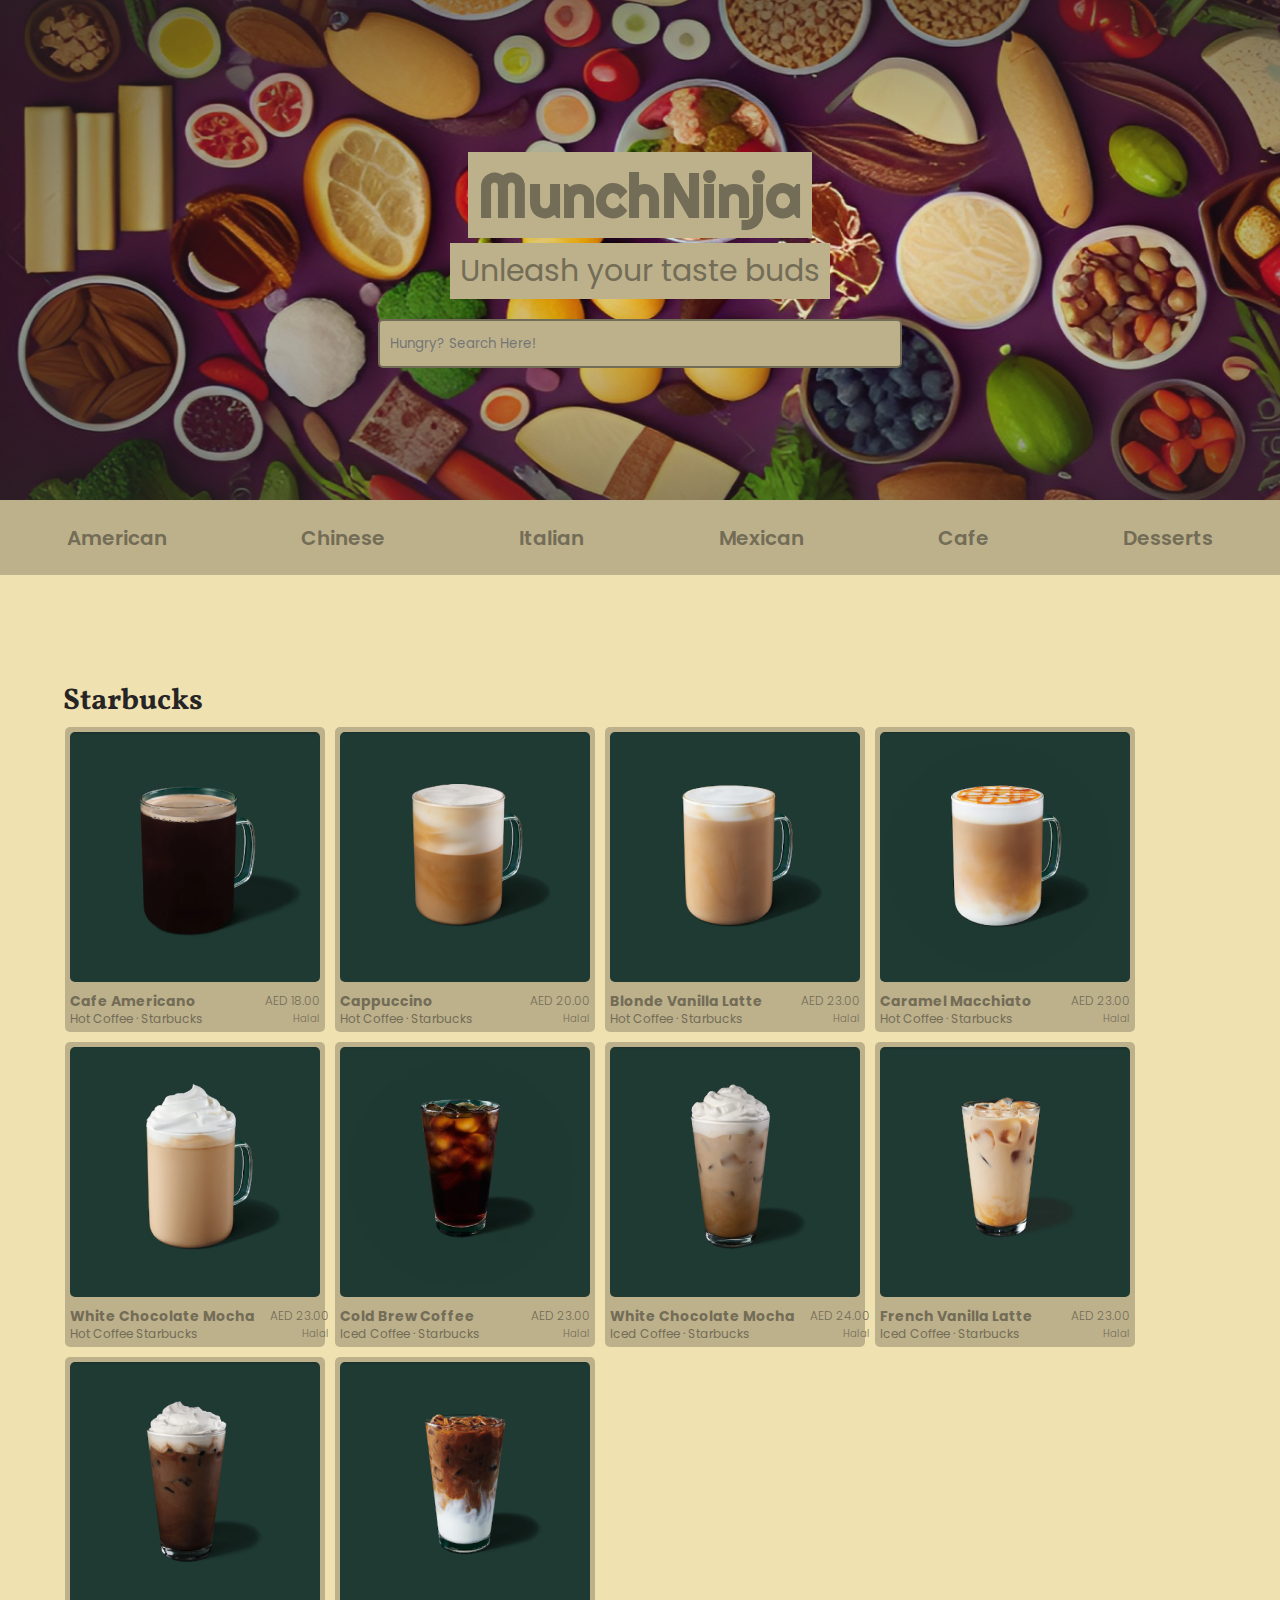
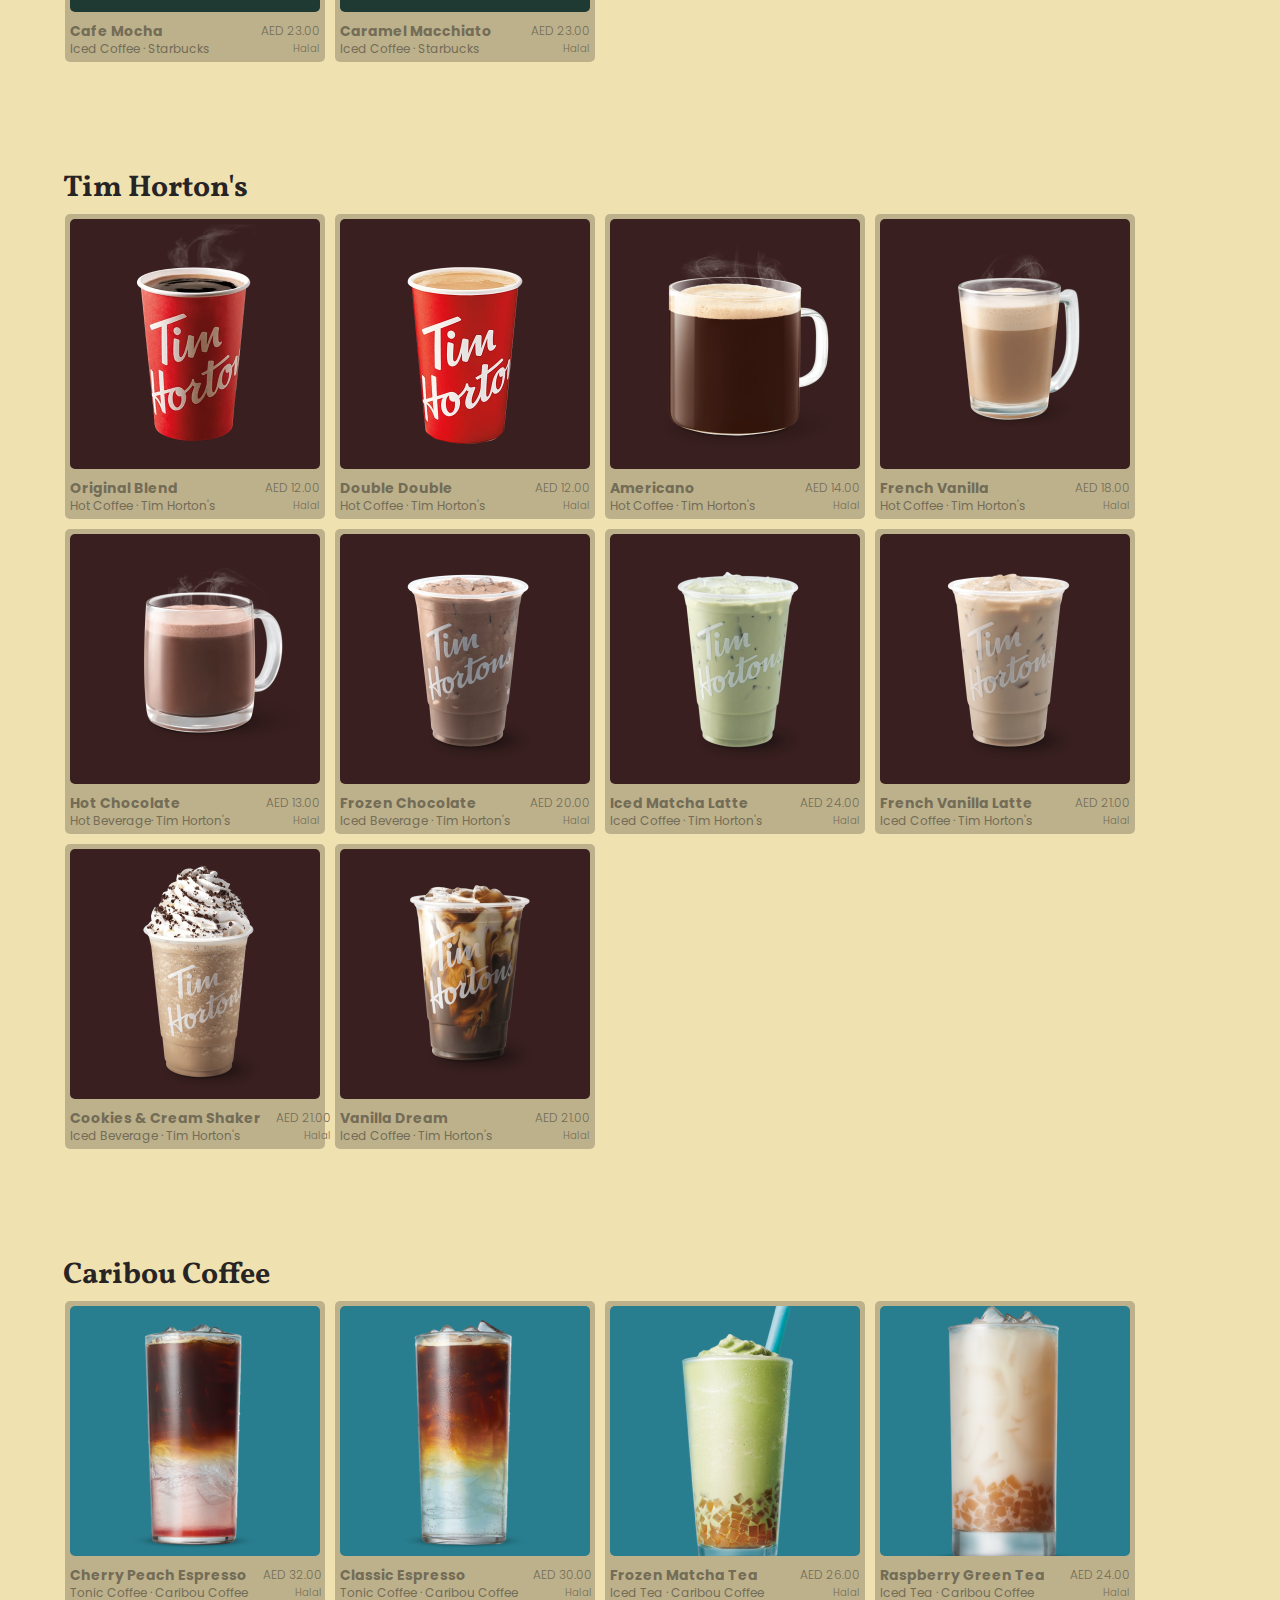
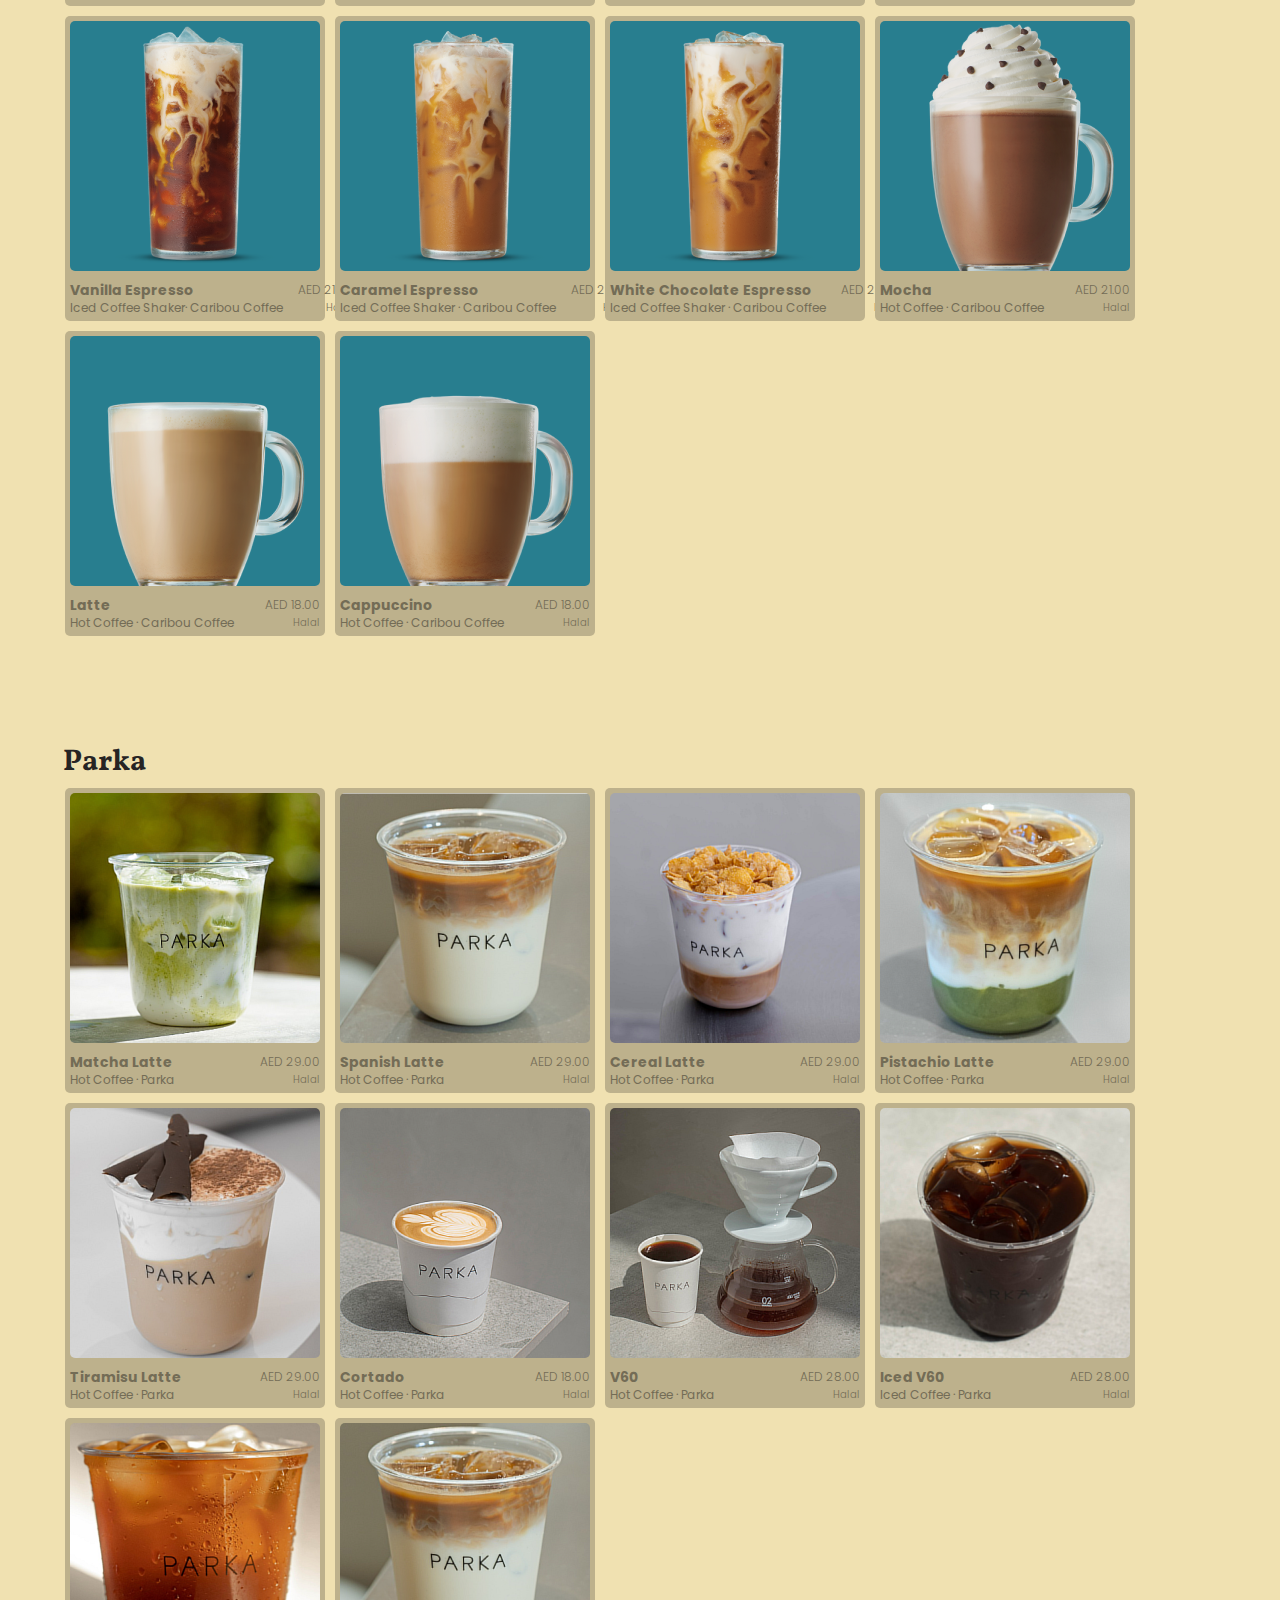
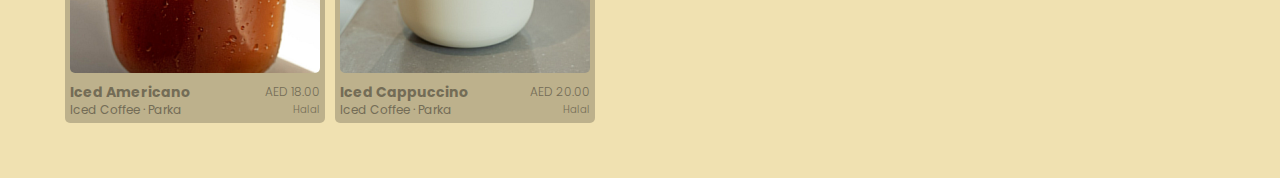
<file: pages/cafe.html>
<!--
    duplicate text:
    the contents of this .html file along with the rest, has the exact same elements and properties as the american.html file...
    the only differences between the documents are the images and information about each product

    note: there will still be some explanation below, but not as in-depth as the first two .html files (index.html and american.html)
-->
<!DOCTYPE html>
<html lang="en">
    <!-- the <head> tag has information that the user may not see but is fucntional for the .html file -->
    <head>
        <!-- these are the <meta> tags that contain data not seen by the user -->
        <meta charset="UTF-8">
        <meta http-equiv="X-UA-Compatible" content="IE=edge">
        <meta name="viewport" content="width=device-width, initial-scale=1.0">

        <!-- these two are visible to the user, it can be seen as the name and icon of the tab -->
        <title>MunchNinja</title>
        <link rel="icon" href="../images/munchninja.svg">

        <!-- these are <link> tags that give the file a bridge to connect to individual stylesheets that help in customizing the .html file -->
        <link rel="stylesheet" href="https://cdnjs.cloudflare.com/ajax/libs/font-awesome/6.4.0/css/all.min.css" integrity="sha512-iecdLmaskl7CVkqkXNQ/ZH/XLlvWZOJyj7Yy7tcenmpD1ypASozpmT/E0iPtmFIB46ZmdtAc9eNBvH0H/ZpiBw==" crossorigin="anonymous" referrerpolicy="no-referrer">
        <link rel="stylesheet" href="../css/styles.css">
        <link rel="stylesheet" href="../css/text.css">
        <link rel="stylesheet" href="../css/navigation.css">
        <link rel="stylesheet" href="../css/scrollbar.css">
        <link rel="stylesheet" href="../css/media.css">
    </head>

    <!-- the <body> tag holds items the user can interact with -->
    <body>
        <!-- the <header> tag contain items that can be found in the topmost section of a page -->
        <header>
            <!-- these items include the background image, header and subheader texts, and a search box; -->
            <div class="img">
                <img src="../images/food.png" class="headerimg">
                <div class="title">
                    <a class="home" href="/index.html"><h1>MunchNinja</h1></a>
                    <h2>Unleash your taste buds</h2>

                    <div class="search">
                        <input type="text" id="searchBar" placeholder="Hungry? Search Here!" onkeyup="search()">
                    </div>
                </div>
            </div>

            <!--
                ...and a nav bar using a <nav> tag
                the <nav> tag has the elements for a nav bar that includes a dropdown
            -->
            <nav class="nav">
                <!--
                    the nav bar is separated into two sections;
                        - the main menu
                        - the dropdown menu
                    
                    the main nav menu is seen instantly and the dropdown menu is seen when the user hovers over the item from the main menu with their mouse
                -->
                <ul>
                    <li class="dropdown">
                        <a class="cuisines" href="../pages/american.html">American</a>

                        <div class="content">
                            <a href="../pages/american.html#mcdo">McDonald's</a>
                            <a href="../pages/american.html#wendys">Wendy's</a>
                            <a href="../pages/american.html#shakeshack">Shake Shack</a>
                            <a href="../pages/american.html#buffalowildwings">Buffalo Wild Wings</a>
                        </div>
                    </li>

                    <li class="dropdown">
                        <a class="cuisines" href="../pages/chinese.html">Chinese</a>

                        <div class="content">
                            <a href="../pages/chinese.html#chinabistro">China Bistro</a>
                            <a href="../pages/chinese.html#chinchin">Chin Chin</a>
                            <a href="../pages/chinese.html#mandarinoak">Mandarin Oak</a>
                            <a href="../pages/chinese.html#pandaexpress">Panda Express</a>
                            <a href="../pages/chinese.html#yinyang">Yin & Yang</a>
                        </div>
                    </li>

                    <li class="dropdown">
                        <a class="cuisines" href="../pages/italian.html">Italian</a>

                        <div class="content">
                            <a href="../pages/italian.html#ilforno">Il Forno</a>
                            <a href="../pages/italian.html#eataly">Eataly</a>
                            <a href="../pages/italian.html#oregano">Oregano</a>
                            <a href="../pages/italian.html#mamaitalia">Mama Italia</a>
                        </div>
                    </li>

                    <li class="dropdown">
                        <a class="cuisines" href="../pages/mexican.html">Mexican</a>

                        <div class="content">
                            <a href="../pages/mexican.html#mariabonita">Maria Bonita</a>
                            <a href="../pages/mexican.html#tacoeataco">Taco Eataco</a>
                            <a href="../pages/mexican.html#vamostacos">Vamos Tacos</a>
                            <a href="../pages/mexican.html#vmk">Vigilante Mexican Kitchen</a>
                        </div>
                    </li>

                    <li class="dropdown">
                        <a class="cuisines" href="../pages/cafe.html">Cafe</a>
                        
                        <div class="content">
                            <a href="../pages/cafe.html#starbucks">Starbucks</a>
                            <a href="../pages/cafe.html#timhortons">Tim Horton's</a>
                            <a href="../pages/cafe.html#cariboucoffee">Caribou Coffee</a>
                            <a href="../pages/cafe.html#parka">Parka</a>
                        </div>
                    </li>

                    <li class="dropdown">
                        <a class="cuisines" href="../pages/desserts.html">Desserts</a>
                        
                        <div class="content">
                            <a href="../pages/desserts.html#baskinrobbins">Baskin Robbins</a>
                            <a href="../pages/desserts.html#coldstone">Coldstone</a>
                            <a href="../pages/desserts.html#dunkindonuts">Dunkin' Donuts</a>
                            <a href="../pages/desserts.html#cheesecakefactory">Cheesecake Factory</a>
                        </div>
                    </li>
                </ul>
            </nav>
        </header>

        <!-- the <main> tag is the most important section because it has all the essential information -->
        <main class="maincolumns">
            <!--
                inside, there are <div> tags that:
                    - contain the menus for different restaurants (.foodItems);
                    - horizontally align .itembox elements in a neat order (.foodrows);
                    - contain all the information of each food item (.itembox);
            -->
            <div class="foodItems" id="starbucks">
                <h4>Starbucks</h4>
                    <div class="foodrows">
                    <div class="itembox">
                        <img src="../images/sbcaffeamericano.png" class="toppickimg">
                        <div class="box">
                            <div class="leftside">
                                <p class="name">Cafe Americano</p>
                                <p class="description" class="description">Hot Coffee · Starbucks</p>
                            </div>
                            <div class="rightside">
                                <p class="cost">AED 18.00</p>
                                <p class="description2">Halal<p>
                            </div>
                        </div>
                    </div>

                    <div class="itembox">
                        <img src="../images/sbcappuccino.png" class="toppickimg">
                        <div class="box">
                            <div class="leftside">
                                <p class="name">Cappuccino</p>
                                <p class="description">Hot Coffee · Starbucks</p>
                            </div>
                            <div class="rightside">
                                <p class="cost">AED 20.00</p>
                                <p class="description2">Halal</p>
                            </div>
                        </div>
                    </div>

                    <div class="itembox">
                        <img src="../images/sbhotblondevanillalatte.png" class="toppickimg">
                        <div class="box">
                            <div class="leftside">
                                <p class="name">Blonde Vanilla Latte</p>
                                <p class="description">Hot Coffee · Starbucks</p>
                            </div>
                            <div class="rightside">
                                <p class="cost">AED 23.00</p>
                                <p class="description2">Halal</p>
                            </div>
                        </div>
                    </div>

                    <div class="itembox">
                        <img src="../images/sbhotcaramelmacchiato.png" class="toppickimg">
                        <div class="box">
                            <div class="leftside">
                                <p class="name">Caramel Macchiato</p>
                                <p class="description">Hot Coffee · Starbucks</p>
                            </div>
                            <div class="rightside">
                                <p class="cost">AED 23.00</p>
                                <p class="description2">Halal</p>
                            </div>
                        </div>
                    </div>

                    <div class="itembox">
                        <img src="../images/sbhotwhitechocolatemocha.png" class="toppickimg">
                        <div class="box">
                            <div class="leftside">
                                <p class="name">White Chocolate Mocha</p>
                                <p class="description">Hot Coffee Starbucks</p>
                            </div>
                            <div class="rightside">
                                <p class="cost">AED 23.00</p>
                                <p class="description2">Halal</p>
                            </div>
                        </div>
                    </div>

                    <div class="itembox">
                        <img src="../images/sbcoldbrewcoffee.png" class="toppickimg">
                        <div class="box">
                            <div class="leftside">
                                <p class="name">Cold Brew Coffee</p>
                                <p class="description">Iced Coffee · Starbucks</p>
                            </div>
                            <div class="rightside">
                                <p class="cost">AED 23.00</p>
                                <p class="description2">Halal</p>
                            </div>
                        </div>
                    </div>

                    <div class="itembox">
                        <img src="../images/sbwhitechocolatemocha.png" class="toppickimg">
                        <div class="box">
                            <div class="leftside">
                                <p class="name">White Chocolate Mocha</p>
                                <p class="description">Iced Coffee · Starbucks</p>
                            </div>
                            <div class="rightside">
                                <p class="cost">AED 24.00</p>
                                <p class="description2">Halal</p>
                            </div>
                        </div>
                    </div>

                    <div class="itembox">
                        <img src="../images/sbblondevanillalatte.png" class="toppickimg">
                        <div class="box">
                            <div class="leftside">
                                <p class="name">French Vanilla Latte</p>
                                <p class="description">Iced Coffee · Starbucks</p>
                            </div>
                            <div class="rightside">
                                <p class="cost">AED 23.00</p>
                                <p class="description2">Halal</p>
                            </div>
                        </div>
                    </div>

                    <div class="itembox">
                        <img src="../images/sbcaffemocha.png" class="toppickimg">
                        <div class="box">
                            <div class="leftside">
                                <p class="name">Cafe Mocha</p>
                                <p class="description">Iced Coffee · Starbucks</p>
                            </div>
                            <div class="rightside">
                                <p class="cost">AED 23.00</p>
                                <p class="description2">Halal<p>
                            </div>
                        </div>
                    </div>

                    <div class="itembox">
                        <img src="../images/sbcaramelmacchiato.png" class="toppickimg">
                        <div class="box">
                            <div class="leftside">
                                <p class="name">Caramel Macchiato</p>
                                <p class="description">Iced Coffee · Starbucks</p>
                            </div>
                            <div class="rightside">
                                <p class="cost">AED 23.00</p>
                                <p class="description2">Halal</p>
                            </div>
                        </div>
                    </div>
                </div>
            </div>

            <div class="foodItems" id="timhortons">
                <h4>Tim Horton's</h4>
                    <div class="foodrows">
                    <div class="itembox">
                        <img src="../images/originalblend.png" class="toppickimg">
                        <div class="box">
                            <div class="leftside">
                                <p class="name">Original Blend</p>
                                <p class="description" class="description">Hot Coffee · Tim Horton's</p>
                            </div>
                            <div class="rightside">
                                <p class="cost">AED 12.00</p>
                                <p class="description2">Halal<p>
                            </div>
                        </div>
                    </div>

                    <div class="itembox">
                        <img src="../images/doubledouble.png" class="toppickimg">
                        <div class="box">
                            <div class="leftside">
                                <p class="name">Double Double</p>
                                <p class="description">Hot Coffee · Tim Horton's</p>
                            </div>
                            <div class="rightside">
                                <p class="cost">AED 12.00</p>
                                <p class="description2">Halal</p>
                            </div>
                        </div>
                    </div>

                    <div class="itembox">
                        <img src="../images/tamericano.png" class="toppickimg">
                        <div class="box">
                            <div class="leftside">
                                <p class="name">Americano</p>
                                <p class="description">Hot Coffee · Tim Horton's</p>
                            </div>
                            <div class="rightside">
                                <p class="cost">AED 14.00</p>
                                <p class="description2">Halal</p>
                            </div>
                        </div>
                    </div>

                    <div class="itembox">
                        <img src="../images/frenchvanilla.png" class="toppickimg">
                        <div class="box">
                            <div class="leftside">
                                <p class="name">French Vanilla</p>
                                <p class="description">Hot Coffee · Tim Horton's</p>
                            </div>
                            <div class="rightside">
                                <p class="cost">AED 18.00</p>
                                <p class="description2">Halal</p>
                            </div>
                        </div>
                    </div>

                    <div class="itembox">
                        <img src="../images/hotchocolate.png" class="toppickimg">
                        <div class="box">
                            <div class="leftside">
                                <p class="name">Hot Chocolate</p>
                                <p class="description">Hot Beverage· Tim Horton's</p>
                            </div>
                            <div class="rightside">
                                <p class="cost">AED 13.00</p>
                                <p class="description2">Halal</p>
                            </div>
                        </div>
                    </div>

                    <div class="itembox">
                        <img src="../images/frozenchocolate.png" class="toppickimg">
                        <div class="box">
                            <div class="leftside">
                                <p class="name">Frozen Chocolate</p>
                                <p class="description">Iced Beverage · Tim Horton's</p>
                            </div>
                            <div class="rightside">
                                <p class="cost">AED 20.00</p>
                                <p class="description2">Halal</p>
                            </div>
                        </div>
                    </div>

                    <div class="itembox">
                        <img src="../images/icedmatchalatte.png" class="toppickimg">
                        <div class="box">
                            <div class="leftside">
                                <p class="name">Iced Matcha Latte</p>
                                <p class="description">Iced Coffee · Tim Horton's</p>
                            </div>
                            <div class="rightside">
                                <p class="cost">AED 24.00</p>
                                <p class="description2">Halal</p>
                            </div>
                        </div>
                    </div>

                    <div class="itembox">
                        <img src="../images/icedfrenchvanillalatte.png" class="toppickimg">
                        <div class="box">
                            <div class="leftside">
                                <p class="name">French Vanilla Latte</p>
                                <p class="description">Iced Coffee · Tim Horton's</p>
                            </div>
                            <div class="rightside">
                                <p class="cost">AED 21.00</p>
                                <p class="description2">Halal</p>
                            </div>
                        </div>
                    </div>

                    <div class="itembox">
                        <img src="../images/cookiesandcreamshaker.png" class="toppickimg">
                        <div class="box">
                            <div class="leftside">
                                <p class="name">Cookies & Cream Shaker</p>
                                <p class="description">Iced Beverage · Tim Horton's</p>
                            </div>
                            <div class="rightside">
                                <p class="cost">AED 21.00</p>
                                <p class="description2">Halal<p>
                            </div>
                        </div>
                    </div>

                    <div class="itembox">
                        <img src="../images/vanilladreamcoldbrew.png" class="toppickimg">
                        <div class="box">
                            <div class="leftside">
                                <p class="name">Vanilla Dream</p>
                                <p class="description">Iced Coffee · Tim Horton's</p>
                            </div>
                            <div class="rightside">
                                <p class="cost">AED 21.00</p>
                                <p class="description2">Halal</p>
                            </div>
                        </div>
                    </div>
                </div>
            </div>

            <div class="foodItems" id="cariboucoffee">
                <h4>Caribou Coffee</h4>
                    <div class="foodrows">
                    <div class="itembox">
                        <img src="../images/cherrypeachespressotonic.png" class="toppickimg">
                        <div class="box">
                            <div class="leftside">
                                <p class="name">Cherry Peach Espresso</p>
                                <p class="description" class="description">Tonic Coffee · Caribou Coffee</p>
                            </div>
                            <div class="rightside">
                                <p class="cost">AED 32.00</p>
                                <p class="description2">Halal<p>
                            </div>
                        </div>
                    </div>

                    <div class="itembox">
                        <img src="../images/classicespressotonic.png" class="toppickimg">
                        <div class="box">
                            <div class="leftside">
                                <p class="name">Classic Espresso</p>
                                <p class="description">Tonic Coffee · Caribou Coffee</p>
                            </div>
                            <div class="rightside">
                                <p class="cost">AED 30.00</p>
                                <p class="description2">Halal</p>
                            </div>
                        </div>
                    </div>

                    <div class="itembox">
                        <img src="../images/frozenmatchateawithbubbles.png" class="toppickimg">
                        <div class="box">
                            <div class="leftside">
                                <p class="name">Frozen Matcha Tea</p>
                                <p class="description">Iced Tea · Caribou Coffee</p>
                            </div>
                            <div class="rightside">
                                <p class="cost">AED 26.00</p>
                                <p class="description2">Halal</p>
                            </div>
                        </div>
                    </div>

                    <div class="itembox">
                        <img src="../images/raspberrygreenteawithbubbles.png" class="toppickimg">
                        <div class="box">
                            <div class="leftside">
                                <p class="name">Raspberry Green Tea</p>
                                <p class="description">Iced Tea · Caribou Coffee</p>
                            </div>
                            <div class="rightside">
                                <p class="cost">AED 24.00</p>
                                <p class="description2">Halal</p>
                            </div>
                        </div>
                    </div>

                    <div class="itembox">
                        <img src="../images/vanillaespressoshaker.png" class="toppickimg">
                        <div class="box">
                            <div class="leftside">
                                <p class="name">Vanilla Espresso</p>
                                <p class="description">Iced Coffee Shaker· Caribou Coffee</p>
                            </div>
                            <div class="rightside">
                                <p class="cost">AED 21.00</p>
                                <p class="description2">Halal</p>
                            </div>
                        </div>
                    </div>

                    <div class="itembox">
                        <img src="../images/caramelespressoshaker.png" class="toppickimg">
                        <div class="box">
                            <div class="leftside">
                                <p class="name">Caramel Espresso</p>
                                <p class="description">Iced Coffee Shaker · Caribou Coffee</p>
                            </div>
                            <div class="rightside">
                                <p class="cost">AED 23.00</p>
                                <p class="description2">Halal</p>
                            </div>
                        </div>
                    </div>

                    <div class="itembox">
                        <img src="../images/whitechocolateespressoshaker.png" class="toppickimg">
                        <div class="box">
                            <div class="leftside">
                                <p class="name">White Chocolate Espresso</p>
                                <p class="description">Iced Coffee Shaker · Caribou Coffee</p>
                            </div>
                            <div class="rightside">
                                <p class="cost">AED 24.00</p>
                                <p class="description2">Halal</p>
                            </div>
                        </div>
                    </div>

                    <div class="itembox">
                        <img src="../images/ccmocha.png" class="toppickimg">
                        <div class="box">
                            <div class="leftside">
                                <p class="name">Mocha</p>
                                <p class="description">Hot Coffee · Caribou Coffee</p>
                            </div>
                            <div class="rightside">
                                <p class="cost">AED 21.00</p>
                                <p class="description2">Halal</p>
                            </div>
                        </div>
                    </div>

                    <div class="itembox">
                        <img src="../images/cclatte.png" class="toppickimg">
                        <div class="box">
                            <div class="leftside">
                                <p class="name">Latte</p>
                                <p class="description">Hot Coffee · Caribou Coffee</p>
                            </div>
                            <div class="rightside">
                                <p class="cost">AED 18.00</p>
                                <p class="description2">Halal<p>
                            </div>
                        </div>
                    </div>

                    <div class="itembox">
                        <img src="../images/cccappuccino.png" class="toppickimg">
                        <div class="box">
                            <div class="leftside">
                                <p class="name">Cappuccino</p>
                                <p class="description">Hot Coffee · Caribou Coffee</p>
                            </div>
                            <div class="rightside">
                                <p class="cost">AED 18.00</p>
                                <p class="description2">Halal</p>
                            </div>
                        </div>
                    </div>
                </div>
            </div>

            <div class="foodItems" id="parka">
                <h4>Parka</h4>
                    <div class="foodrows">
                    <div class="itembox">
                        <img src="../images/pmatchalatte.png" class="toppickimg">
                        <div class="box">
                            <div class="leftside">
                                <p class="name">Matcha Latte</p>
                                <p class="description" class="description">Hot Coffee · Parka</p>
                            </div>
                            <div class="rightside">
                                <p class="cost">AED 29.00</p>
                                <p class="description2">Halal<p>
                            </div>
                        </div>
                    </div>

                    <div class="itembox">
                        <img src="../images/spanishlatte.png" class="toppickimg">
                        <div class="box">
                            <div class="leftside">
                                <p class="name">Spanish Latte</p>
                                <p class="description">Hot Coffee · Parka</p>
                            </div>
                            <div class="rightside">
                                <p class="cost">AED 29.00</p>
                                <p class="description2">Halal</p>
                            </div>
                        </div>
                    </div>

                    <div class="itembox">
                        <img src="../images/cereallatte.png" class="toppickimg">
                        <div class="box">
                            <div class="leftside">
                                <p class="name">Cereal Latte</p>
                                <p class="description">Hot Coffee · Parka</p>
                            </div>
                            <div class="rightside">
                                <p class="cost">AED 29.00</p>
                                <p class="description2">Halal</p>
                            </div>
                        </div>
                    </div>

                    <div class="itembox">
                        <img src="../images/pistachiolatte.png" class="toppickimg">
                        <div class="box">
                            <div class="leftside">
                                <p class="name">Pistachio Latte</p>
                                <p class="description">Hot Coffee · Parka</p>
                            </div>
                            <div class="rightside">
                                <p class="cost">AED 29.00</p>
                                <p class="description2">Halal</p>
                            </div>
                        </div>
                    </div>

                    <div class="itembox">
                        <img src="../images/tiramisulatte.png" class="toppickimg">
                        <div class="box">
                            <div class="leftside">
                                <p class="name">Tiramisu Latte</p>
                                <p class="description">Hot Coffee · Parka</p>
                            </div>
                            <div class="rightside">
                                <p class="cost">AED 29.00</p>
                                <p class="description2">Halal</p>
                            </div>
                        </div>
                    </div>

                    <div class="itembox">
                        <img src="../images/cortado.png" class="toppickimg">
                        <div class="box">
                            <div class="leftside">
                                <p class="name">Cortado</p>
                                <p class="description">Hot Coffee · Parka</p>
                            </div>
                            <div class="rightside">
                                <p class="cost">AED 18.00</p>
                                <p class="description2">Halal</p>
                            </div>
                        </div>
                    </div>

                    <div class="itembox">
                        <img src="../images/v60.png" class="toppickimg">
                        <div class="box">
                            <div class="leftside">
                                <p class="name">V60</p>
                                <p class="description">Hot Coffee · Parka</p>
                            </div>
                            <div class="rightside">
                                <p class="cost">AED 28.00</p>
                                <p class="description2">Halal</p>
                            </div>
                        </div>
                    </div>

                    <div class="itembox">
                        <img src="../images/icedv60.png" class="toppickimg">
                        <div class="box">
                            <div class="leftside">
                                <p class="name">Iced V60</p>
                                <p class="description">Iced Coffee · Parka</p>
                            </div>
                            <div class="rightside">
                                <p class="cost">AED 28.00</p>
                                <p class="description2">Halal</p>
                            </div>
                        </div>
                    </div>

                    <div class="itembox">
                        <img src="../images/icedamericano.png" class="toppickimg">
                        <div class="box">
                            <div class="leftside">
                                <p class="name">Iced Americano</p>
                                <p class="description">Iced Coffee · Parka</p>
                            </div>
                            <div class="rightside">
                                <p class="cost">AED 18.00</p>
                                <p class="description2">Halal<p>
                            </div>
                        </div>
                    </div>

                    <div class="itembox">
                        <img src="../images/icedcafecappuccino.png" class="toppickimg">
                        <div class="box">
                            <div class="leftside">
                                <p class="name">Iced Cappuccino</p>
                                <p class="description">Iced Coffee · Parka</p>
                            </div>
                            <div class="rightside">
                                <p class="cost">AED 20.00</p>
                                <p class="description2">Halal</p>
                            </div>
                        </div>
                    </div>
                </div>
            </div>
        </main>

        <!-- there's also a <script> tag that allow the search() function to be called and operated -->
        <script src="../js/main.js"></script>
    </body>
</html>
</file>
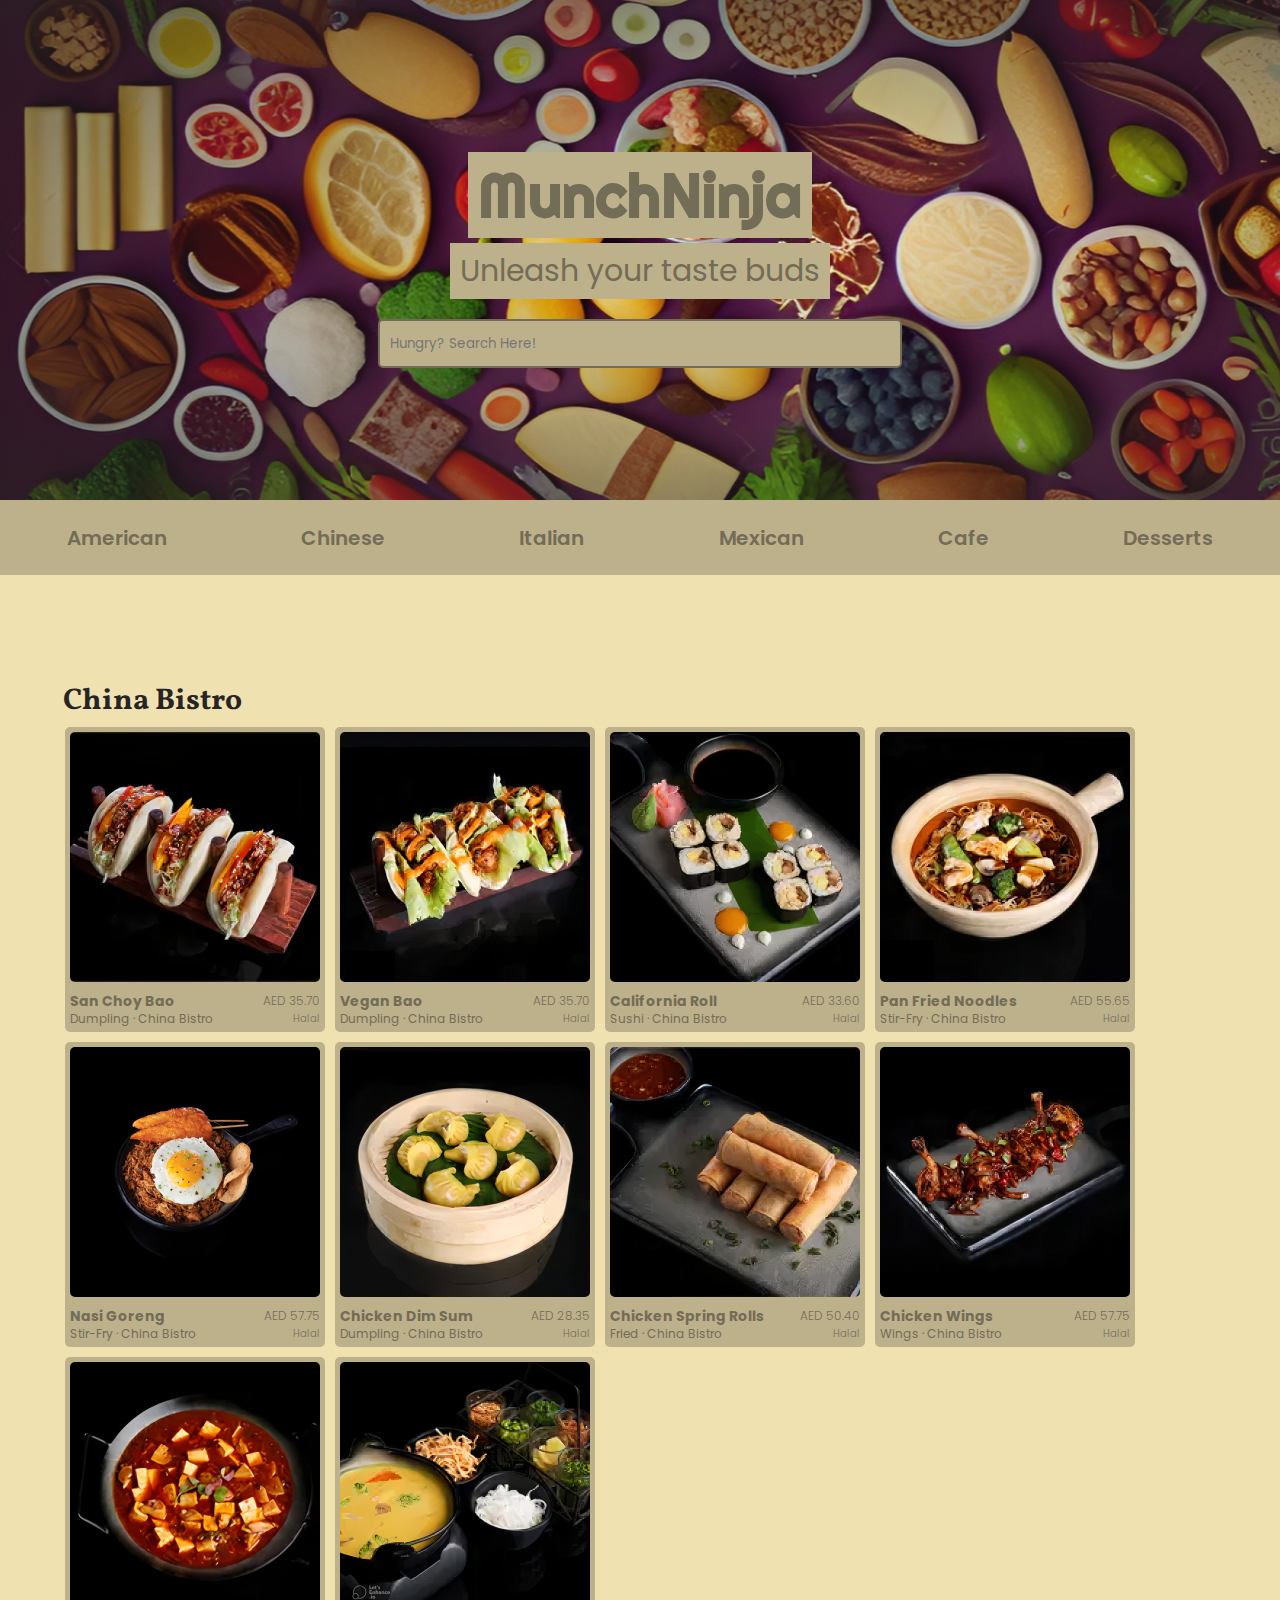
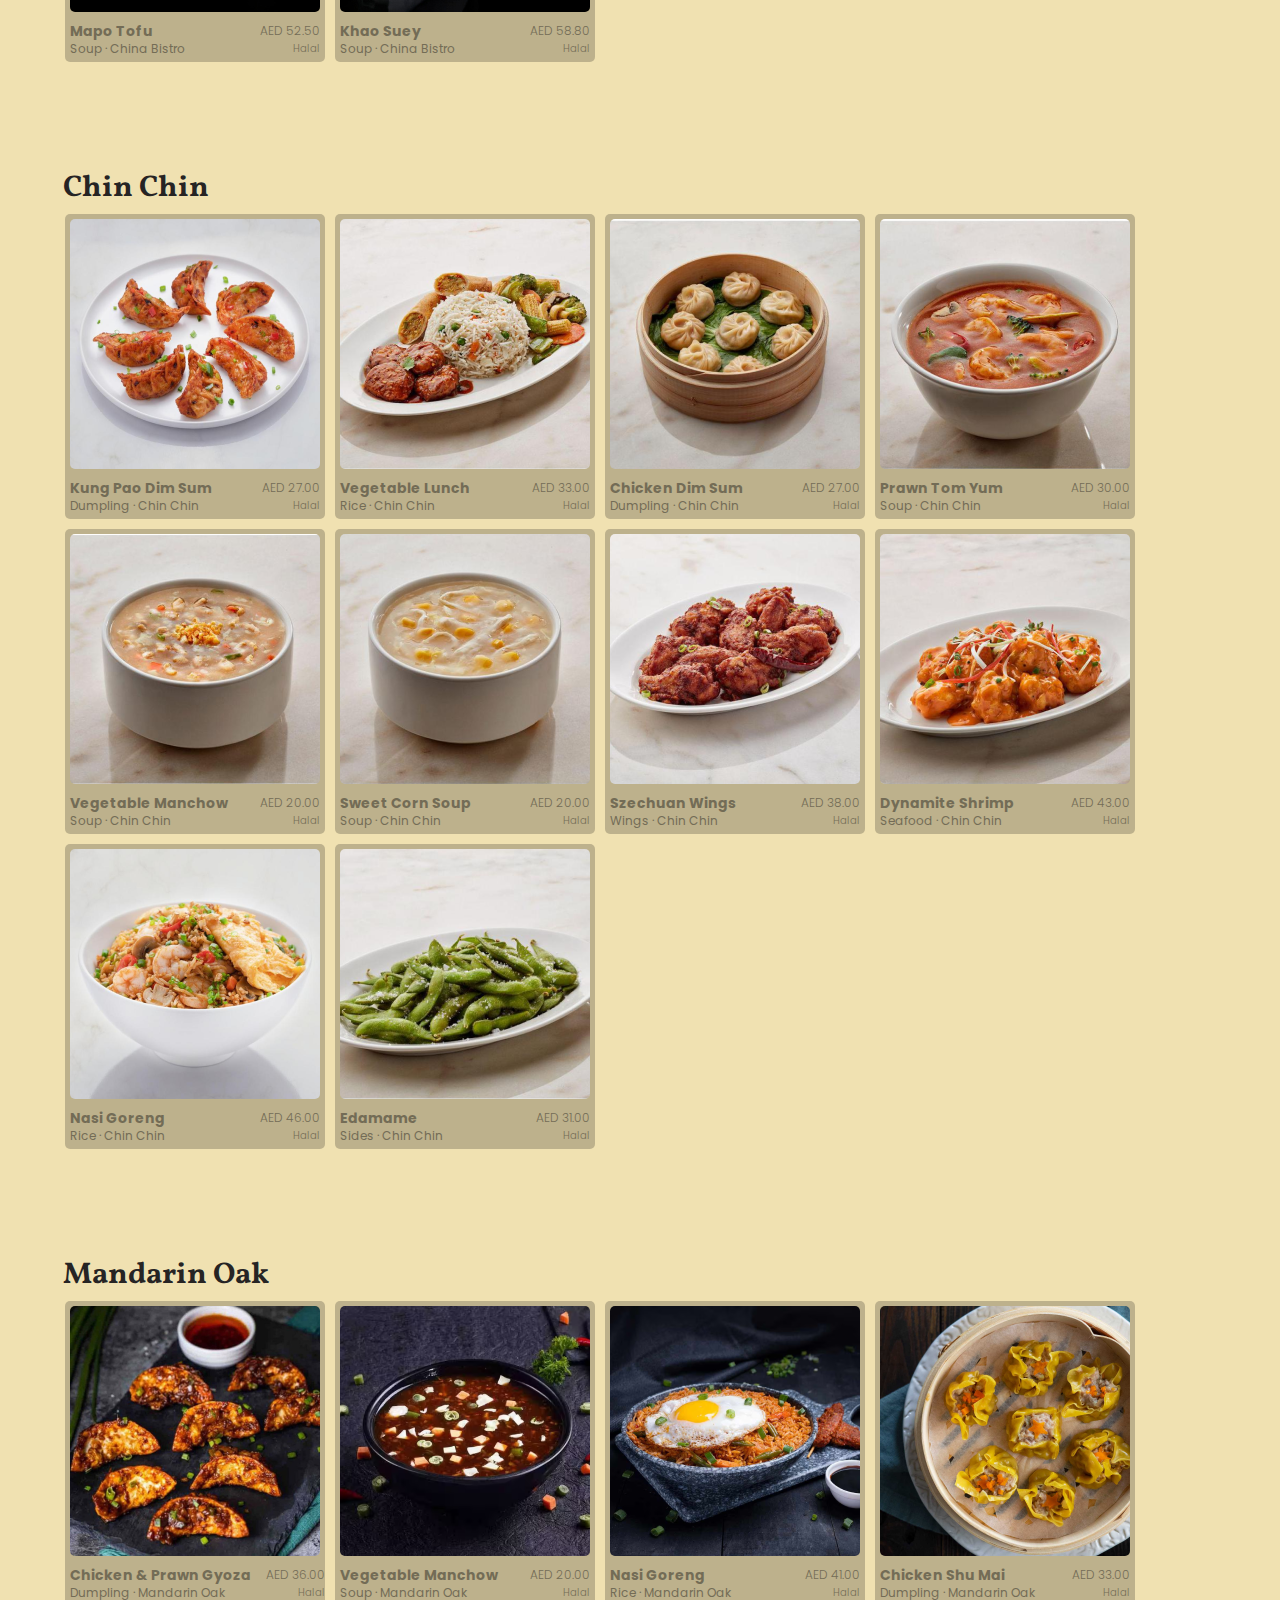
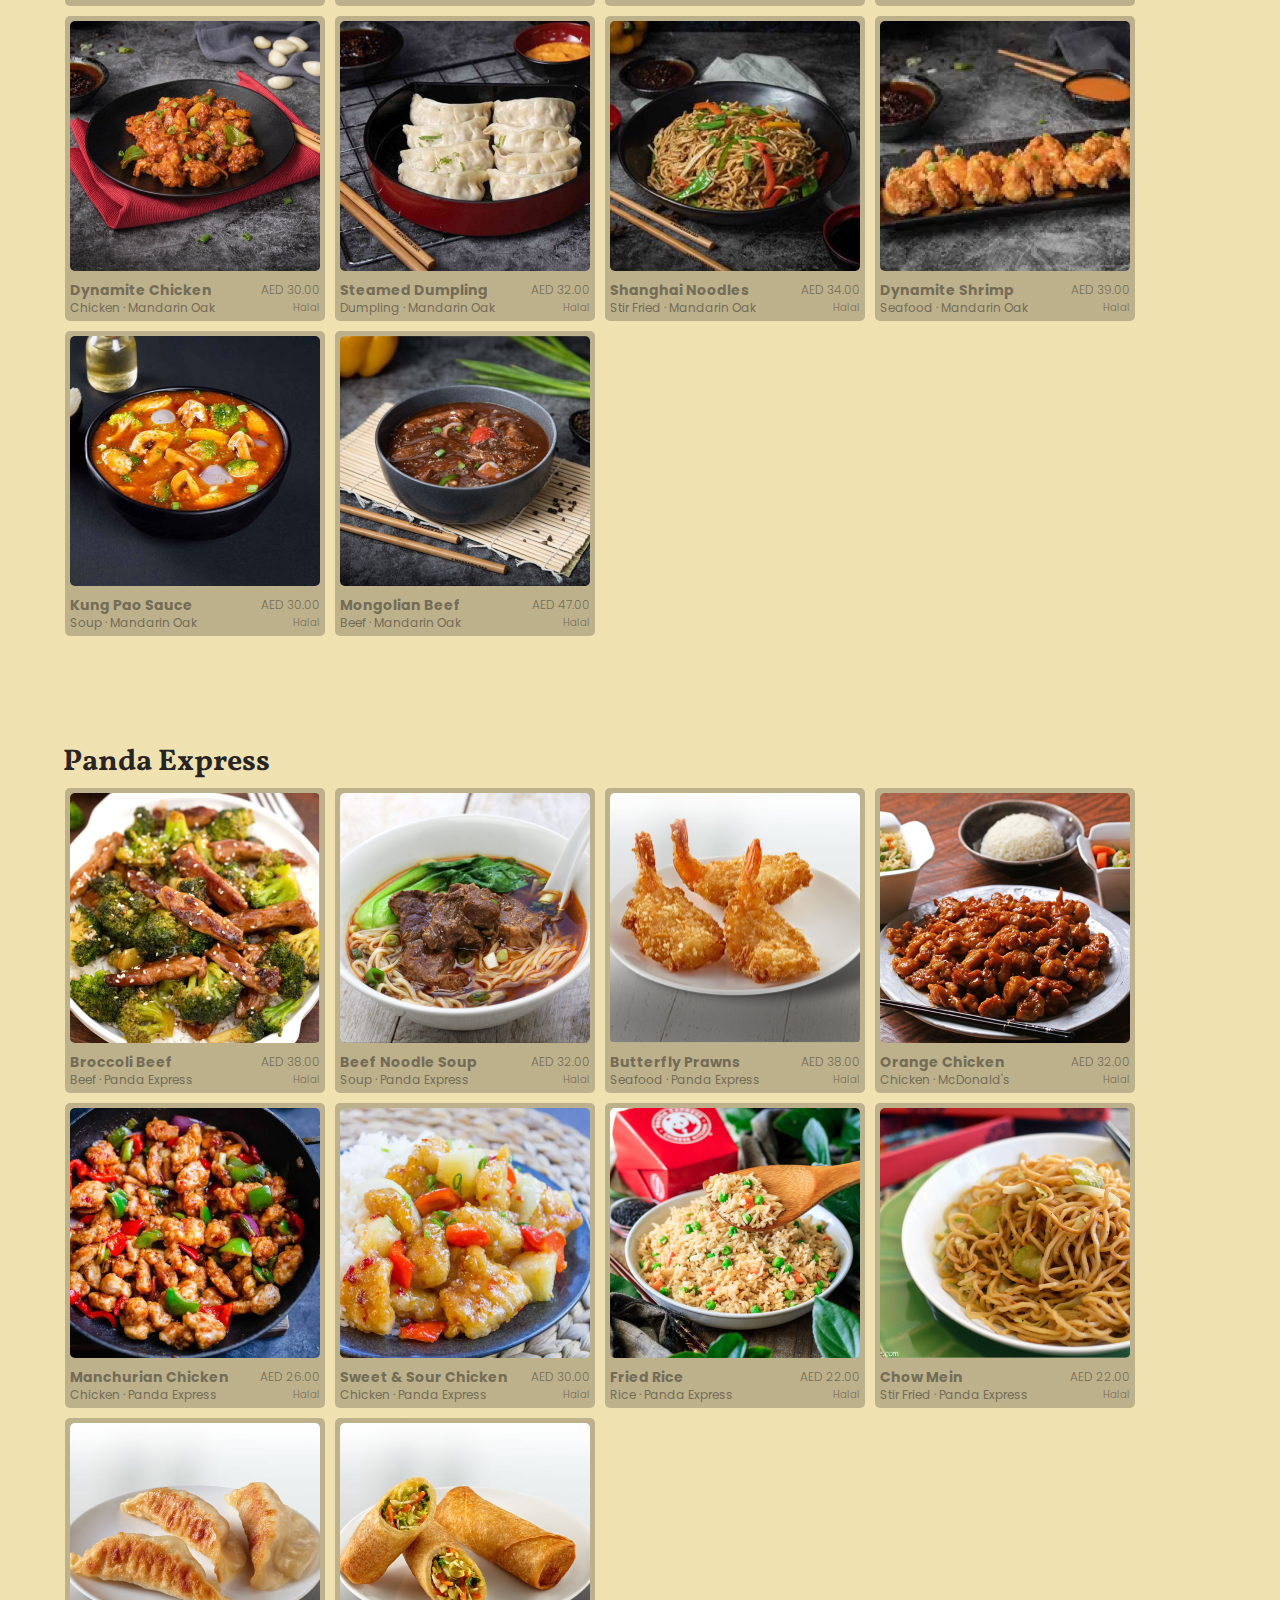
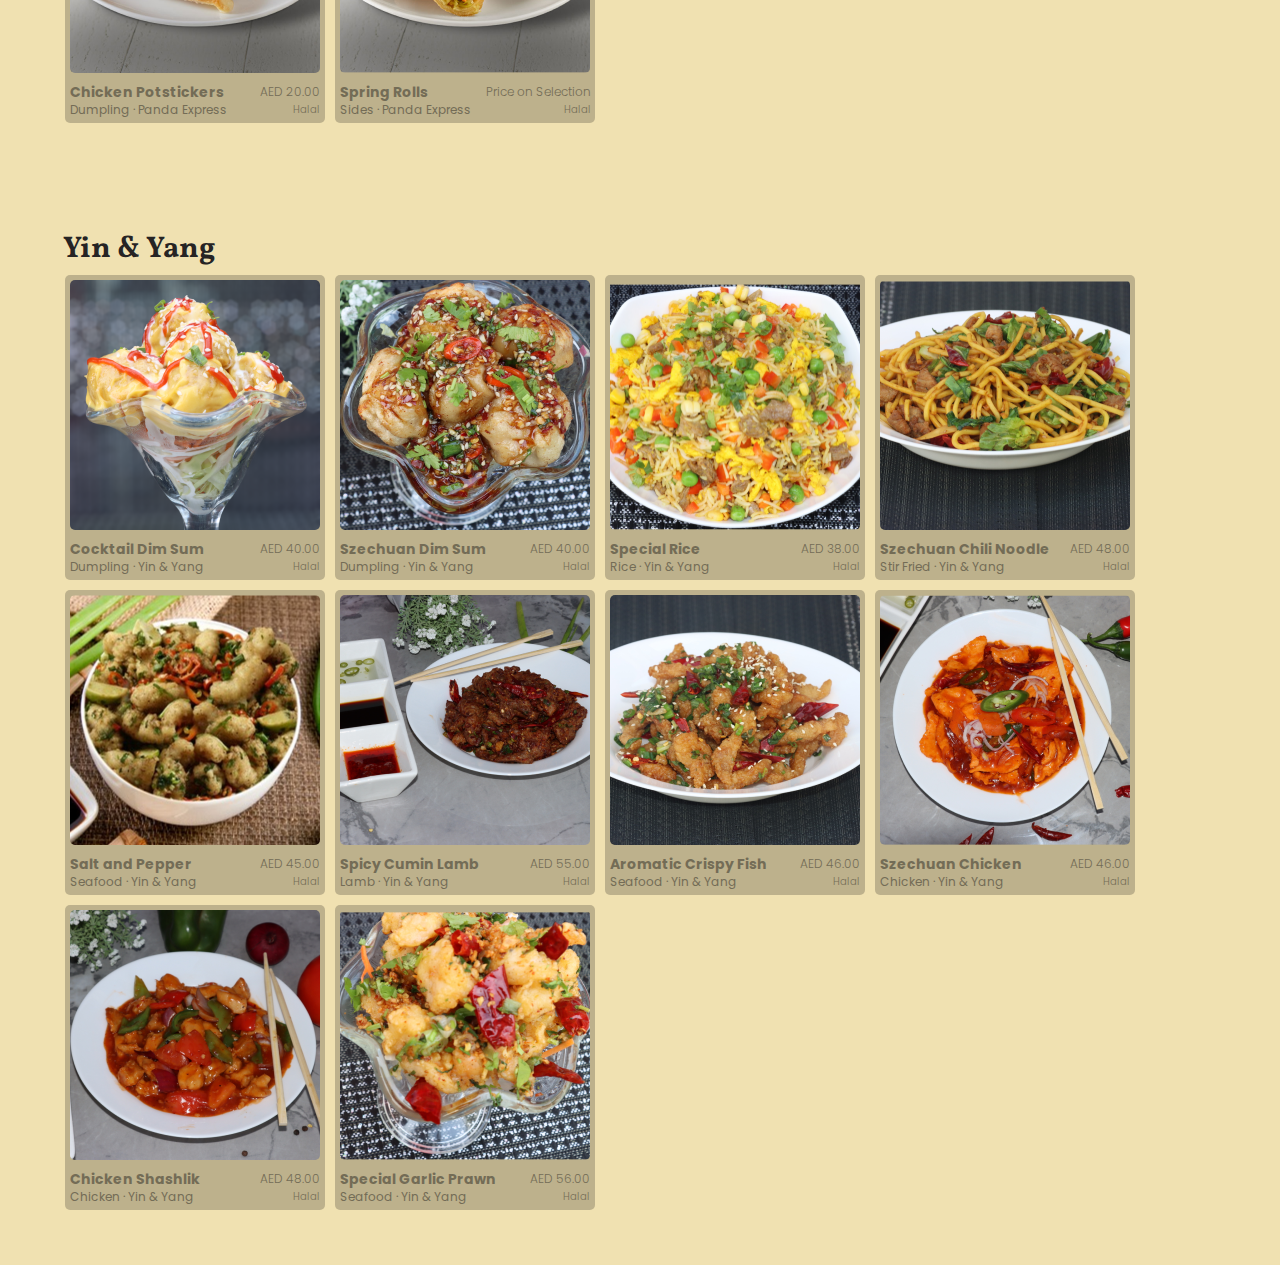
<file: pages/chinese.html>
<!--
    the contents of this .html file along with the rest (except index.html), has the exact same elements and properties as the american.html file...
    the only differences between the documents are the images and information about each product

    note: there will still be some explanation below, but not as in-depth as the first two .html files (index.html and american.html)
-->
<!DOCTYPE html>
<html lang="en">
    <!--
        this is the <head> tag, it has all the elements that the user will not see but is important information for the file
        it also has name and image of the tab (which can be customized like you see below)
    -->
    <head>
        <!-- imortant data that holds information -->
        <meta charset="UTF-8">
        <meta http-equiv="X-UA-Compatible" content="IE=edge">
        <meta name="viewport" content="width=device-width, initial-scale=1.0">

        <!-- visible name and icon of the file when opened in a bfoodrowser -->
        <title>MunchNinja</title>
        <link rel="icon" href="../images/munchninja.svg">

        <!-- <link> tags that connect this file to stylesheets for customization -->
        <link rel="stylesheet" href="https://cdnjs.cloudflare.com/ajax/libs/font-awesome/6.4.0/css/all.min.css" integrity="sha512-iecdLmaskl7CVkqkXNQ/ZH/XLlvWZOJyj7Yy7tcenmpD1ypASozpmT/E0iPtmFIB46ZmdtAc9eNBvH0H/ZpiBw==" crossorigin="anonymous" referrerpolicy="no-referrer">
        <link rel="stylesheet" href="../css/styles.css">
        <link rel="stylesheet" href="../css/text.css">
        <link rel="stylesheet" href="../css/navigation.css">
        <link rel="stylesheet" href="../css/scrollbar.css">
        <link rel="stylesheet" href="../css/media.css">
    </head>

    <!-- here, we have the aspect of the file that the user will be able to see -->
    <body>
        <!-- the <header> tag holds the elements in the upper section of the page -->
        <header>
            <!-- the <div> tag here holds the background image, title texts, and search bar together -->
            <div class="img">
                <img src="../images/food.png" class="headerimg">
                <div class="title">
                    <a class="home" href="/index.html"><h1>MunchNinja</h1></a>
                    <h2>Unleash your taste buds</h2>

                    <div class="search">
                        <!-- the <input> tag calls on a .js function when interacted upon -->
                        <input type="text" id="searchBar" placeholder="Hungry? Search Here!" onkeyup="search()">
                    </div>
                </div>
            </div>

            <!-- the <nav> tag encompasses the whole nav bar -->
            <nav class="nav">
                <!-- <ul> holds the static, clickable elements ("American," "Chinese," etc.) -->
                <ul>
                    <!-- <li> holds the content for a dropdown property which can be seen when hovering over the <ul> elements -->
                    <li class="dropdown">
                        <a class="cuisines" href="../pages/american.html">American</a>

                        <div class="content">
                            <a href="../pages/american.html#mcdo">McDonald's</a>
                            <a href="../pages/american.html#wendys">Wendy's</a>
                            <a href="../pages/american.html#shakeshack">Shake Shack</a>
                            <a href="../pages/american.html#buffalowildwings">Buffalo Wild Wings</a>
                        </div>
                    </li>

                    <li class="dropdown">
                        <a class="cuisines" href="../pages/chinese.html">Chinese</a>

                        <div class="content">
                            <a href="../pages/chinese.html#chinabistro">China Bistro</a>
                            <a href="../pages/chinese.html#chinchin">Chin Chin</a>
                            <a href="../pages/chinese.html#mandarinoak">Mandarin Oak</a>
                            <a href="../pages/chinese.html#pandaexpress">Panda Express</a>
                            <a href="../pages/chinese.html#yinyang">Yin & Yang</a>
                        </div>
                    </li>

                    <li class="dropdown">
                        <a class="cuisines" href="../pages/italian.html">Italian</a>

                        <div class="content">
                            <a href="../pages/italian.html#ilforno">Il Forno</a>
                            <a href="../pages/italian.html#eataly">Eataly</a>
                            <a href="../pages/italian.html#oregano">Oregano</a>
                            <a href="../pages/italian.html#mamaitalia">Mama Italia</a>
                        </div>
                    </li>

                    <li class="dropdown">
                        <a class="cuisines" href="../pages/mexican.html">Mexican</a>

                        <div class="content">
                            <a href="../pages/mexican.html#mariabonita">Maria Bonita</a>
                            <a href="../pages/mexican.html#tacoeataco">Taco Eataco</a>
                            <a href="../pages/mexican.html#vamostacos">Vamos Tacos</a>
                            <a href="../pages/mexican.html#vmk">Vigilante Mexican Kitchen</a>
                        </div>
                    </li>

                    <li class="dropdown">
                        <a class="cuisines" href="../pages/cafe.html">Cafe</a>

                        <div class="content">
                            <a href="../pages/cafe.html#starbucks">Starbucks</a>
                            <a href="../pages/cafe.html#timhortons">Tim Horton's</a>
                            <a href="../pages/cafe.html#cariboucoffee">Caribou Coffee</a>
                            <a href="../pages/cafe.html#parka">Parka</a>
                        </div>
                    </li>

                    <li class="dropdown">
                        <a class="cuisines" href="../pages/desserts.html">Desserts</a>

                        <div class="content">
                            <a href="../pages/desserts.html#baskinrobbins">Baskin Robbins</a>
                            <a href="../pages/desserts.html#coldstone">Coldstone</a>
                            <a href="../pages/desserts.html#dunkindonuts">Dunkin' Donuts</a>
                            <a href="../pages/desserts.html#cheesecakefactory">Cheesecake Factory</a>
                        </div>
                    </li>
                </ul>
            </nav>
        </header>

        <!-- <main> is the focal point of the page, it holds all the important information -->
        <main class="maincolumns">
            <!-- each .foodItems class contains a header with a rowed section -->
            <div class="foodItems" id="chinabistro">
                <h4>China Bistro</h4>
                    <div class="foodrows">
                        <div class="itembox">
                            <img src="../images/sanchoybao.png" class="toppickimg">
                            <div class="box">
                                <div class="leftside">
                                    <p class="name">San Choy Bao</p>
                                    <p class="description" class="description">Dumpling · China Bistro</p>
                                </div>
                                <div class="rightside">
                                    <p class="cost">AED 35.70</p>
                                    <p class="description2">Halal<p>
                                </div>
                            </div>
                        </div>

                        <div class="itembox">
                            <img src="../images/veganbao.png" class="toppickimg">
                            <div class="box">
                                <div class="leftside">
                                    <p class="name">Vegan Bao</p>
                                    <p class="description" class="description">Dumpling · China Bistro</p>
                                </div>
                                <div class="rightside">
                                    <p class="cost">AED 35.70</p>
                                    <p class="description2">Halal<p>
                                </div>
                            </div>
                        </div>

                        <div class="itembox">
                            <img src="../images/californiaroll.png" class="toppickimg">
                            <div class="box">
                                <div class="leftside">
                                    <p class="name">California Roll</p>
                                    <p class="description" class="description">Sushi · China Bistro</p>
                                </div>
                                <div class="rightside">
                                    <p class="cost">AED 33.60</p>
                                    <p class="description2">Halal<p>
                                </div>
                            </div>
                        </div>

                        <div class="itembox">
                            <img src="../images/panfriednoodles.png" class="toppickimg">
                            <div class="box">
                                <div class="leftside">
                                    <p class="name">Pan Fried Noodles</p>
                                    <p class="description" class="description">Stir-Fry · China Bistro</p>
                                </div>
                                <div class="rightside">
                                    <p class="cost">AED 55.65</p>
                                    <p class="description2">Halal<p>
                                </div>
                            </div>
                        </div>

                        <div class="itembox">
                            <img src="../images/cbnasigoreng.png" class="toppickimg">
                            <div class="box">
                                <div class="leftside">
                                    <p class="name">Nasi Goreng</p>
                                    <p class="description" class="description">Stir-Fry · China Bistro</p>
                                </div>
                                <div class="rightside">
                                    <p class="cost">AED 57.75</p>
                                    <p class="description2">Halal<p>
                                </div>
                            </div>
                        </div>

                        <div class="itembox">
                            <img src="../images/shanghaichickendimsum.png" class="toppickimg">
                            <div class="box">
                                <div class="leftside">
                                    <p class="name">Chicken Dim Sum</p>
                                    <p class="description" class="description">Dumpling · China Bistro</p>
                                </div>
                                <div class="rightside">
                                    <p class="cost">AED 28.35</p>
                                    <p class="description2">Halal<p>
                                </div>
                            </div>
                        </div>

                        <div class="itembox">
                            <img src="../images/chickenspringrolls.png" class="toppickimg">
                            <div class="box">
                                <div class="leftside">
                                    <p class="name">Chicken Spring Rolls</p>
                                    <p class="description" class="description">Fried · China Bistro</p>
                                </div>
                                <div class="rightside">
                                    <p class="cost">AED 50.40</p>
                                    <p class="description2">Halal<p>
                                </div>
                            </div>
                        </div>

                        <div class="itembox">
                            <img src="../images/chickenwings.png" class="toppickimg">
                            <div class="box">
                                <div class="leftside">
                                    <p class="name">Chicken Wings</p>
                                    <p class="description" class="description">Wings · China Bistro</p>
                                </div>
                                <div class="rightside">
                                    <p class="cost">AED 57.75</p>
                                    <p class="description2">Halal<p>
                                </div>
                            </div>
                        </div>

                        <div class="itembox">
                            <img src="../images/mapotofu.png" class="toppickimg">
                            <div class="box">
                                <div class="leftside">
                                    <p class="name">Mapo Tofu</p>
                                    <p class="description" class="description">Soup · China Bistro</p>
                                </div>
                                <div class="rightside">
                                    <p class="cost">AED 52.50</p>
                                    <p class="description2">Halal<p>
                                </div>
                            </div>
                        </div>

                        <div class="itembox">
                            <img src="../images/khaosuey.png" class="toppickimg">
                            <div class="box">
                                <div class="leftside">
                                    <p class="name">Khao Suey</p>
                                    <p class="description" class="description">Soup · China Bistro</p>
                                </div>
                                <div class="rightside">
                                    <p class="cost">AED 58.80</p>
                                    <p class="description2">Halal<p>
                                </div>
                            </div>
                        </div>
                    </div>
                </div>
            </div>

            <div class="foodItems" id="chinchin">
                <h4>Chin Chin</h4>
                <div class="foodrows">
                    <div class="itembox">
                        <img src="../images/kungpaodimsum.png" class="toppickimg">
                        <div class="box">
                            <div class="leftside">
                                <p class="name">Kung Pao Dim Sum</p>
                                <p class="description" class="description">Dumpling · Chin Chin</p>
                            </div>
                            <div class="rightside">
                                <p class="cost">AED 27.00</p>
                                <p class="description2">Halal<p>
                            </div>
                        </div>
                    </div>

                    <div class="itembox">
                        <img src="../images/vegetablelunch.png" class="toppickimg">
                        <div class="box">
                            <div class="leftside">
                                <p class="name">Vegetable Lunch</p>
                                <p class="description">Rice · Chin Chin</p>
                            </div>
                            <div class="rightside">
                                <p class="cost">AED 33.00</p>
                                <p class="description2">Halal</p>
                            </div>
                        </div>
                    </div>

                    <div class="itembox">
                        <img src="../images/chickendimsum.png" class="toppickimg">
                        <div class="box">
                            <div class="leftside">
                                <p class="name">Chicken Dim Sum</p>
                                <p class="description">Dumpling · Chin Chin</p>
                            </div>
                            <div class="rightside">
                                <p class="cost">AED 27.00</p>
                                <p class="description2">Halal</p>
                            </div>
                        </div>
                    </div>

                    <div class="itembox">
                        <img src="../images/prawntomyum.png" class="toppickimg">
                        <div class="box">
                            <div class="leftside">
                                <p class="name">Prawn Tom Yum</p>
                                <p class="description">Soup · Chin Chin</p>
                            </div>
                            <div class="rightside">
                                <p class="cost">AED 30.00</p>
                                <p class="description2">Halal</p>
                            </div>
                        </div>
                    </div>

                    <div class="itembox">
                        <img src="../images/ccmanchowsoupveg.png" class="toppickimg">
                        <div class="box">
                            <div class="leftside">
                                <p class="name">Vegetable Manchow</p>
                                <p class="description">Soup · Chin Chin</p>
                            </div>
                            <div class="rightside">
                                <p class="cost">AED 20.00</p>
                                <p class="description2">Halal</p>
                            </div>
                        </div>
                    </div>

                    <div class="itembox">
                        <img src="../images/chickensweetcorn.png" class="toppickimg">
                        <div class="box">
                            <div class="leftside">
                                <p class="name">Sweet Corn Soup</p>
                                <p class="description">Soup · Chin Chin</p>
                            </div>
                            <div class="rightside">
                                <p class="cost">AED 20.00</p>
                                <p class="description2">Halal</p>
                            </div>
                        </div>
                    </div>

                    <div class="itembox">
                        <img src="../images/szechuanwings.png" class="toppickimg">
                        <div class="box">
                            <div class="leftside">
                                <p class="name">Szechuan Wings</p>
                                <p class="description">Wings · Chin Chin</p>
                            </div>
                            <div class="rightside">
                                <p class="cost">AED 38.00</p>
                                <p class="description2">Halal</p>
                            </div>
                        </div>
                    </div>

                    <div class="itembox">
                        <img src="../images/ccdynamiteshrimp.png" class="toppickimg">
                        <div class="box">
                            <div class="leftside">
                                <p class="name">Dynamite Shrimp</p>
                                <p class="description">Seafood · Chin Chin</p>
                            </div>
                            <div class="rightside">
                                <p class="cost">AED 43.00</p>
                                <p class="description2">Halal</p>
                            </div>
                        </div>
                    </div>

                    <div class="itembox">
                        <img src="../images/ccnasigoreng.png" class="toppickimg">
                        <div class="box">
                            <div class="leftside">
                                <p class="name">Nasi Goreng</p>
                                <p class="description">Rice · Chin Chin</p>
                            </div>
                            <div class="rightside">
                                <p class="cost">AED 46.00</p>
                                <p class="description2">Halal<p>
                            </div>
                        </div>
                    </div>

                    <div class="itembox">
                        <img src="../images/edamame.png" class="toppickimg">
                        <div class="box">
                            <div class="leftside">
                                <p class="name">Edamame</p>
                                <p class="description">Sides · Chin Chin</p>
                            </div>
                            <div class="rightside">
                                <p class="cost">AED 31.00</p>
                                <p class="description2">Halal</p>
                            </div>
                        </div>
                    </div>
                </div>
            </div>

            <div class="foodItems" id="mandarinoak">
                <h4>Mandarin Oak</h4>
                <div class="foodrows">
                    <div class="itembox">
                        <img src="../images/chickenandprawngyoza.png" class="toppickimg">
                        <div class="box">
                            <div class="leftside">
                                <p class="name">Chicken & Prawn Gyoza</p>
                                <p class="description" class="description">Dumpling · Mandarin Oak</p>
                            </div>
                            <div class="rightside">
                                <p class="cost">AED 36.00</p>
                                <p class="description2">Halal<p>
                            </div>
                        </div>
                    </div>

                    <div class="itembox">
                        <img src="../images/momanchowsoupveg.png" class="toppickimg">
                        <div class="box">
                            <div class="leftside">
                                <p class="name">Vegetable Manchow</p>
                                <p class="description">Soup · Mandarin Oak</p>
                            </div>
                            <div class="rightside">
                                <p class="cost">AED 20.00</p>
                                <p class="description2">Halal</p>
                            </div>
                        </div>
                    </div>

                    <div class="itembox">
                        <img src="../images/monasigoreng.png" class="toppickimg">
                        <div class="box">
                            <div class="leftside">
                                <p class="name">Nasi Goreng</p>
                                <p class="description">Rice · Mandarin Oak</p>
                            </div>
                            <div class="rightside">
                                <p class="cost">AED 41.00</p>
                                <p class="description2">Halal</p>
                            </div>
                        </div>
                    </div>

                    <div class="itembox">
                        <img src="../images/chickenshumai.png" class="toppickimg">
                        <div class="box">
                            <div class="leftside">
                                <p class="name">Chicken Shu Mai</p>
                                <p class="description">Dumpling · Mandarin Oak</p>
                            </div>
                            <div class="rightside">
                                <p class="cost">AED 33.00</p>
                                <p class="description2">Halal</p>
                            </div>
                        </div>
                    </div>

                    <div class="itembox">
                        <img src="../images/dynamitechicken.png" class="toppickimg">
                        <div class="box">
                            <div class="leftside">
                                <p class="name">Dynamite Chicken</p>
                                <p class="description">Chicken · Mandarin Oak</p>
                            </div>
                            <div class="rightside">
                                <p class="cost">AED 30.00</p>
                                <p class="description2">Halal</p>
                            </div>
                        </div>
                    </div>

                    <div class="itembox">
                        <img src="../images/steamedchickendumpling.png" class="toppickimg">
                        <div class="box">
                            <div class="leftside">
                                <p class="name">Steamed Dumpling</p>
                                <p class="description">Dumpling · Mandarin Oak</p>
                            </div>
                            <div class="rightside">
                                <p class="cost">AED 32.00</p>
                                <p class="description2">Halal</p>
                            </div>
                        </div>
                    </div>

                    <div class="itembox">
                        <img src="../images/shanghaistirfriednoodles.png" class="toppickimg">
                        <div class="box">
                            <div class="leftside">
                                <p class="name">Shanghai Noodles</p>
                                <p class="description">Stir Fried · Mandarin Oak</p>
                            </div>
                            <div class="rightside">
                                <p class="cost">AED 34.00</p>
                                <p class="description2">Halal</p>
                            </div>
                        </div>
                    </div>

                    <div class="itembox">
                        <img src="../images/modynamiteshrimp.png" class="toppickimg">
                        <div class="box">
                            <div class="leftside">
                                <p class="name">Dynamite Shrimp</p>
                                <p class="description">Seafood · Mandarin Oak</p>
                            </div>
                            <div class="rightside">
                                <p class="cost">AED 39.00</p>
                                <p class="description2">Halal</p>
                            </div>
                        </div>
                    </div>

                    <div class="itembox">
                        <img src="../images/kungpaosauceveg.png" class="toppickimg">
                        <div class="box">
                            <div class="leftside">
                                <p class="name">Kung Pao Sauce</p>
                                <p class="description">Soup · Mandarin Oak</p>
                            </div>
                            <div class="rightside">
                                <p class="cost">AED 30.00</p>
                                <p class="description2">Halal<p>
                            </div>
                        </div>
                    </div>

                    <div class="itembox">
                        <img src="../images/mongolianbeef.png" class="toppickimg">
                        <div class="box">
                            <div class="leftside">
                                <p class="name">Mongolian Beef</p>
                                <p class="description">Beef · Mandarin Oak</p>
                            </div>
                            <div class="rightside">
                                <p class="cost">AED 47.00</p>
                                <p class="description2">Halal</p>
                            </div>
                        </div>
                    </div>
                </div>
            </div>

            <div class="foodItems" id="pandaexpress">
                <h4>Panda Express</h4>
                <div class="foodrows">
                    <div class="itembox">
                        <img src="../images/broccolibeef.png" class="toppickimg">
                        <div class="box">
                            <div class="leftside">
                                <p class="name">Broccoli Beef</p>
                                <p class="description" class="description">Beef · Panda Express</p>
                            </div>
                            <div class="rightside">
                                <p class="cost">AED 38.00</p>
                                <p class="description2">Halal<p>
                            </div>
                        </div>
                    </div>

                    <div class="itembox">
                        <img src="../images/beefnoodlesoup.png" class="toppickimg">
                        <div class="box">
                            <div class="leftside">
                                <p class="name">Beef Noodle Soup</p>
                                <p class="description">Soup · Panda Express</p>
                            </div>
                            <div class="rightside">
                                <p class="cost">AED 32.00</p>
                                <p class="description2">Halal</p>
                            </div>
                        </div>
                    </div>

                    <div class="itembox">
                        <img src="../images/butterflyprawns.png" class="toppickimg">
                        <div class="box">
                            <div class="leftside">
                                <p class="name">Butterfly Prawns</p>
                                <p class="description">Seafood · Panda Express</p>
                            </div>
                            <div class="rightside">
                                <p class="cost">AED 38.00</p>
                                <p class="description2">Halal</p>
                            </div>
                        </div>
                    </div>

                    <div class="itembox">
                        <img src="../images/orangechicken.png" class="toppickimg">
                        <div class="box">
                            <div class="leftside">
                                <p class="name">Orange Chicken</p>
                                <p class="description">Chicken · McDonald's</p>
                            </div>
                            <div class="rightside">
                                <p class="cost">AED 32.00</p>
                                <p class="description2">Halal</p>
                            </div>
                        </div>
                    </div>

                    <div class="itembox">
                        <img src="../images/manchurianchicken.png" class="toppickimg">
                        <div class="box">
                            <div class="leftside">
                                <p class="name">Manchurian Chicken</p>
                                <p class="description">Chicken · Panda Express</p>
                            </div>
                            <div class="rightside">
                                <p class="cost">AED 26.00</p>
                                <p class="description2">Halal</p>
                            </div>
                        </div>
                    </div>

                    <div class="itembox">
                        <img src="../images/sweetandsourchicken.png" class="toppickimg">
                        <div class="box">
                            <div class="leftside">
                                <p class="name">Sweet & Sour Chicken</p>
                                <p class="description">Chicken · Panda Express</p>
                            </div>
                            <div class="rightside">
                                <p class="cost">AED 30.00</p>
                                <p class="description2">Halal</p>
                            </div>
                        </div>
                    </div>

                    <div class="itembox">
                        <img src="../images/friedrice.png" class="toppickimg">
                        <div class="box">
                            <div class="leftside">
                                <p class="name">Fried Rice</p>
                                <p class="description">Rice · Panda Express</p>
                            </div>
                            <div class="rightside">
                                <p class="cost">AED 22.00</p>
                                <p class="description2">Halal</p>
                            </div>
                        </div>
                    </div>

                    <div class="itembox">
                        <img src="../images/chowmein.png" class="toppickimg">
                        <div class="box">
                            <div class="leftside">
                                <p class="name">Chow Mein</p>
                                <p class="description">Stir Fried · Panda Express</p>
                            </div>
                            <div class="rightside">
                                <p class="cost">AED 22.00</p>
                                <p class="description2">Halal</p>
                            </div>
                        </div>
                    </div>

                    <div class="itembox">
                        <img src="../images/chickenpotstickers.png" class="toppickimg">
                        <div class="box">
                            <div class="leftside">
                                <p class="name">Chicken Potstickers</p>
                                <p class="description">Dumpling · Panda Express</p>
                            </div>
                            <div class="rightside">
                                <p class="cost">AED 20.00</p>
                                <p class="description2">Halal<p>
                            </div>
                        </div>
                    </div>

                    <div class="itembox">
                        <img src="../images/springrolls.png" class="toppickimg">
                        <div class="box">
                            <div class="leftside">
                                <p class="name">Spring Rolls</p>
                                <p class="description">Sides · Panda Express</p>
                            </div>
                            <div class="rightside">
                                <p class="cost">Price on Selection</p>
                                <p class="description2">Halal</p>
                            </div>
                        </div>
                    </div>
                </div>
            </div>

            <div class="foodItems" id="yinyang">
                <h4>Yin & Yang</h4>
                <div class="foodrows">
                    <div class="itembox">
                        <img src="../images/cocktaildimsum.png" class="toppickimg">
                        <div class="box">
                            <div class="leftside">
                                <p class="name">Cocktail Dim Sum</p>
                                <p class="description" class="description">Dumpling · Yin & Yang</p>
                            </div>
                            <div class="rightside">
                                <p class="cost">AED 40.00</p>
                                <p class="description2">Halal<p>
                            </div>
                        </div>
                    </div>

                    <div class="itembox">
                        <img src="../images/szechuandimsum.png" class="toppickimg">
                        <div class="box">
                            <div class="leftside">
                                <p class="name">Szechuan Dim Sum</p>
                                <p class="description">Dumpling · Yin & Yang</p>
                            </div>
                            <div class="rightside">
                                <p class="cost">AED 40.00</p>
                                <p class="description2">Halal</p>
                            </div>
                        </div>
                    </div>

                    <div class="itembox">
                        <img src="../images/specialricelamb.png" class="toppickimg">
                        <div class="box">
                            <div class="leftside">
                                <p class="name">Special Rice</p>
                                <p class="description">Rice · Yin & Yang</p>
                            </div>
                            <div class="rightside">
                                <p class="cost">AED 38.00</p>
                                <p class="description2">Halal</p>
                            </div>
                        </div>
                    </div>

                    <div class="itembox">
                        <img src="../images/szechuanchilinoodlelamb.png" class="toppickimg">
                        <div class="box">
                            <div class="leftside">
                                <p class="name">Szechuan Chili Noodle</p>
                                <p class="description">Stir Fried · Yin & Yang</p>
                            </div>
                            <div class="rightside">
                                <p class="cost">AED 48.00</p>
                                <p class="description2">Halal</p>
                            </div>
                        </div>
                    </div>

                    <div class="itembox">
                        <img src="../images/saltandpeppersquid.png" class="toppickimg">
                        <div class="box">
                            <div class="leftside">
                                <p class="name">Salt and Pepper</p>
                                <p class="description">Seafood · Yin & Yang</p>
                            </div>
                            <div class="rightside">
                                <p class="cost">AED 45.00</p>
                                <p class="description2">Halal</p>
                            </div>
                        </div>
                    </div>

                    <div class="itembox">
                        <img src="../images/spicycuminlamb.png" class="toppickimg">
                        <div class="box">
                            <div class="leftside">
                                <p class="name">Spicy Cumin Lamb</p>
                                <p class="description">Lamb · Yin & Yang</p>
                            </div>
                            <div class="rightside">
                                <p class="cost">AED 55.00</p>
                                <p class="description2">Halal</p>
                            </div>
                        </div>
                    </div>

                    <div class="itembox">
                        <img src="../images/aromaticcrispyfish.png" class="toppickimg">
                        <div class="box">
                            <div class="leftside">
                                <p class="name">Aromatic Crispy Fish</p>
                                <p class="description">Seafood · Yin & Yang</p>
                            </div>
                            <div class="rightside">
                                <p class="cost">AED 46.00</p>
                                <p class="description2">Halal</p>
                            </div>
                        </div>
                    </div>

                    <div class="itembox">
                        <img src="../images/szechuanchickennewstyle.png" class="toppickimg">
                        <div class="box">
                            <div class="leftside">
                                <p class="name">Szechuan Chicken</p>
                                <p class="description">Chicken · Yin & Yang</p>
                            </div>
                            <div class="rightside">
                                <p class="cost">AED 46.00</p>
                                <p class="description2">Halal</p>
                            </div>
                        </div>
                    </div>

                    <div class="itembox">
                        <img src="../images/chickenshashlik.png" class="toppickimg">
                        <div class="box">
                            <div class="leftside">
                                <p class="name">Chicken Shashlik</p>
                                <p class="description">Chicken · Yin & Yang</p>
                            </div>
                            <div class="rightside">
                                <p class="cost">AED 48.00</p>
                                <p class="description2">Halal<p>
                            </div>
                        </div>
                    </div>

                    <div class="itembox">
                        <img src="../images/specialgarlicprawn.png" class="toppickimg">
                        <div class="box">
                            <div class="leftside">
                                <p class="name">Special Garlic Prawn</p>
                                <p class="description">Seafood · Yin & Yang</p>
                            </div>
                            <div class="rightside">
                                <p class="cost">AED 56.00</p>
                                <p class="description2">Halal</p>
                            </div>
                        </div>
                    </div>
                </div>
            </div>
        </main>

        <!-- and at the end, there is a script tag here to connect .html to .js -->
        <script src="../js/main.js"></script>
    </body>
</html>
</file>
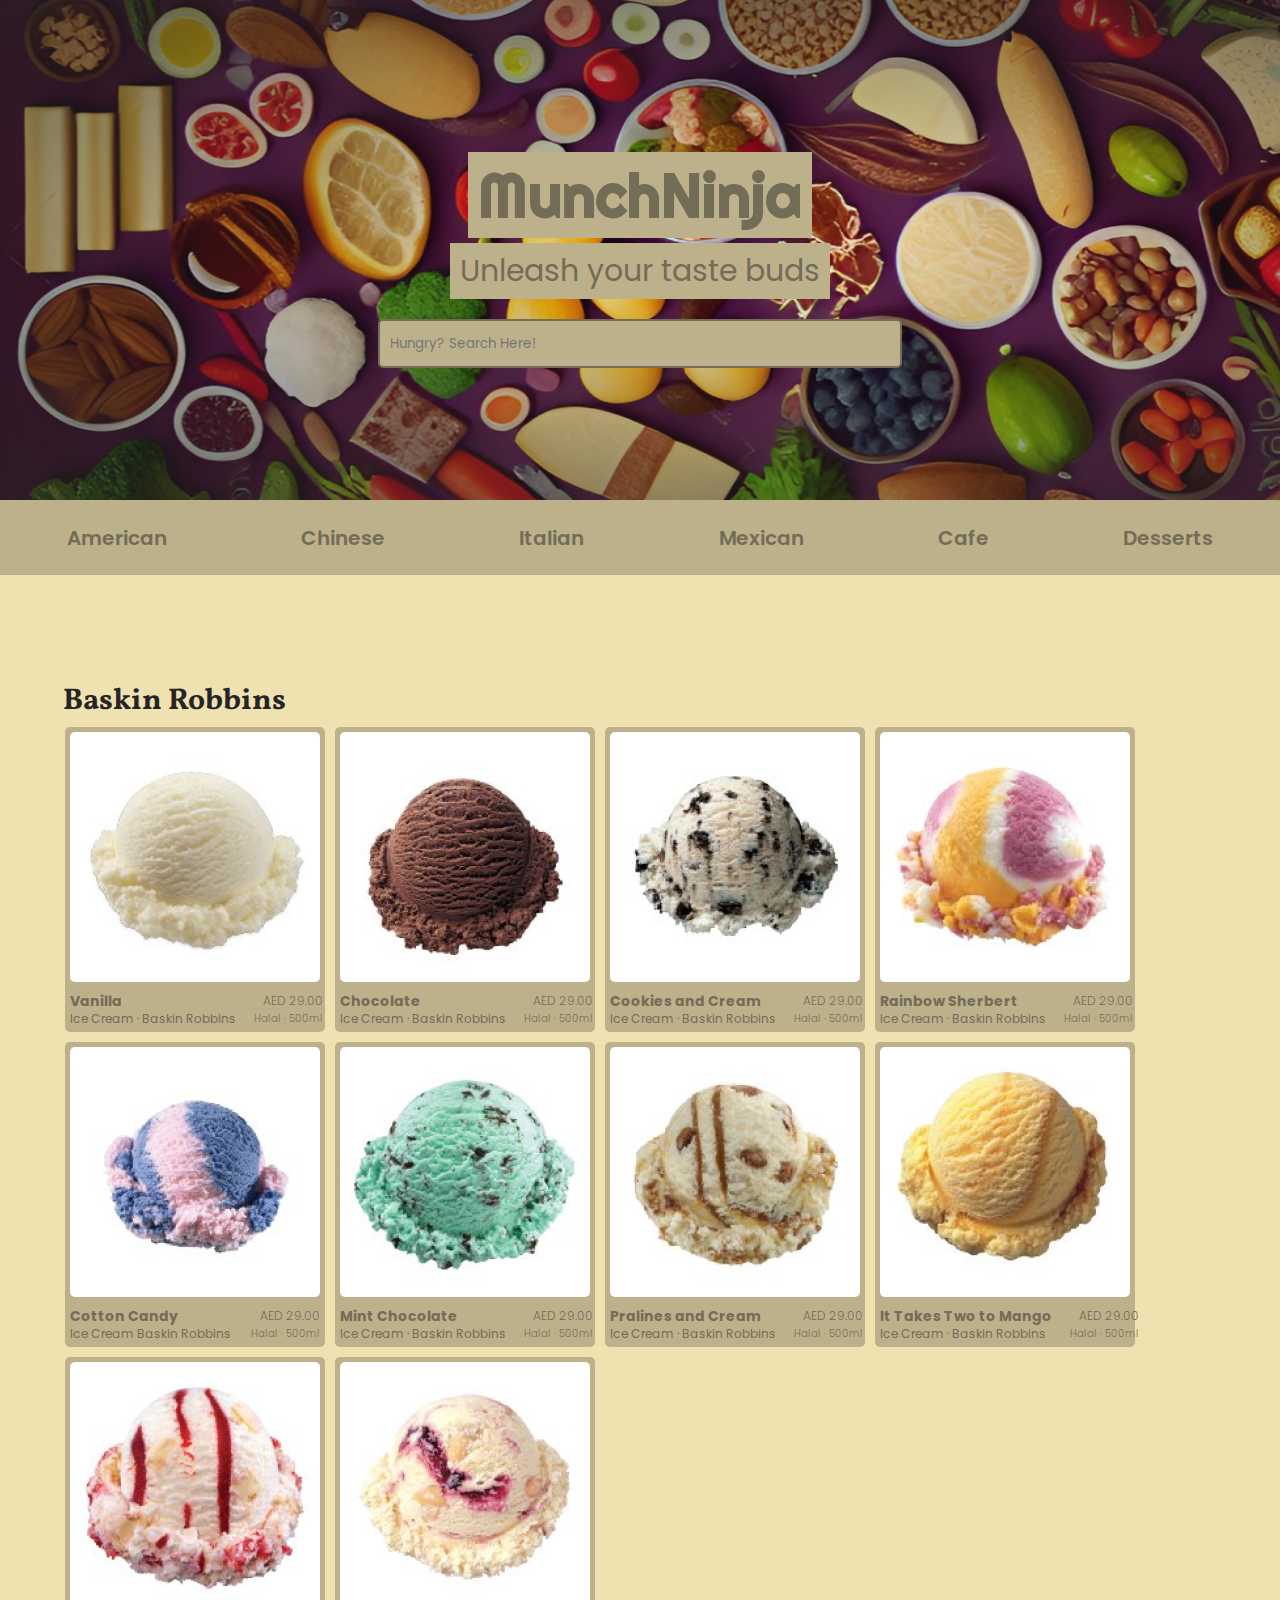
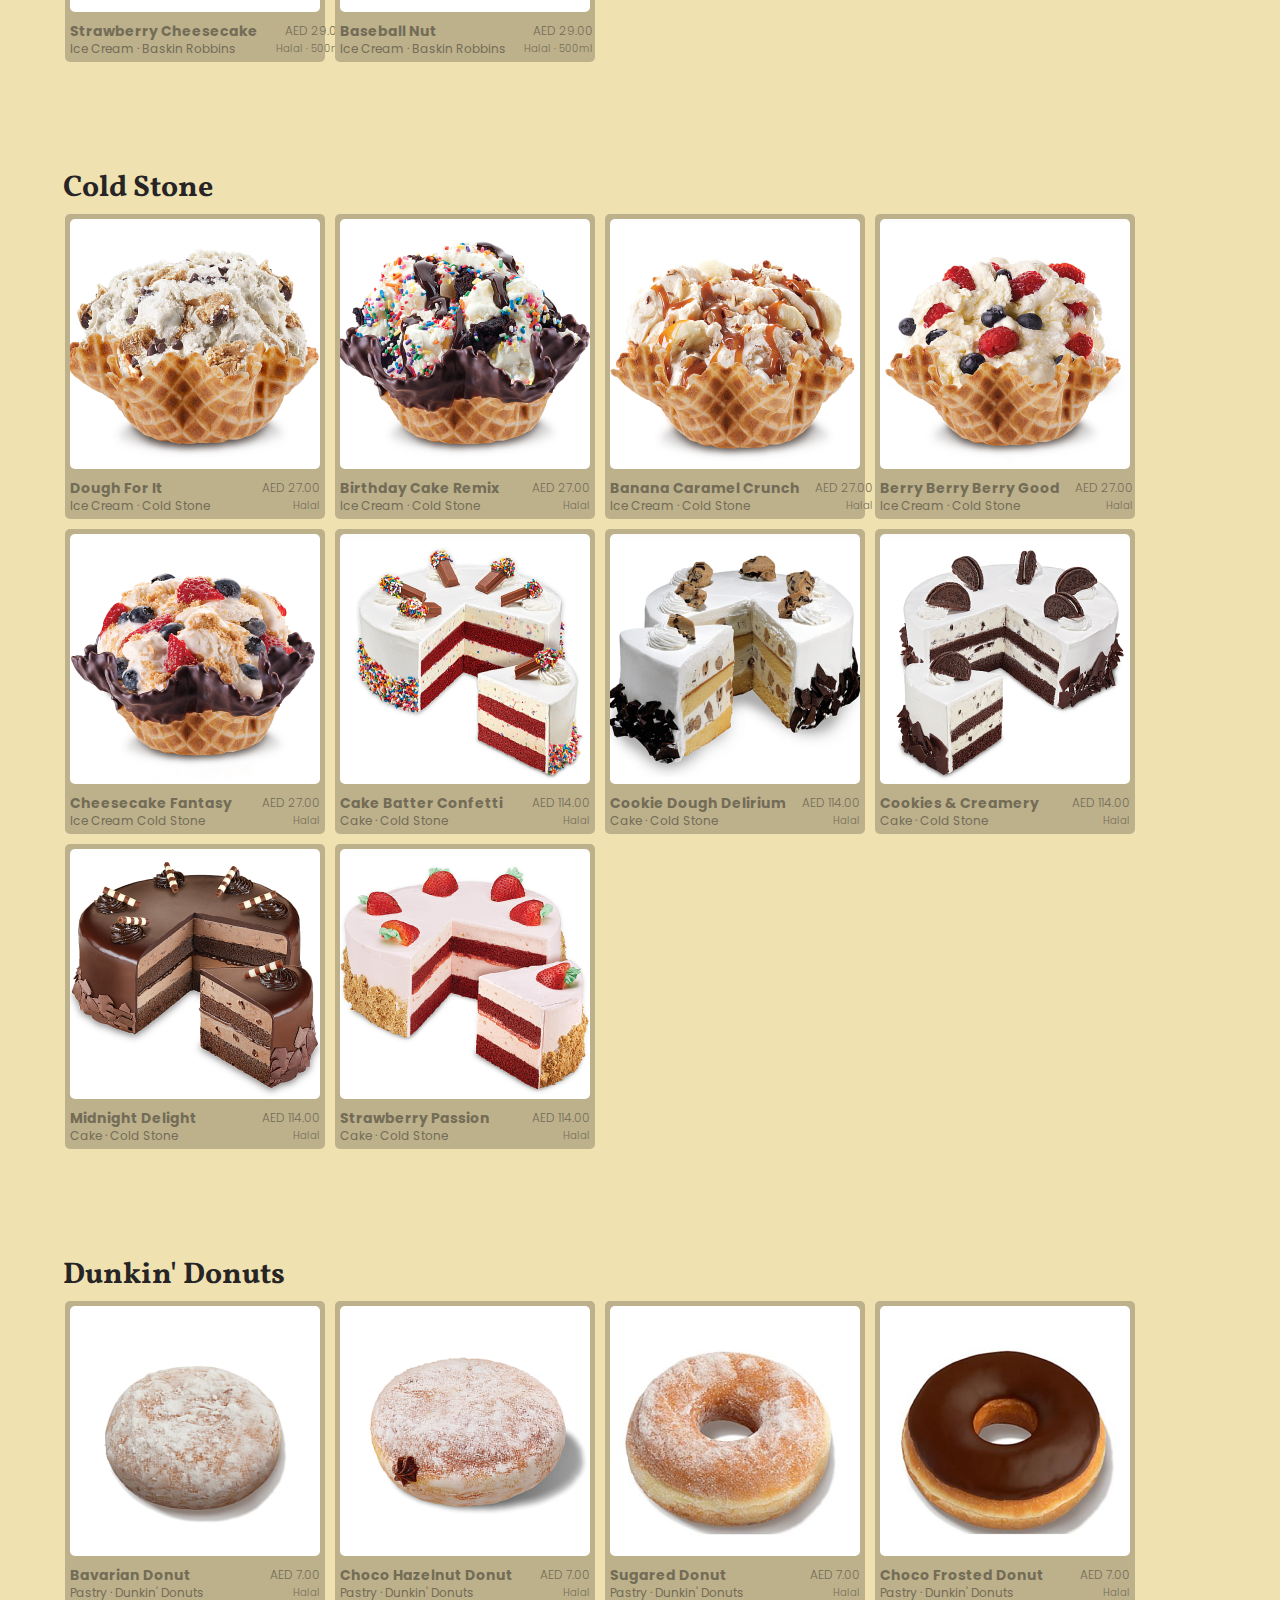
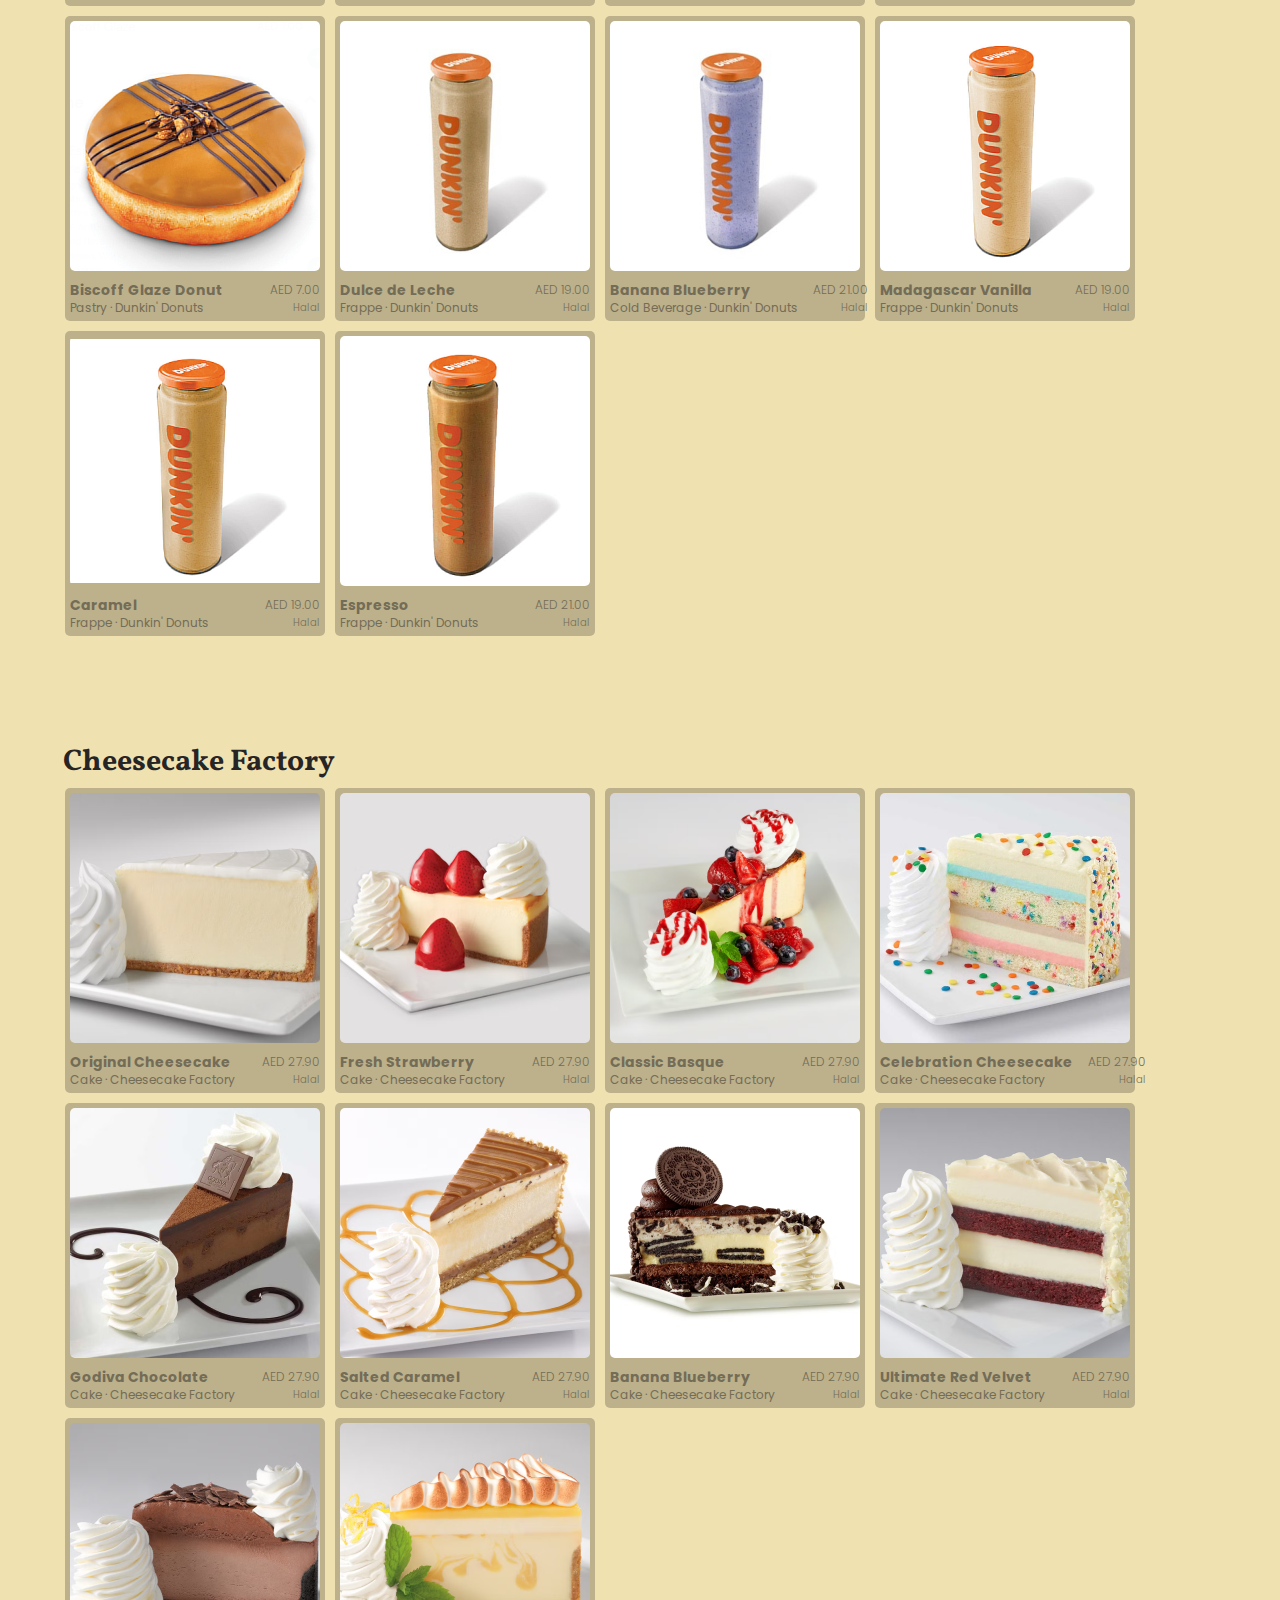
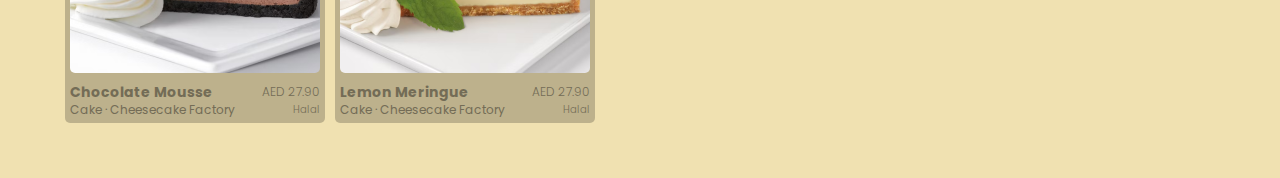
<file: pages/desserts.html>
<!--
    duplicate text:
    the contents of this .html file along with the rest, has the exact same elements and properties as the american.html file...
    the only differences between the documents are the images and information about each product

    note: there will still be some explanation below, but not as in-depth as the first two .html files (index.html and american.html)
-->
<!DOCTYPE html>
<html lang="en">
    <!-- the <head> tag holds metadata using a variety of tags that helps the configuuration of the .html file -->
    <head>
        <!-- these <meta> tags are invisible to the user, but again, it gives information to the file for configuration -->
        <meta charset="UTF-8">
        <meta http-equiv="X-UA-Compatible" content="IE=edge">
        <meta name="viewport" content="width=device-width, initial-scale=1.0">

        <!-- the two here are user-visible as the tab name and icon -->
        <title>MunchNinja</title>
        <link rel="icon" href="../images/munchninja.svg">

        <!-- these tags act like bridges to connect this file to certain stylesheets for customization -->
        <link rel="stylesheet" href="https://cdnjs.cloudflare.com/ajax/libs/font-awesome/6.4.0/css/all.min.css" integrity="sha512-iecdLmaskl7CVkqkXNQ/ZH/XLlvWZOJyj7Yy7tcenmpD1ypASozpmT/E0iPtmFIB46ZmdtAc9eNBvH0H/ZpiBw==" crossorigin="anonymous" referrerpolicy="no-referrer">
        <link rel="stylesheet" href="../css/styles.css">
        <link rel="stylesheet" href="../css/text.css">
        <link rel="stylesheet" href="../css/navigation.css">
        <link rel="stylesheet" href="../css/scrollbar.css">
        <link rel="stylesheet" href="../css/media.css">
    </head>

    <!-- the <body> tag is responsible for holding items the user can see and interact with -->
    <body>
        <!-- the <header> tag holds elements that are placed in the upper part of the webpage -->
        <header>
            <!-- those elements include the image behind the title texts, the title texts in front of that image, and a search bar section -->
            <div class="img">
                <img src="../images/food.png" class="headerimg">
                <div class="title">
                    <a class="home" href="/index.html"><h1>MunchNinja</h1></a>
                    <h2>Unleash your taste buds</h2>

                    <div class="search">
                        <input type="text" id="searchBar" placeholder="Hungry? Search Here!" onkeyup="search()">
                    </div>
                </div>
            </div>
            
            <!-- those said elements also include the <nav> tag containing the nav bar -->
            <nav class="nav">
                <!--
                    there are two sections to the nav bar:
                        - the main menu;
                        - and the dropdown menu
                    
                    the main menu is the <ul> tag, and it has the static, clickable elements that can be seen
                    and the dropdown menu is seen when hoverinig over those static elements
                -->
                <ul>
                    <li class="dropdown">
                        <a class="cuisines" href="../pages/american.html">American</a>

                        <div class="content">
                            <a href="../pages/american.html#mcdo">McDonald's</a>
                            <a href="../pages/american.html#wendys">Wendy's</a>
                            <a href="../pages/american.html#shakeshack">Shake Shack</a>
                            <a href="../pages/american.html#buffalowildwings">Buffalo Wild Wings</a>
                        </div>
                    </li>

                    <li class="dropdown">
                        <a class="cuisines" href="../pages/chinese.html">Chinese</a>

                        <div class="content">
                            <a href="../pages/chinese.html#chinabistro">China Bistro</a>
                            <a href="../pages/chinese.html#chinchin">Chin Chin</a>
                            <a href="../pages/chinese.html#mandarinoak">Mandarin Oak</a>
                            <a href="../pages/chinese.html#pandaexpress">Panda Express</a>
                            <a href="../pages/chinese.html#yinyang">Yin & Yang</a>
                        </div>
                    </li>

                    <li class="dropdown">
                        <a class="cuisines" href="../pages/italian.html">Italian</a>

                        <div class="content">
                            <a href="../pages/italian.html#ilforno">Il Forno</a>
                            <a href="../pages/italian.html#eataly">Eataly</a>
                            <a href="../pages/italian.html#oregano">Oregano</a>
                            <a href="../pages/italian.html#mamaitalia">Mama Italia</a>
                        </div>
                    </li>

                    <li class="dropdown">
                        <a class="cuisines" href="../pages/mexican.html">Mexican</a>

                        <div class="content">
                            <a href="../pages/mexican.html#mariabonita">Maria Bonita</a>
                            <a href="../pages/mexican.html#tacoeataco">Taco Eataco</a>
                            <a href="../pages/mexican.html#vamostacos">Vamos Tacos</a>
                            <a href="../pages/mexican.html#vmk">Vigilante Mexican Kitchen</a>
                        </div>
                    </li>

                    <li class="dropdown">
                        <a class="cuisines" href="../pages/cafe.html">Cafe</a>
                        
                        <div class="content">
                            <a href="../pages/cafe.html#coldtone">Cold Stone</a>
                            <a href="../pages/cafe.html#timhortons">Tim Horton's</a>
                            <a href="../pages/cafe.html#cariboucoffee">Caribou Coffee</a>
                            <a href="../pages/cafe.html#parka">Parka</a>
                        </div>
                    </li>

                    <li class="dropdown">
                        <a class="cuisines" href="../pages/desserts.html">Desserts</a>
                        
                        <div class="content">
                            <a href="../pages/desserts.html#baskinrobbins">Baskin Robbins</a>
                            <a href="../pages/desserts.html#coldstone">Coldstone</a>
                            <a href="../pages/desserts.html#dunkindonuts">Dunkin' Donuts</a>
                            <a href="../pages/desserts.html#cheesecakefactory">Cheesecake Factory</a>
                        </div>
                    </li>
                </ul>
            </nav>
        </header>

        <!-- the <main> tag contains important information that is placed in the middle section of the page -->
        <main class="maincolumns">
            <!--
                inside this section, there are <div> tags that:
                    - segregates different restaurants from one another (.foodItems);
                    - aligns items into rows (.foodrows);
                    - contains information of each item (.itembox);
            -->
            <div class="foodItems" id="baskinrobbins">
                <h4>Baskin Robbins</h4>
                <div class="foodrows">
                    <div class="itembox">
                        <img src="../images/brvanilla.png" class="toppickimg">
                        <div class="box">
                            <div class="leftside">
                                <p class="name">Vanilla</p>
                                <p class="description" class="description">Ice Cream · Baskin Robbins</p>
                            </div>
                            <div class="rightside">
                                <p class="cost">AED 29.00</p>
                                <p class="description2">Halal · 500ml<p>
                            </div>
                        </div>
                    </div>

                    <div class="itembox">
                        <img src="../images/brchocolate.png" class="toppickimg">
                        <div class="box">
                            <div class="leftside">
                                <p class="name">Chocolate</p>
                                <p class="description">Ice Cream · Baskin Robbins</p>
                            </div>
                            <div class="rightside">
                                <p class="cost">AED 29.00</p>
                                <p class="description2">Halal · 500ml</p>
                            </div>
                        </div>
                    </div>

                    <div class="itembox">
                        <img src="../images/brcookiesandcream.png" class="toppickimg">
                        <div class="box">
                            <div class="leftside">
                                <p class="name">Cookies and Cream</p>
                                <p class="description">Ice Cream · Baskin Robbins</p>
                            </div>
                            <div class="rightside">
                                <p class="cost">AED 29.00</p>
                                <p class="description2">Halal · 500ml</p>
                            </div>
                        </div>
                    </div>

                    <div class="itembox">
                        <img src="../images/brrainbowsherbert.png" class="toppickimg">
                        <div class="box">
                            <div class="leftside">
                                <p class="name">Rainbow Sherbert</p>
                                <p class="description">Ice Cream · Baskin Robbins</p>
                            </div>
                            <div class="rightside">
                                <p class="cost">AED 29.00</p>
                                <p class="description2">Halal · 500ml</p>
                            </div>
                        </div>
                    </div>

                    <div class="itembox">
                        <img src="../images/brcottoncandy.png" class="toppickimg">
                        <div class="box">
                            <div class="leftside">
                                <p class="name">Cotton Candy</p>
                                <p class="description">Ice Cream Baskin Robbins</p>
                            </div>
                            <div class="rightside">
                                <p class="cost">AED 29.00</p>
                                <p class="description2">Halal · 500ml</p>
                            </div>
                        </div>
                    </div>

                    <div class="itembox">
                        <img src="../images/brmintchocolate.png" class="toppickimg">
                        <div class="box">
                            <div class="leftside">
                                <p class="name">Mint Chocolate</p>
                                <p class="description">Ice Cream · Baskin Robbins</p>
                            </div>
                            <div class="rightside">
                                <p class="cost">AED 29.00</p>
                                <p class="description2">Halal · 500ml</p>
                            </div>
                        </div>
                    </div>

                    <div class="itembox">
                        <img src="../images/brpralinesandcream.png" class="toppickimg">
                        <div class="box">
                            <div class="leftside">
                                <p class="name">Pralines and Cream</p>
                                <p class="description">Ice Cream · Baskin Robbins</p>
                            </div>
                            <div class="rightside">
                                <p class="cost">AED 29.00</p>
                                <p class="description2">Halal · 500ml</p>
                            </div>
                        </div>
                    </div>

                    <div class="itembox">
                        <img src="../images/brtwotomango.png" class="toppickimg">
                        <div class="box">
                            <div class="leftside">
                                <p class="name">It Takes Two to Mango</p>
                                <p class="description">Ice Cream · Baskin Robbins</p>
                            </div>
                            <div class="rightside">
                                <p class="cost">AED 29.00</p>
                                <p class="description2">Halal · 500ml</p>
                            </div>
                        </div>
                    </div>

                    <div class="itembox">
                        <img src="../images/brstrawberrycheesecake.png" class="toppickimg">
                        <div class="box">
                            <div class="leftside">
                                <p class="name">Strawberry Cheesecake</p>
                                <p class="description">Ice Cream · Baskin Robbins</p>
                            </div>
                            <div class="rightside">
                                <p class="cost">AED 29.00</p>
                                <p class="description2">Halal · 500ml<p>
                            </div>
                        </div>
                    </div>

                    <div class="itembox">
                        <img src="../images/brbaseballnut.png" class="toppickimg">
                        <div class="box">
                            <div class="leftside">
                                <p class="name">Baseball Nut</p>
                                <p class="description">Ice Cream · Baskin Robbins</p>
                            </div>
                            <div class="rightside">
                                <p class="cost">AED 29.00</p>
                                <p class="description2">Halal · 500ml</p>
                            </div>
                        </div>
                    </div>
                </div>
            </div>

            <div class="foodItems" id="coldstone">
                <h4>Cold Stone</h4>
                <div class="foodrows">
                    <div class="itembox">
                        <img src="../images/csdoughforit.png" class="toppickimg">
                        <div class="box">
                            <div class="leftside">
                                <p class="name">Dough For It</p>
                                <p class="description" class="description">Ice Cream · Cold Stone</p>
                            </div>
                            <div class="rightside">
                                <p class="cost">AED 27.00</p>
                                <p class="description2">Halal<p>
                            </div>
                        </div>
                    </div>

                    <div class="itembox">
                        <img src="../images/csbirthdaycakeremix.png" class="toppickimg">
                        <div class="box">
                            <div class="leftside">
                                <p class="name">Birthday Cake Remix</p>
                                <p class="description">Ice Cream · Cold Stone</p>
                            </div>
                            <div class="rightside">
                                <p class="cost">AED 27.00</p>
                                <p class="description2">Halal</p>
                            </div>
                        </div>
                    </div>

                    <div class="itembox">
                        <img src="../images/csbananacaramelcrunch.png" class="toppickimg">
                        <div class="box">
                            <div class="leftside">
                                <p class="name">Banana Caramel Crunch</p>
                                <p class="description">Ice Cream · Cold Stone</p>
                            </div>
                            <div class="rightside">
                                <p class="cost">AED 27.00</p>
                                <p class="description2">Halal</p>
                            </div>
                        </div>
                    </div>

                    <div class="itembox">
                        <img src="../images/csberryberryberrygood.png" class="toppickimg">
                        <div class="box">
                            <div class="leftside">
                                <p class="name">Berry Berry Berry Good</p>
                                <p class="description">Ice Cream · Cold Stone</p>
                            </div>
                            <div class="rightside">
                                <p class="cost">AED 27.00</p>
                                <p class="description2">Halal</p>
                            </div>
                        </div>
                    </div>

                    <div class="itembox">
                        <img src="../images/cscheesecakefantasy.png" class="toppickimg">
                        <div class="box">
                            <div class="leftside">
                                <p class="name">Cheesecake Fantasy</p>
                                <p class="description">Ice Cream Cold Stone</p>
                            </div>
                            <div class="rightside">
                                <p class="cost">AED 27.00</p>
                                <p class="description2">Halal</p>
                            </div>
                        </div>
                    </div>

                    <div class="itembox">
                        <img src="../images/cscakebatterconfetti.png" class="toppickimg">
                        <div class="box">
                            <div class="leftside">
                                <p class="name">Cake Batter Confetti</p>
                                <p class="description">Cake · Cold Stone</p>
                            </div>
                            <div class="rightside">
                                <p class="cost">AED 114.00</p>
                                <p class="description2">Halal</p>
                            </div>
                        </div>
                    </div>

                    <div class="itembox">
                        <img src="../images/cscookiedoughdelirium.png" class="toppickimg">
                        <div class="box">
                            <div class="leftside">
                                <p class="name">Cookie Dough Delirium</p>
                                <p class="description">Cake · Cold Stone</p>
                            </div>
                            <div class="rightside">
                                <p class="cost">AED 114.00</p>
                                <p class="description2">Halal</p>
                            </div>
                        </div>
                    </div>

                    <div class="itembox">
                        <img src="../images/cscookiesandcreamery.png" class="toppickimg">
                        <div class="box">
                            <div class="leftside">
                                <p class="name">Cookies & Creamery</p>
                                <p class="description">Cake · Cold Stone</p>
                            </div>
                            <div class="rightside">
                                <p class="cost">AED 114.00</p>
                                <p class="description2">Halal</p>
                            </div>
                        </div>
                    </div>

                    <div class="itembox">
                        <img src="../images/csmidnightdelight.png" class="toppickimg">
                        <div class="box">
                            <div class="leftside">
                                <p class="name">Midnight Delight</p>
                                <p class="description">Cake · Cold Stone</p>
                            </div>
                            <div class="rightside">
                                <p class="cost">AED 114.00</p>
                                <p class="description2">Halal<p>
                            </div>
                        </div>
                    </div>

                    <div class="itembox">
                        <img src="../images/csstrawberrypassion.png" class="toppickimg">
                        <div class="box">
                            <div class="leftside">
                                <p class="name">Strawberry Passion</p>
                                <p class="description">Cake · Cold Stone</p>
                            </div>
                            <div class="rightside">
                                <p class="cost">AED 114.00</p>
                                <p class="description2">Halal</p>
                            </div>
                        </div>
                    </div>
                </div>
            </div>

            <div class="foodItems" id="dunkindonuts">
                <h4>Dunkin' Donuts</h4>
                <div class="foodrows">
                    <div class="itembox">
                        <img src="../images/ddbavarian.png" class="toppickimg">
                        <div class="box">
                            <div class="leftside">
                                <p class="name">Bavarian Donut</p>
                                <p class="description" class="description">Pastry · Dunkin' Donuts</p>
                            </div>
                            <div class="rightside">
                                <p class="cost">AED 7.00</p>
                                <p class="description2">Halal<p>
                            </div>
                        </div>
                    </div>

                    <div class="itembox">
                        <img src="../images/ddchocohazelnut.png" class="toppickimg">
                        <div class="box">
                            <div class="leftside">
                                <p class="name">Choco Hazelnut Donut</p>
                                <p class="description">Pastry · Dunkin' Donuts</p>
                            </div>
                            <div class="rightside">
                                <p class="cost">AED 7.00</p>
                                <p class="description2">Halal</p>
                            </div>
                        </div>
                    </div>

                    <div class="itembox">
                        <img src="../images/ddsugared.png" class="toppickimg">
                        <div class="box">
                            <div class="leftside">
                                <p class="name">Sugared Donut</p>
                                <p class="description">Pastry · Dunkin' Donuts</p>
                            </div>
                            <div class="rightside">
                                <p class="cost">AED 7.00</p>
                                <p class="description2">Halal</p>
                            </div>
                        </div>
                    </div>

                    <div class="itembox">
                        <img src="../images/ddchocofrosted.png" class="toppickimg">
                        <div class="box">
                            <div class="leftside">
                                <p class="name">Choco Frosted Donut</p>
                                <p class="description">Pastry · Dunkin' Donuts</p>
                            </div>
                            <div class="rightside">
                                <p class="cost">AED 7.00</p>
                                <p class="description2">Halal</p>
                            </div>
                        </div>
                    </div>

                    <div class="itembox">
                        <img src="../images/ddlotusbiscoffglaze.png" class="toppickimg">
                        <div class="box">
                            <div class="leftside">
                                <p class="name">Biscoff Glaze Donut</p>
                                <p class="description">Pastry · Dunkin' Donuts</p>
                            </div>
                            <div class="rightside">
                                <p class="cost">AED 7.00</p>
                                <p class="description2">Halal</p>
                            </div>
                        </div>
                    </div>

                    <div class="itembox">
                        <img src="../images/dddulcedeleche.png" class="toppickimg">
                        <div class="box">
                            <div class="leftside">
                                <p class="name">Dulce de Leche</p>
                                <p class="description">Frappe · Dunkin' Donuts</p>
                            </div>
                            <div class="rightside">
                                <p class="cost">AED 19.00</p>
                                <p class="description2">Halal</p>
                            </div>
                        </div>
                    </div>

                    <div class="itembox">
                        <img src="../images/ddbananablueberry.png" class="toppickimg">
                        <div class="box">
                            <div class="leftside">
                                <p class="name">Banana Blueberry</p>
                                <p class="description">Cold Beverage · Dunkin' Donuts</p>
                            </div>
                            <div class="rightside">
                                <p class="cost">AED 21.00</p>
                                <p class="description2">Halal</p>
                            </div>
                        </div>
                    </div>

                    <div class="itembox">
                        <img src="../images/ddmadagascarvanilla.png" class="toppickimg">
                        <div class="box">
                            <div class="leftside">
                                <p class="name">Madagascar Vanilla</p>
                                <p class="description">Frappe · Dunkin' Donuts</p>
                            </div>
                            <div class="rightside">
                                <p class="cost">AED 19.00</p>
                                <p class="description2">Halal</p>
                            </div>
                        </div>
                    </div>

                    <div class="itembox">
                        <img src="../images/ddcaramel.png" class="toppickimg">
                        <div class="box">
                            <div class="leftside">
                                <p class="name">Caramel</p>
                                <p class="description">Frappe · Dunkin' Donuts</p>
                            </div>
                            <div class="rightside">
                                <p class="cost">AED 19.00</p>
                                <p class="description2">Halal<p>
                            </div>
                        </div>
                    </div>

                    <div class="itembox">
                        <img src="../images/ddespresso.png" class="toppickimg">
                        <div class="box">
                            <div class="leftside">
                                <p class="name">Espresso</p>
                                <p class="description">Frappe · Dunkin' Donuts</p>
                            </div>
                            <div class="rightside">
                                <p class="cost">AED 21.00</p>
                                <p class="description2">Halal</p>
                            </div>
                        </div>
                    </div>
                </div>
            </div>

            <div class="foodItems" id="cheesecakefactory">
                <h4>Cheesecake Factory</h4>
                <div class="foodrows">
                    <div class="itembox">
                        <img src="../images/originalcheesecake.png" class="toppickimg">
                        <div class="box">
                            <div class="leftside">
                                <p class="name">Original Cheesecake</p>
                                <p class="description" class="description">Cake · Cheesecake Factory</p>
                            </div>
                            <div class="rightside">
                                <p class="cost">AED 27.90</p>
                                <p class="description2">Halal<p>
                            </div>
                        </div>
                    </div>

                    <div class="itembox">
                        <img src="../images/freshstrawberrycheesecake.png" class="toppickimg">
                        <div class="box">
                            <div class="leftside">
                                <p class="name">Fresh Strawberry</p>
                                <p class="description">Cake · Cheesecake Factory</p>
                            </div>
                            <div class="rightside">
                                <p class="cost">AED 27.90</p>
                                <p class="description2">Halal</p>
                            </div>
                        </div>
                    </div>

                    <div class="itembox">
                        <img src="../images/classicbasquecheesecake.png" class="toppickimg">
                        <div class="box">
                            <div class="leftside">
                                <p class="name">Classic Basque</p>
                                <p class="description">Cake · Cheesecake Factory</p>
                            </div>
                            <div class="rightside">
                                <p class="cost">AED 27.90</p>
                                <p class="description2">Halal</p>
                            </div>
                        </div>
                    </div>

                    <div class="itembox">
                        <img src="../images/celebrationcheesecake.png" class="toppickimg">
                        <div class="box">
                            <div class="leftside">
                                <p class="name">Celebration Cheesecake</p>
                                <p class="description">Cake · Cheesecake Factory</p>
                            </div>
                            <div class="rightside">
                                <p class="cost">AED 27.90</p>
                                <p class="description2">Halal</p>
                            </div>
                        </div>
                    </div>

                    <div class="itembox">
                        <img src="../images/godivachocolate.png" class="toppickimg">
                        <div class="box">
                            <div class="leftside">
                                <p class="name">Godiva Chocolate</p>
                                <p class="description">Cake · Cheesecake Factory</p>
                            </div>
                            <div class="rightside">
                                <p class="cost">AED 27.90</p>
                                <p class="description2">Halal</p>
                            </div>
                        </div>
                    </div>

                    <div class="itembox">
                        <img src="../images/saltedcaramelcheesecake.png" class="toppickimg">
                        <div class="box">
                            <div class="leftside">
                                <p class="name">Salted Caramel</p>
                                <p class="description">Cake · Cheesecake Factory</p>
                            </div>
                            <div class="rightside">
                                <p class="cost">AED 27.90</p>
                                <p class="description2">Halal</p>
                            </div>
                        </div>
                    </div>

                    <div class="itembox">
                        <img src="../images/oreodreamextreme.png" class="toppickimg">
                        <div class="box">
                            <div class="leftside">
                                <p class="name">Banana Blueberry</p>
                                <p class="description">Cake · Cheesecake Factory</p>
                            </div>
                            <div class="rightside">
                                <p class="cost">AED 27.90</p>
                                <p class="description2">Halal</p>
                            </div>
                        </div>
                    </div>

                    <div class="itembox">
                        <img src="../images/ultimateredvelvetcheesecake.png" class="toppickimg">
                        <div class="box">
                            <div class="leftside">
                                <p class="name">Ultimate Red Velvet</p>
                                <p class="description">Cake · Cheesecake Factory</p>
                            </div>
                            <div class="rightside">
                                <p class="cost">AED 27.90</p>
                                <p class="description2">Halal</p>
                            </div>
                        </div>
                    </div>

                    <div class="itembox">
                        <img src="../images/chocolatemoussecheesecake.png" class="toppickimg">
                        <div class="box">
                            <div class="leftside">
                                <p class="name">Chocolate Mousse</p>
                                <p class="description">Cake · Cheesecake Factory</p>
                            </div>
                            <div class="rightside">
                                <p class="cost">AED 27.90</p>
                                <p class="description2">Halal<p>
                            </div>
                        </div>
                    </div>

                    <div class="itembox">
                        <img src="../images/lemonmeringue.png" class="toppickimg">
                        <div class="box">
                            <div class="leftside">
                                <p class="name">Lemon Meringue</p>
                                <p class="description">Cake · Cheesecake Factory</p>
                            </div>
                            <div class="rightside">
                                <p class="cost">AED 27.90</p>
                                <p class="description2">Halal</p>
                            </div>
                        </div>
                    </div>
                </div>
            </div>
        </main>

        <!-- lastly, there's a <script> tag that call upon the .js file cited inside src="" for the ability to call the defined funtion -->
        <script src="../js/main.js"></script>
    </body>
</html>
</file>
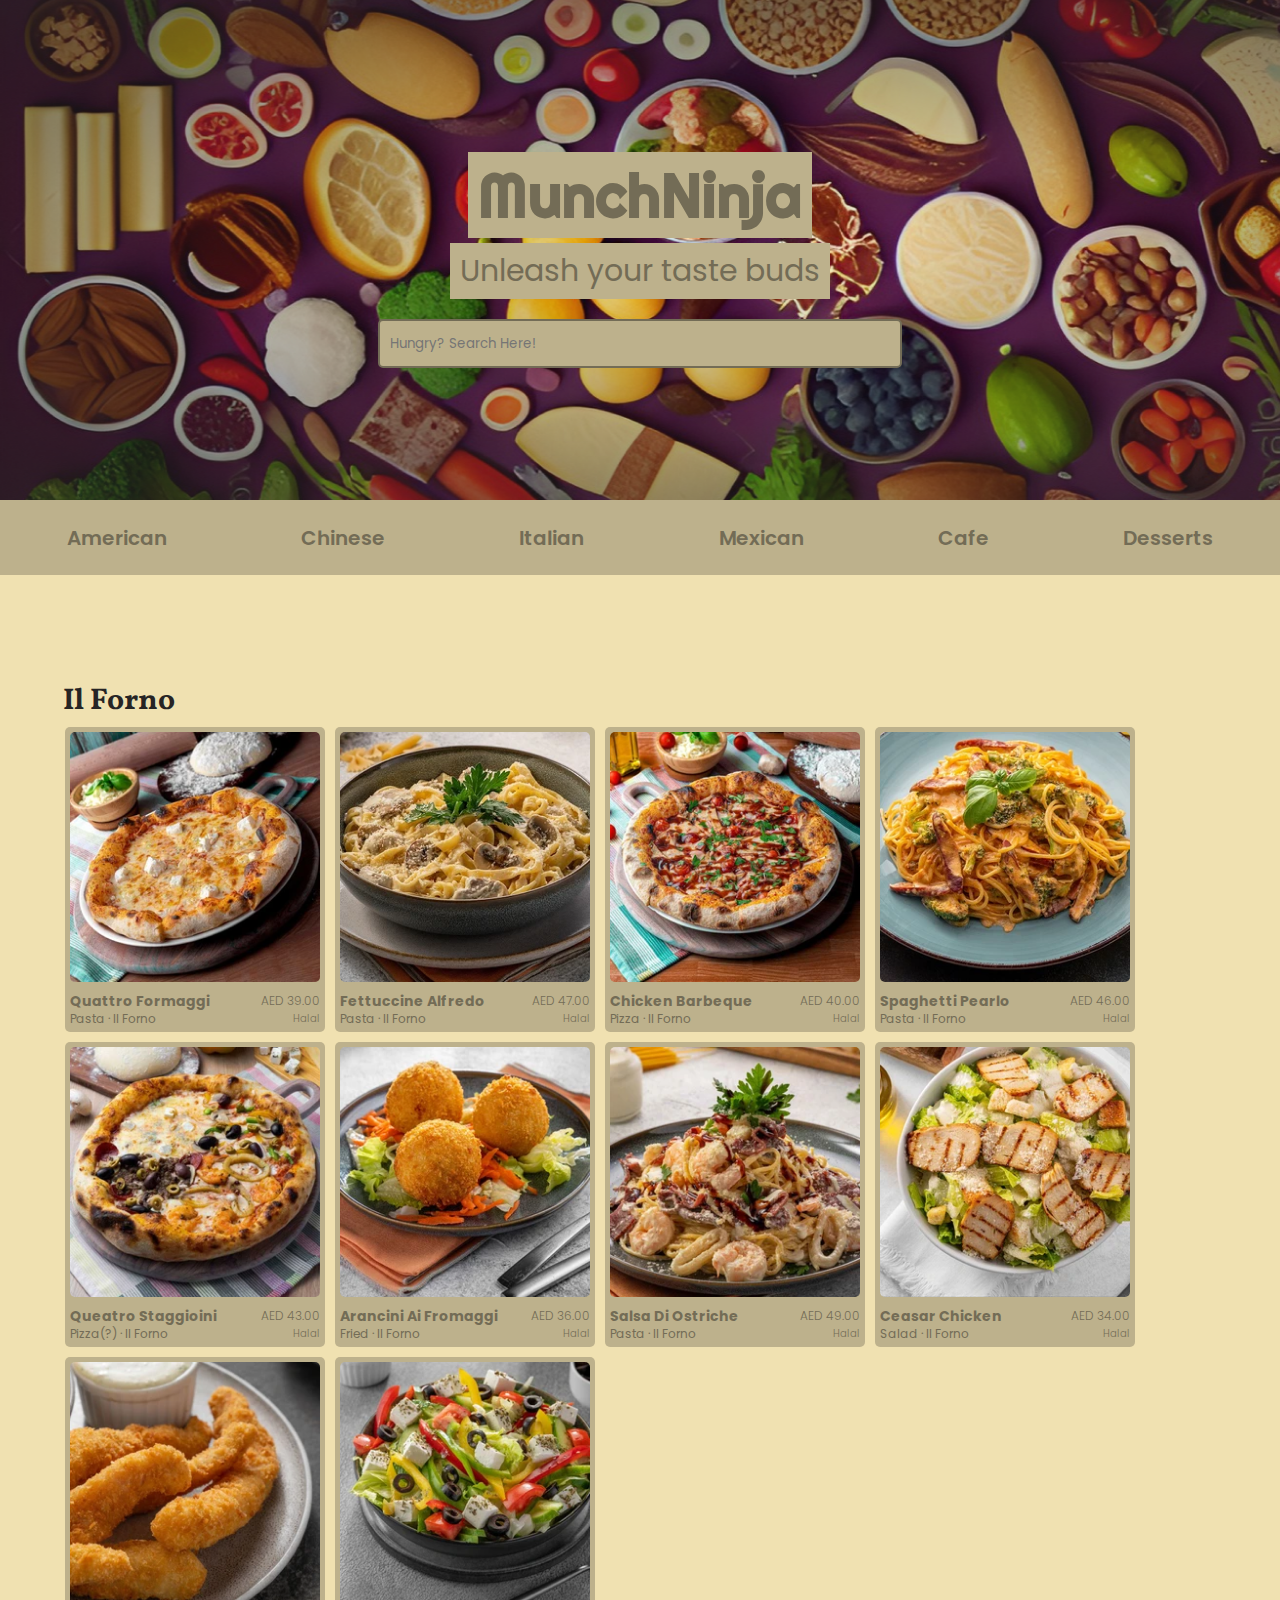
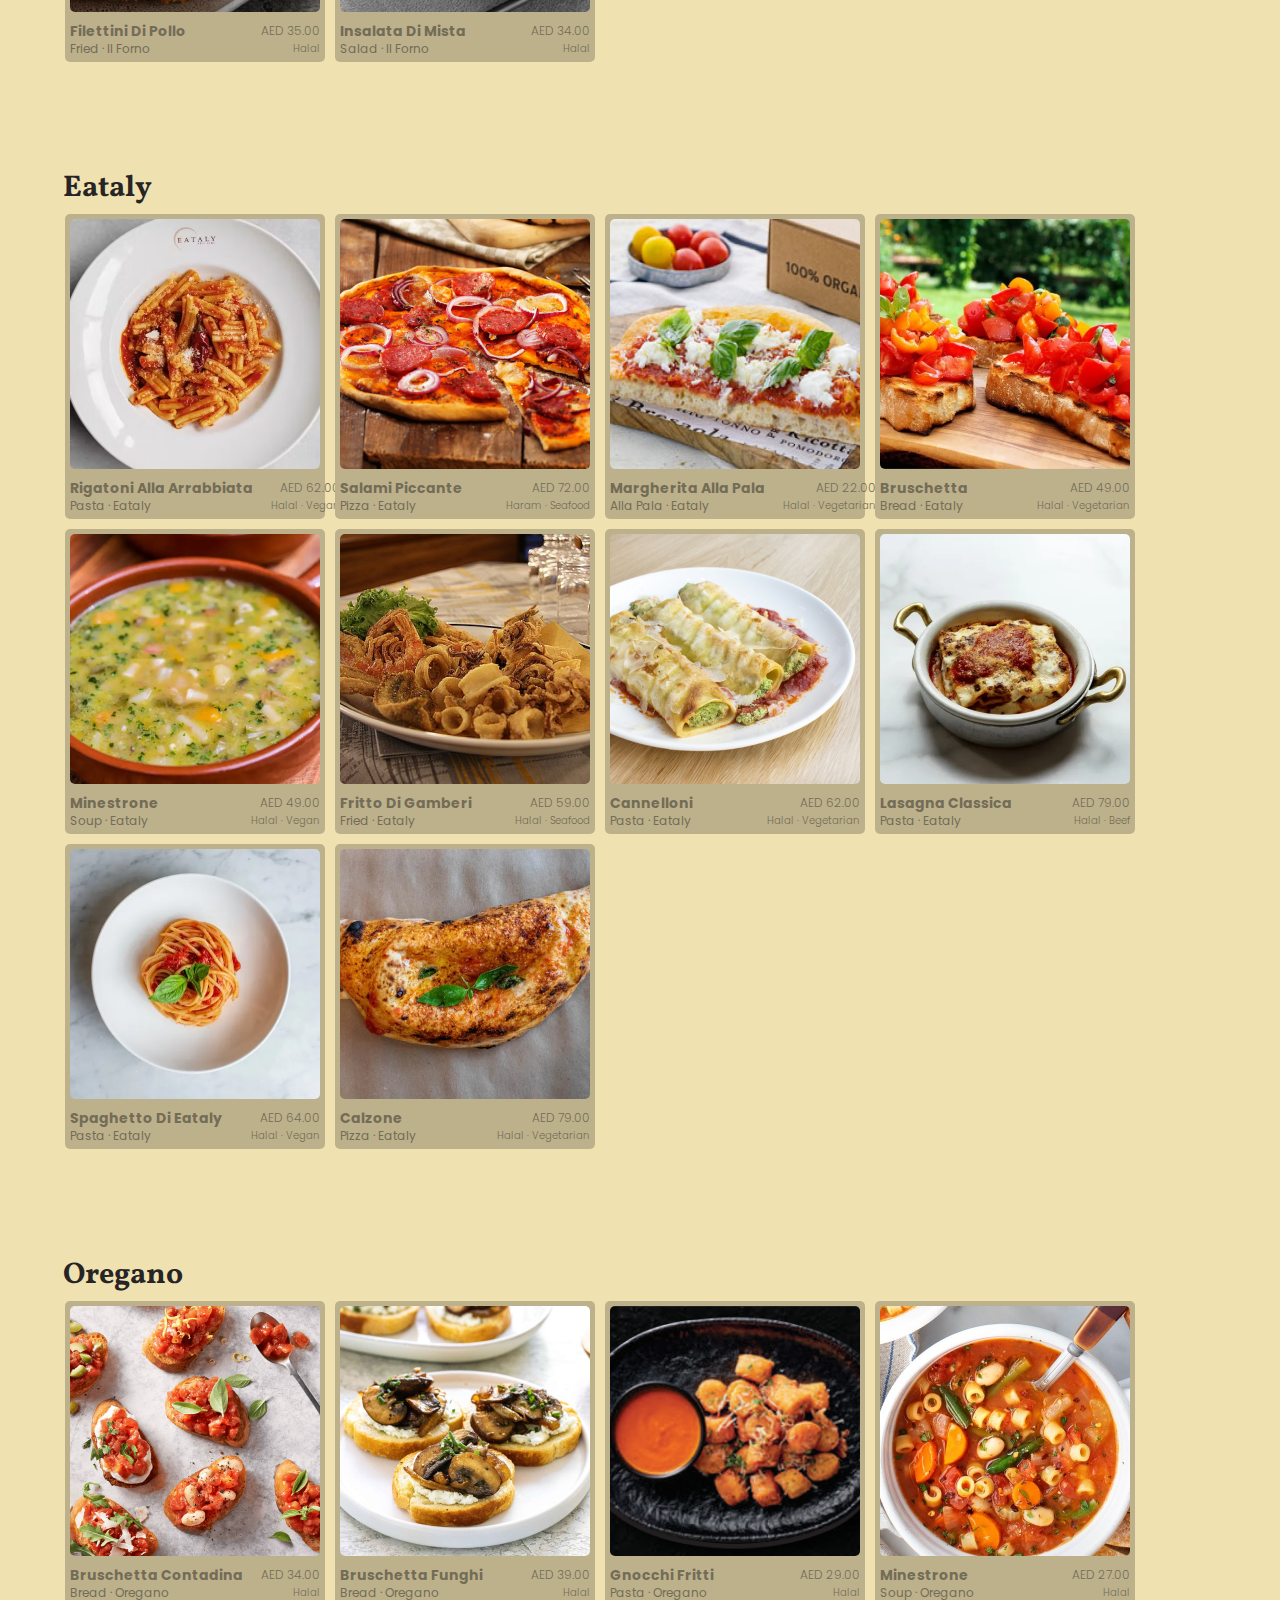
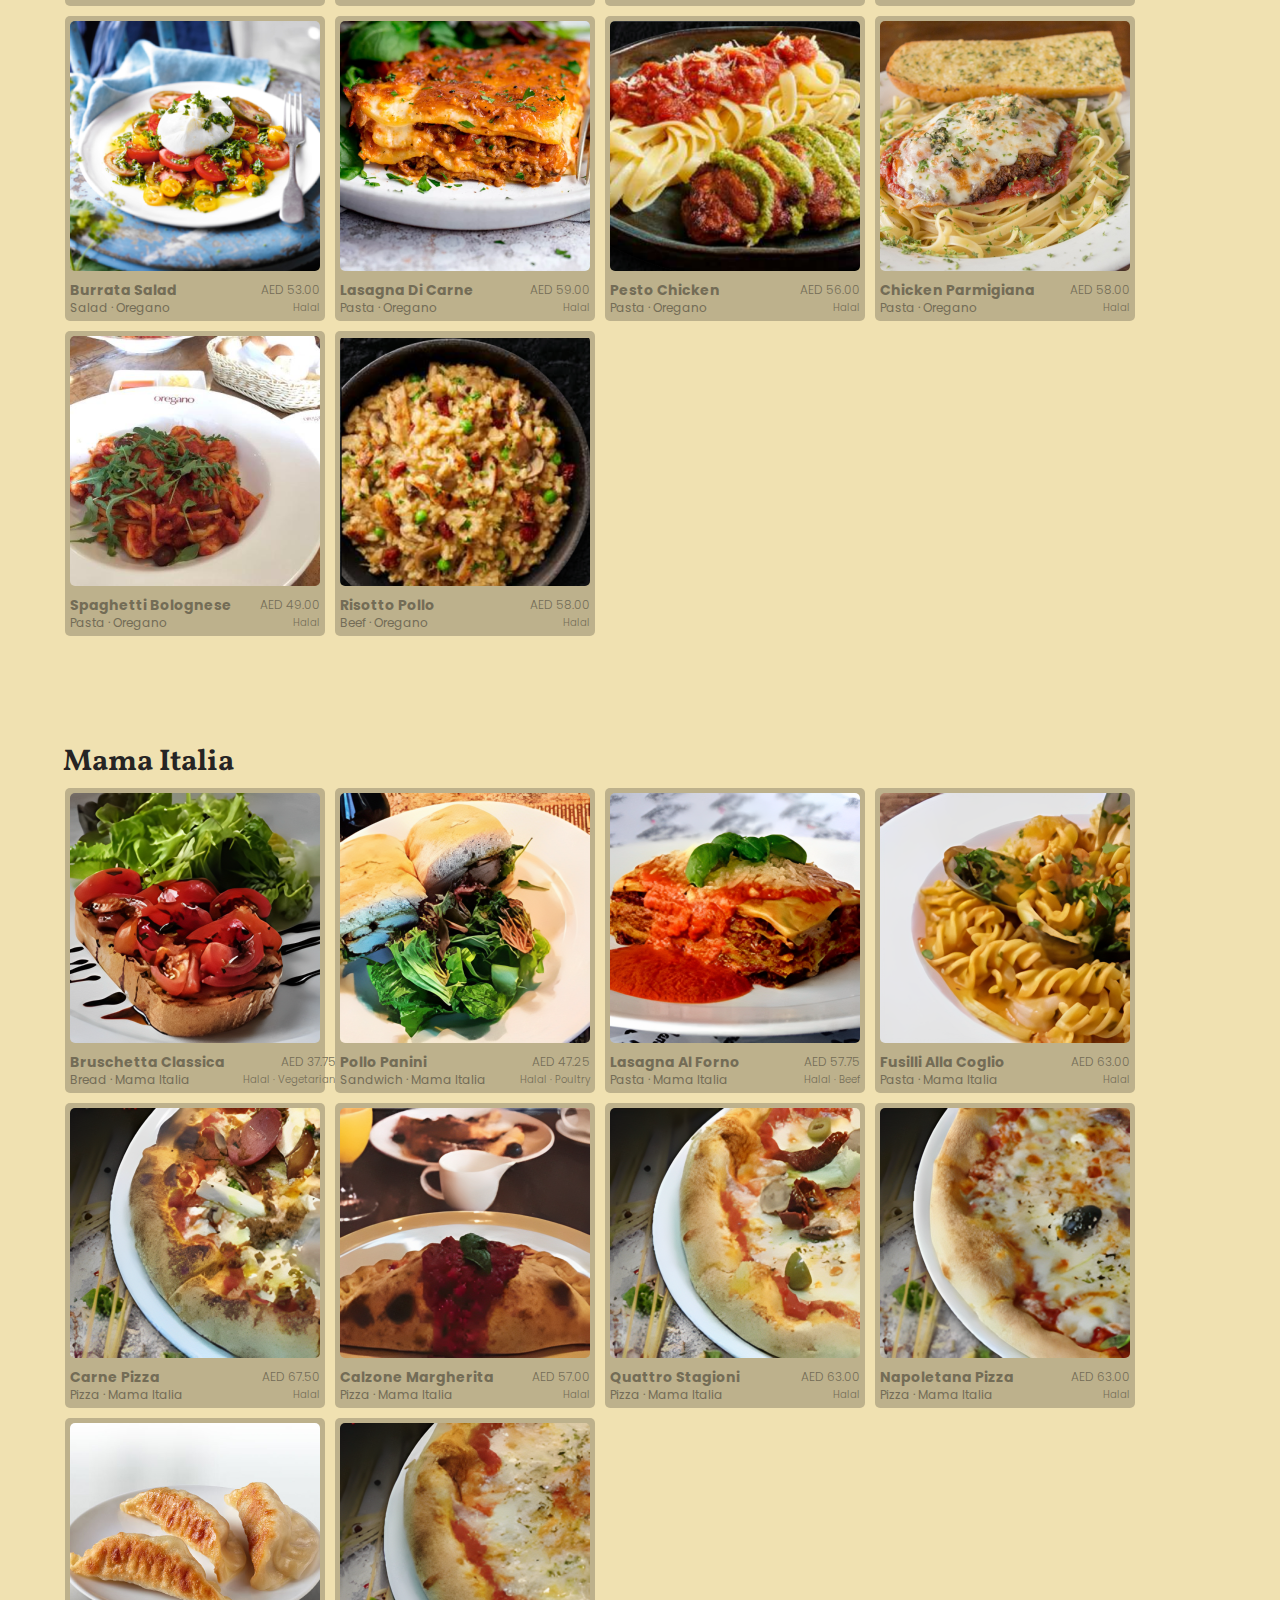
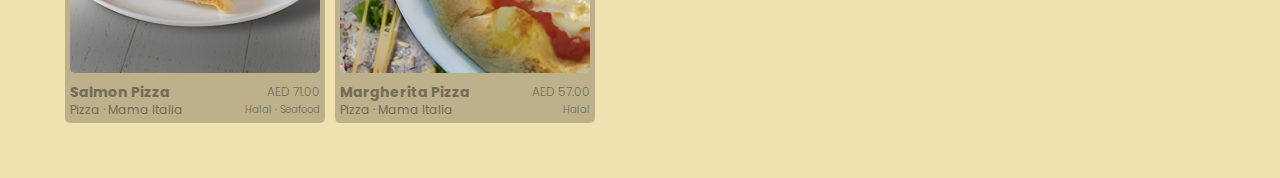
<file: pages/italian.html>
<!--
    duplicate text:
    the contents of this .html file along with the rest, has the exact same elements and properties as the american.html file...
    the only differences between the documents are the images and information about each product

    note: there will still be some explanation below, but not as in-depth as the first two .html files (index.html and american.html)
-->
<!DOCTYPE html>
<html lang="en">
    <!--
        the <head> tag holds metadata that cannot be seen by the user in a physical sense...
        but it also has some visible elements like the <title> tag and the <link> tag that embeds an icon next to the <title>
    -->
    <head>
        <meta charset="UTF-8">
        <meta http-equiv="X-UA-Compatible" content="IE=edge">
        <meta name="viewport" content="width=device-width, initial-scale=1.0">

        <title>MunchNinja</title>
        <link rel="icon" href="../images/munchninja.svg">

        <link rel="stylesheet" href="https://cdnjs.cloudflare.com/ajax/libs/font-awesome/6.4.0/css/all.min.css" integrity="sha512-iecdLmaskl7CVkqkXNQ/ZH/XLlvWZOJyj7Yy7tcenmpD1ypASozpmT/E0iPtmFIB46ZmdtAc9eNBvH0H/ZpiBw==" crossorigin="anonymous" referrerpolicy="no-referrer">
        <link rel="stylesheet" href="../css/styles.css">
        <link rel="stylesheet" href="../css/text.css">
        <link rel="stylesheet" href="../css/navigation.css">
        <link rel="stylesheet" href="../css/scrollbar.css">
        <link rel="stylesheet" href="../css/media.css">
    </head>

    <body>
        <!--
            the <header> holds information and elements that can be seen in the topmost parts of the page

            elements like the background image, header texts, and search bars;
            and information like the contents of the nav bar
        -->
        <header>
            <div class="img">
                <img src="../images/food.png" class="headerimg">
                <div class="title">
                    <a class="home" href="/index.html"><h1>MunchNinja</h1></a>
                    <h2>Unleash your taste buds</h2>

                    <div class="search">
                        <input type="text" id="searchBar" placeholder="Hungry? Search Here!" onkeyup="search()">
                    </div>
                </div>
            </div>
            
            <nav class="nav">
                <ul>
                    <li class="dropdown">
                        <a class="cuisines" href="../pages/american.html">American</a>

                        <div class="content">
                            <a href="../pages/american.html#mcdo">McDonald's</a>
                            <a href="../pages/american.html#wendys">Wendy's</a>
                            <a href="../pages/american.html#shakeshack">Shake Shack</a>
                            <a href="../pages/american.html#buffalowildwings">Buffalo Wild Wings</a>
                        </div>
                    </li>

                    <li class="dropdown">
                        <a class="cuisines" href="../pages/chinese.html">Chinese</a>

                        <div class="content">
                            <a href="../pages/chinese.html#chinabistro">China Bistro</a>
                            <a href="../pages/chinese.html#chinchin">Chin Chin</a>
                            <a href="../pages/chinese.html#mandarinoak">Mandarin Oak</a>
                            <a href="../pages/chinese.html#pandaexpress">Panda Express</a>
                            <a href="../pages/chinese.html#yinyang">Yin & Yang</a>
                        </div>
                    </li>

                    <li class="dropdown">
                        <a class="cuisines" href="../pages/italian.html">Italian</a>

                        <div class="content">
                            <a href="../pages/italian.html#ilforno">Il Forno</a>
                            <a href="../pages/italian.html#eataly">Eataly</a>
                            <a href="../pages/italian.html#oregano">Oregano</a>
                            <a href="../pages/italian.html#mamaitalia">Mama Italia</a>
                        </div>
                    </li>

                    <li class="dropdown">
                        <a class="cuisines" href="../pages/mexican.html">Mexican</a>

                        <div class="content">
                            <a href="../pages/mexican.html#mariabonita">Maria Bonita</a>
                            <a href="../pages/mexican.html#tacoeataco">Taco Eataco</a>
                            <a href="../pages/mexican.html#vamostacos">Vamos Tacos</a>
                            <a href="../pages/mexican.html#vmk">Vigilante Mexican Kitchen</a>
                        </div>
                    </li>

                    <li class="dropdown">
                        <a class="cuisines" href="../pages/cafe.html">Cafe</a>
                        
                        <div class="content">
                            <a href="../pages/cafe.html#starbucks">Starbucks</a>
                            <a href="../pages/cafe.html#timhortons">Tim Horton's</a>
                            <a href="../pages/cafe.html#cariboucoffee">Caribou Coffee</a>
                            <a href="../pages/cafe.html#parka">Parka</a>
                        </div>
                    </li>

                    <li class="dropdown">
                        <a class="cuisines" href="../pages/desserts.html">Desserts</a>
                        
                        <div class="content">
                            <a href="../pages/desserts.html#baskinrobbins">Baskin Robbins</a>
                            <a href="../pages/desserts.html#coldstone">Coldstone</a>
                            <a href="../pages/desserts.html#dunkindonuts">Dunkin' Donuts</a>
                            <a href="../pages/desserts.html#cheesecakefactory">Cheesecake Factory</a>
                        </div>
                    </li>
                </ul>
            </nav>
        </header>

        <!-- the <main> tag hold the main information the user will want to see -->
        <main class="maincolumns">
            <!--
                there are <div> tags that contain different restaurant menus (.foodItems);
                there are <div> tags that align .itembox elements rowed neatly (.foodrows);
                there are <div> tags that contain all the elements of each food item (.itembox);
            -->

            <div class="foodItems" id="ilforno">
                <h4>Il Forno</h4>
                <div class="foodrows">
                    <div class="itembox">
                        <img src="../images/quattroformaggi.png" class="toppickimg">
                        <div class="box">
                            <div class="leftside">
                                <p class="name">Quattro Formaggi</p>
                                <p class="description" class="description">Pasta · Il Forno</p>
                            </div>
                            <div class="rightside">
                                <p class="cost">AED 39.00</p>
                                <p class="description2">Halal<p>
                            </div>
                        </div>
                    </div>

                    <div class="itembox">
                        <img src="../images/fettuccinealfredo.png" class="toppickimg">
                        <div class="box">
                            <div class="leftside">
                                <p class="name">Fettuccine Alfredo</p>
                                <p class="description" class="description">Pasta · Il Forno</p>
                            </div>
                            <div class="rightside">
                                <p class="cost">AED 47.00</p>
                                <p class="description2">Halal<p>
                            </div>
                        </div>
                    </div>

                    <div class="itembox">
                        <img src="../images/chickenbarbeque.png" class="toppickimg">
                        <div class="box">
                            <div class="leftside">
                                <p class="name">Chicken Barbeque</p>
                                <p class="description" class="description">Pizza · Il Forno</p>
                            </div>
                            <div class="rightside">
                                <p class="cost">AED 40.00</p>
                                <p class="description2">Halal<p>
                            </div>
                        </div>
                    </div>

                    <div class="itembox">
                        <img src="../images/spaghettipearlo.png" class="toppickimg">
                        <div class="box">
                            <div class="leftside">
                                <p class="name">Spaghetti Pearlo</p>
                                <p class="description" class="description">Pasta · Il Forno</p>
                            </div>
                            <div class="rightside">
                                <p class="cost">AED 46.00</p>
                                <p class="description2">Halal<p>
                            </div>
                        </div>
                    </div>

                    <div class="itembox">
                        <img src="../images/queatrostaggioni.png" class="toppickimg">
                        <div class="box">
                            <div class="leftside">
                                <p class="name">Queatro Staggioini</p>
                                <p class="description" class="description">Pizza(?) · Il Forno</p>
                            </div>
                            <div class="rightside">
                                <p class="cost">AED 43.00</p>
                                <p class="description2">Halal<p>
                            </div>
                        </div>
                    </div>

                    <div class="itembox">
                        <img src="../images/aranciniaiformaggi.png" class="toppickimg">
                        <div class="box">
                            <div class="leftside">
                                <p class="name">Arancini Ai Fromaggi</p>
                                <p class="description" class="description">Fried · Il Forno</p>
                            </div>
                            <div class="rightside">
                                <p class="cost">AED 36.00</p>
                                <p class="description2">Halal<p>
                            </div>
                        </div>
                    </div>

                    <div class="itembox">
                        <img src="../images/spaghettisalsadiostriche.png" class="toppickimg">
                        <div class="box">
                            <div class="leftside">
                                <p class="name">Salsa Di Ostriche</p>
                                <p class="description" class="description">Pasta · Il Forno</p>
                            </div>
                            <div class="rightside">
                                <p class="cost">AED 49.00</p>
                                <p class="description2">Halal<p>
                            </div>
                        </div>
                    </div>

                    <div class="itembox">
                        <img src="../images/ceasarchicken.png" class="toppickimg">
                        <div class="box">
                            <div class="leftside">
                                <p class="name">Ceasar Chicken</p>
                                <p class="description" class="description">Salad · Il Forno</p>
                            </div>
                            <div class="rightside">
                                <p class="cost">AED 34.00</p>
                                <p class="description2">Halal<p>
                            </div>
                        </div>
                    </div>

                    <div class="itembox">
                        <img src="../images/filettinidipollo.png" class="toppickimg">
                        <div class="box">
                            <div class="leftside">
                                <p class="name">Filettini Di Pollo</p>
                                <p class="description" class="description">Fried · Il Forno</p>
                            </div>
                            <div class="rightside">
                                <p class="cost">AED 35.00</p>
                                <p class="description2">Halal<p>
                            </div>
                        </div>
                    </div>

                    <div class="itembox">
                        <img src="../images/insalatadimista.png" class="toppickimg">
                        <div class="box">
                            <div class="leftside">
                                <p class="name">Insalata Di Mista</p>
                                <p class="description" class="description">Salad · Il Forno</p>
                            </div>
                            <div class="rightside">
                                <p class="cost">AED 34.00</p>
                                <p class="description2">Halal<p>
                            </div>
                        </div>
                    </div>
                </div>
            </div>

            <div class="foodItems" id="eataly">
                <h4>Eataly</h4>
                <div class="foodrows">
                    <div class="itembox">
                        <img src="../images/rigatoniallarrabbiata.png" class="toppickimg">
                        <div class="box">
                            <div class="leftside">
                                <p class="name">Rigatoni Alla Arrabbiata</p>
                                <p class="description" class="description">Pasta · Eataly</p>
                            </div>
                            <div class="rightside">
                                <p class="cost">AED 62.00</p>
                                <p class="description2">Halal · Vegan<p>
                            </div>
                        </div>
                    </div>

                    <div class="itembox">
                        <img src="../images/salamipiccante.png" class="toppickimg">
                        <div class="box">
                            <div class="leftside">
                                <p class="name">Salami Piccante</p>
                                <p class="description">Pizza · Eataly</p>
                            </div>
                            <div class="rightside">
                                <p class="cost">AED 72.00</p>
                                <p class="description2">Haram · Seafood</p>
                            </div>
                        </div>
                    </div>

                    <div class="itembox">
                        <img src="../images/margheritaallapala.png" class="toppickimg">
                        <div class="box">
                            <div class="leftside">
                                <p class="name">Margherita Alla Pala</p>
                                <p class="description">Alla Pala · Eataly</p>
                            </div>
                            <div class="rightside">
                                <p class="cost">AED 22.00</p>
                                <p class="description2">Halal · Vegetarian</p>
                            </div>
                        </div>
                    </div>

                    <div class="itembox">
                        <img src="../images/bruschetta.png" class="toppickimg">
                        <div class="box">
                            <div class="leftside">
                                <p class="name">Bruschetta</p>
                                <p class="description">Bread · Eataly</p>
                            </div>
                            <div class="rightside">
                                <p class="cost">AED 49.00</p>
                                <p class="description2">Halal · Vegetarian</p>
                            </div>
                        </div>
                    </div>

                    <div class="itembox">
                        <img src="../images/minestrone.png" class="toppickimg">
                        <div class="box">
                            <div class="leftside">
                                <p class="name">Minestrone</p>
                                <p class="description">Soup · Eataly</p>
                            </div>
                            <div class="rightside">
                                <p class="cost">AED 49.00</p>
                                <p class="description2">Halal · Vegan</p>
                            </div>
                        </div>
                    </div>

                    <div class="itembox">
                        <img src="../images/frittodigamberi.png" class="toppickimg">
                        <div class="box">
                            <div class="leftside">
                                <p class="name">Fritto Di Gamberi</p>
                                <p class="description">Fried · Eataly</p>
                            </div>
                            <div class="rightside">
                                <p class="cost">AED 59.00</p>
                                <p class="description2">Halal · Seafood</p>
                            </div>
                        </div>
                    </div>

                    <div class="itembox">
                        <img src="../images/cannelloni.png" class="toppickimg">
                        <div class="box">
                            <div class="leftside">
                                <p class="name">Cannelloni</p>
                                <p class="description">Pasta · Eataly</p>
                            </div>
                            <div class="rightside">
                                <p class="cost">AED 62.00</p>
                                <p class="description2">Halal · Vegetarian</p>
                            </div>
                        </div>
                    </div>

                    <div class="itembox">
                        <img src="../images/lasagnaclassica.png" class="toppickimg">
                        <div class="box">
                            <div class="leftside">
                                <p class="name">Lasagna Classica</p>
                                <p class="description">Pasta · Eataly</p>
                            </div>
                            <div class="rightside">
                                <p class="cost">AED 79.00</p>
                                <p class="description2">Halal · Beef</p>
                            </div>
                        </div>
                    </div>

                    <div class="itembox">
                        <img src="../images/spaghettodieataly.png" class="toppickimg">
                        <div class="box">
                            <div class="leftside">
                                <p class="name">Spaghetto Di Eataly</p>
                                <p class="description">Pasta · Eataly</p>
                            </div>
                            <div class="rightside">
                                <p class="cost">AED 64.00</p>
                                <p class="description2">Halal · Vegan<p>
                            </div>
                        </div>
                    </div>

                    <div class="itembox">
                        <img src="../images/calzone.png" class="toppickimg">
                        <div class="box">
                            <div class="leftside">
                                <p class="name">Calzone</p>
                                <p class="description">Pizza · Eataly</p>
                            </div>
                            <div class="rightside">
                                <p class="cost">AED 79.00</p>
                                <p class="description2">Halal · Vegetarian</p>
                            </div>
                        </div>
                    </div>
                </div>
            </div>

            <div class="foodItems" id="oregano">
                <h4>Oregano</h4>
                <div class="foodrows">
                    <div class="itembox">
                        <img src="../images/bruschettacontadina.png" class="toppickimg">
                        <div class="box">
                            <div class="leftside">
                                <p class="name">Bruschetta Contadina</p>
                                <p class="description" class="description">Bread · Oregano</p>
                            </div>
                            <div class="rightside">
                                <p class="cost">AED 34.00</p>
                                <p class="description2">Halal<p>
                            </div>
                        </div>
                    </div>

                    <div class="itembox">
                        <img src="../images/bruschettafunghi.png" class="toppickimg">
                        <div class="box">
                            <div class="leftside">
                                <p class="name">Bruschetta Funghi</p>
                                <p class="description">Bread · Oregano</p>
                            </div>
                            <div class="rightside">
                                <p class="cost">AED 39.00</p>
                                <p class="description2">Halal</p>
                            </div>
                        </div>
                    </div>

                    <div class="itembox">
                        <img src="../images/gnocchifritti.png" class="toppickimg">
                        <div class="box">
                            <div class="leftside">
                                <p class="name">Gnocchi Fritti</p>
                                <p class="description">Pasta · Oregano</p>
                            </div>
                            <div class="rightside">
                                <p class="cost">AED 29.00</p>
                                <p class="description2">Halal</p>
                            </div>
                        </div>
                    </div>

                    <div class="itembox">
                        <img src="../images/minestronesoup.png" class="toppickimg">
                        <div class="box">
                            <div class="leftside">
                                <p class="name">Minestrone</p>
                                <p class="description">Soup · Oregano</p>
                            </div>
                            <div class="rightside">
                                <p class="cost">AED 27.00</p>
                                <p class="description2">Halal</p>
                            </div>
                        </div>
                    </div>

                    <div class="itembox">
                        <img src="../images/burratasalad.png" class="toppickimg">
                        <div class="box">
                            <div class="leftside">
                                <p class="name">Burrata Salad</p>
                                <p class="description">Salad · Oregano</p>
                            </div>
                            <div class="rightside">
                                <p class="cost">AED 53.00</p>
                                <p class="description2">Halal</p>
                            </div>
                        </div>
                    </div>

                    <div class="itembox">
                        <img src="../images/lasagnadicarne.png" class="toppickimg">
                        <div class="box">
                            <div class="leftside">
                                <p class="name">Lasagna Di Carne</p>
                                <p class="description">Pasta · Oregano</p>
                            </div>
                            <div class="rightside">
                                <p class="cost">AED 59.00</p>
                                <p class="description2">Halal</p>
                            </div>
                        </div>
                    </div>

                    <div class="itembox">
                        <img src="../images/pestochicken.png" class="toppickimg">
                        <div class="box">
                            <div class="leftside">
                                <p class="name">Pesto Chicken</p>
                                <p class="description">Pasta · Oregano</p>
                            </div>
                            <div class="rightside">
                                <p class="cost">AED 56.00</p>
                                <p class="description2">Halal</p>
                            </div>
                        </div>
                    </div>

                    <div class="itembox">
                        <img src="../images/chickenparmigiana.png" class="toppickimg">
                        <div class="box">
                            <div class="leftside">
                                <p class="name">Chicken Parmigiana</p>
                                <p class="description">Pasta · Oregano</p>
                            </div>
                            <div class="rightside">
                                <p class="cost">AED 58.00</p>
                                <p class="description2">Halal</p>
                            </div>
                        </div>
                    </div>

                    <div class="itembox">
                        <img src="../images/spaghettibolognese.png" class="toppickimg">
                        <div class="box">
                            <div class="leftside">
                                <p class="name">Spaghetti Bolognese</p>
                                <p class="description">Pasta · Oregano</p>
                            </div>
                            <div class="rightside">
                                <p class="cost">AED 49.00</p>
                                <p class="description2">Halal<p>
                            </div>
                        </div>
                    </div>

                    <div class="itembox">
                        <img src="../images/risottopollo.png" class="toppickimg">
                        <div class="box">
                            <div class="leftside">
                                <p class="name">Risotto Pollo</p>
                                <p class="description">Beef · Oregano</p>
                            </div>
                            <div class="rightside">
                                <p class="cost">AED 58.00</p>
                                <p class="description2">Halal</p>
                            </div>
                        </div>
                    </div>
                </div>
            </div>

            <div class="foodItems" id="mamaitalia">
                <h4>Mama Italia</h4>
                <div class="foodrows">
                    <div class="itembox">
                        <img src="../images/bruschettaclassica.png" class="toppickimg">
                        <div class="box">
                            <div class="leftside">
                                <p class="name">Bruschetta Classica</p>
                                <p class="description" class="description">Bread · Mama Italia</p>
                            </div>
                            <div class="rightside">
                                <p class="cost">AED 37.75</p>
                                <p class="description2">Halal · Vegetarian<p>
                            </div>
                        </div>
                    </div>

                    <div class="itembox">
                        <img src="../images/pollopanini.png" class="toppickimg">
                        <div class="box">
                            <div class="leftside">
                                <p class="name">Pollo Panini</p>
                                <p class="description">Sandwich · Mama Italia</p>
                            </div>
                            <div class="rightside">
                                <p class="cost">AED 47.25</p>
                                <p class="description2">Halal · Poultry</p>
                            </div>
                        </div>
                    </div>

                    <div class="itembox">
                        <img src="../images/lasagnaalforno.png" class="toppickimg">
                        <div class="box">
                            <div class="leftside">
                                <p class="name">Lasagna Al Forno</p>
                                <p class="description">Pasta · Mama Italia</p>
                            </div>
                            <div class="rightside">
                                <p class="cost">AED 57.75</p>
                                <p class="description2">Halal · Beef</p>
                            </div>
                        </div>
                    </div>

                    <div class="itembox">
                        <img src="../images/fusilliallacoglio.png" class="toppickimg">
                        <div class="box">
                            <div class="leftside">
                                <p class="name">Fusilli Alla Coglio</p>
                                <p class="description">Pasta · Mama Italia</p>
                            </div>
                            <div class="rightside">
                                <p class="cost">AED 63.00</p>
                                <p class="description2">Halal</p>
                            </div>
                        </div>
                    </div>

                    <div class="itembox">
                        <img src="../images/carnepizza.png" class="toppickimg">
                        <div class="box">
                            <div class="leftside">
                                <p class="name">Carne Pizza</p>
                                <p class="description">Pizza · Mama Italia</p>
                            </div>
                            <div class="rightside">
                                <p class="cost">AED 67.50</p>
                                <p class="description2">Halal</p>
                            </div>
                        </div>
                    </div>

                    <div class="itembox">
                        <img src="../images/calzonemargherita.png" class="toppickimg">
                        <div class="box">
                            <div class="leftside">
                                <p class="name">Calzone Margherita</p>
                                <p class="description">Pizza · Mama Italia</p>
                            </div>
                            <div class="rightside">
                                <p class="cost">AED 57.00</p>
                                <p class="description2">Halal</p>
                            </div>
                        </div>
                    </div>

                    <div class="itembox">
                        <img src="../images/quattrostagioni.png" class="toppickimg">
                        <div class="box">
                            <div class="leftside">
                                <p class="name">Quattro Stagioni</p>
                                <p class="description">Pizza · Mama Italia</p>
                            </div>
                            <div class="rightside">
                                <p class="cost">AED 63.00</p>
                                <p class="description2">Halal</p>
                            </div>
                        </div>
                    </div>

                    <div class="itembox">
                        <img src="../images/napoletanapizza.png" class="toppickimg">
                        <div class="box">
                            <div class="leftside">
                                <p class="name">Napoletana Pizza</p>
                                <p class="description">Pizza · Mama Italia</p>
                            </div>
                            <div class="rightside">
                                <p class="cost">AED 63.00</p>
                                <p class="description2">Halal</p>
                            </div>
                        </div>
                    </div>

                    <div class="itembox">
                        <img src="../images/chickenpotstickers.png" class="toppickimg">
                        <div class="box">
                            <div class="leftside">
                                <p class="name">Salmon Pizza</p>
                                <p class="description">Pizza · Mama Italia</p>
                            </div>
                            <div class="rightside">
                                <p class="cost">AED 71.00</p>
                                <p class="description2">Halal · Seafood<p>
                            </div>
                        </div>
                    </div>

                    <div class="itembox">
                        <img src="../images/margheritapizza.png" class="toppickimg">
                        <div class="box">
                            <div class="leftside">
                                <p class="name">Margherita Pizza</p>
                                <p class="description">Pizza · Mama Italia</p>
                            </div>
                            <div class="rightside">
                                <p class="cost">AED 57.00</p>
                                <p class="description2">Halal</p>
                            </div>
                        </div>
                    </div>
                </div>
            </div>
        </main>

        <!-- there is once again a <script> tag that acts as a bridge bwetween this file and my main.js file -->
        <script src="../js/main.js"></script>
    </body>
</html>
</file>
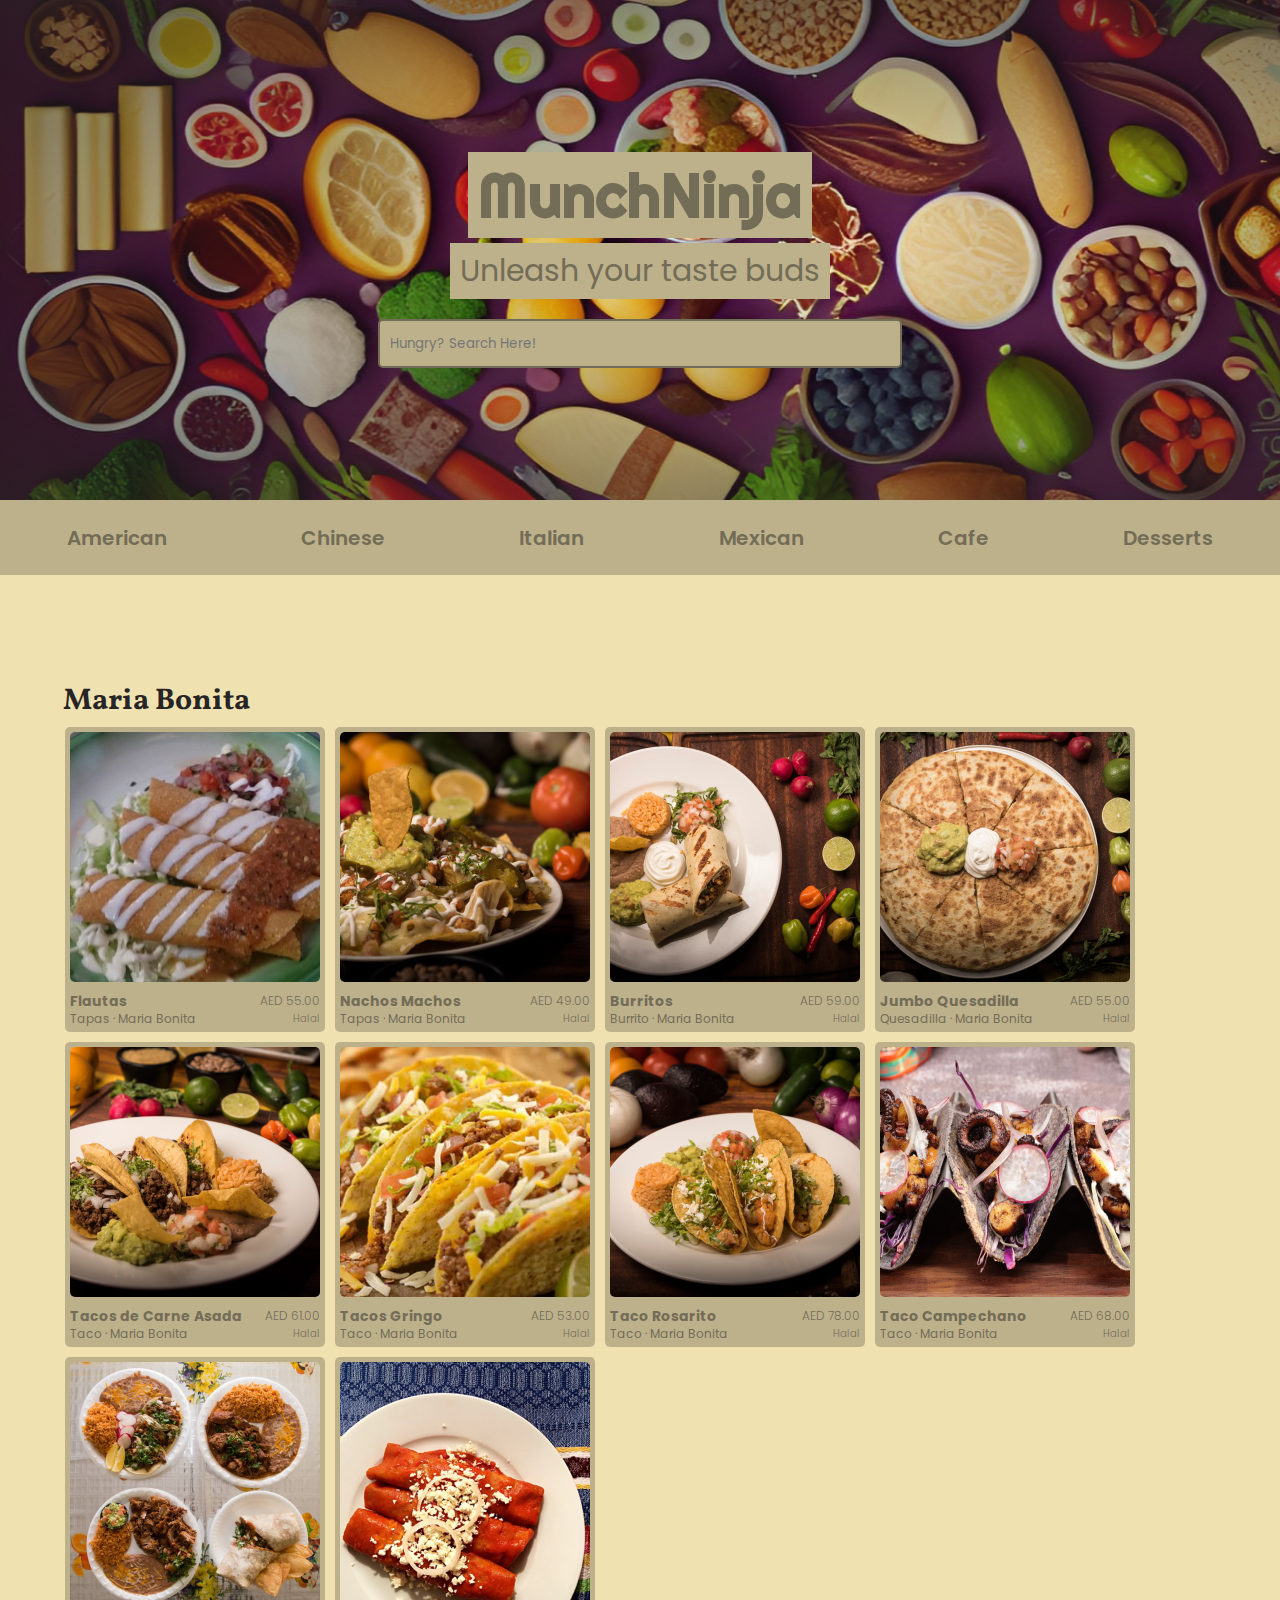
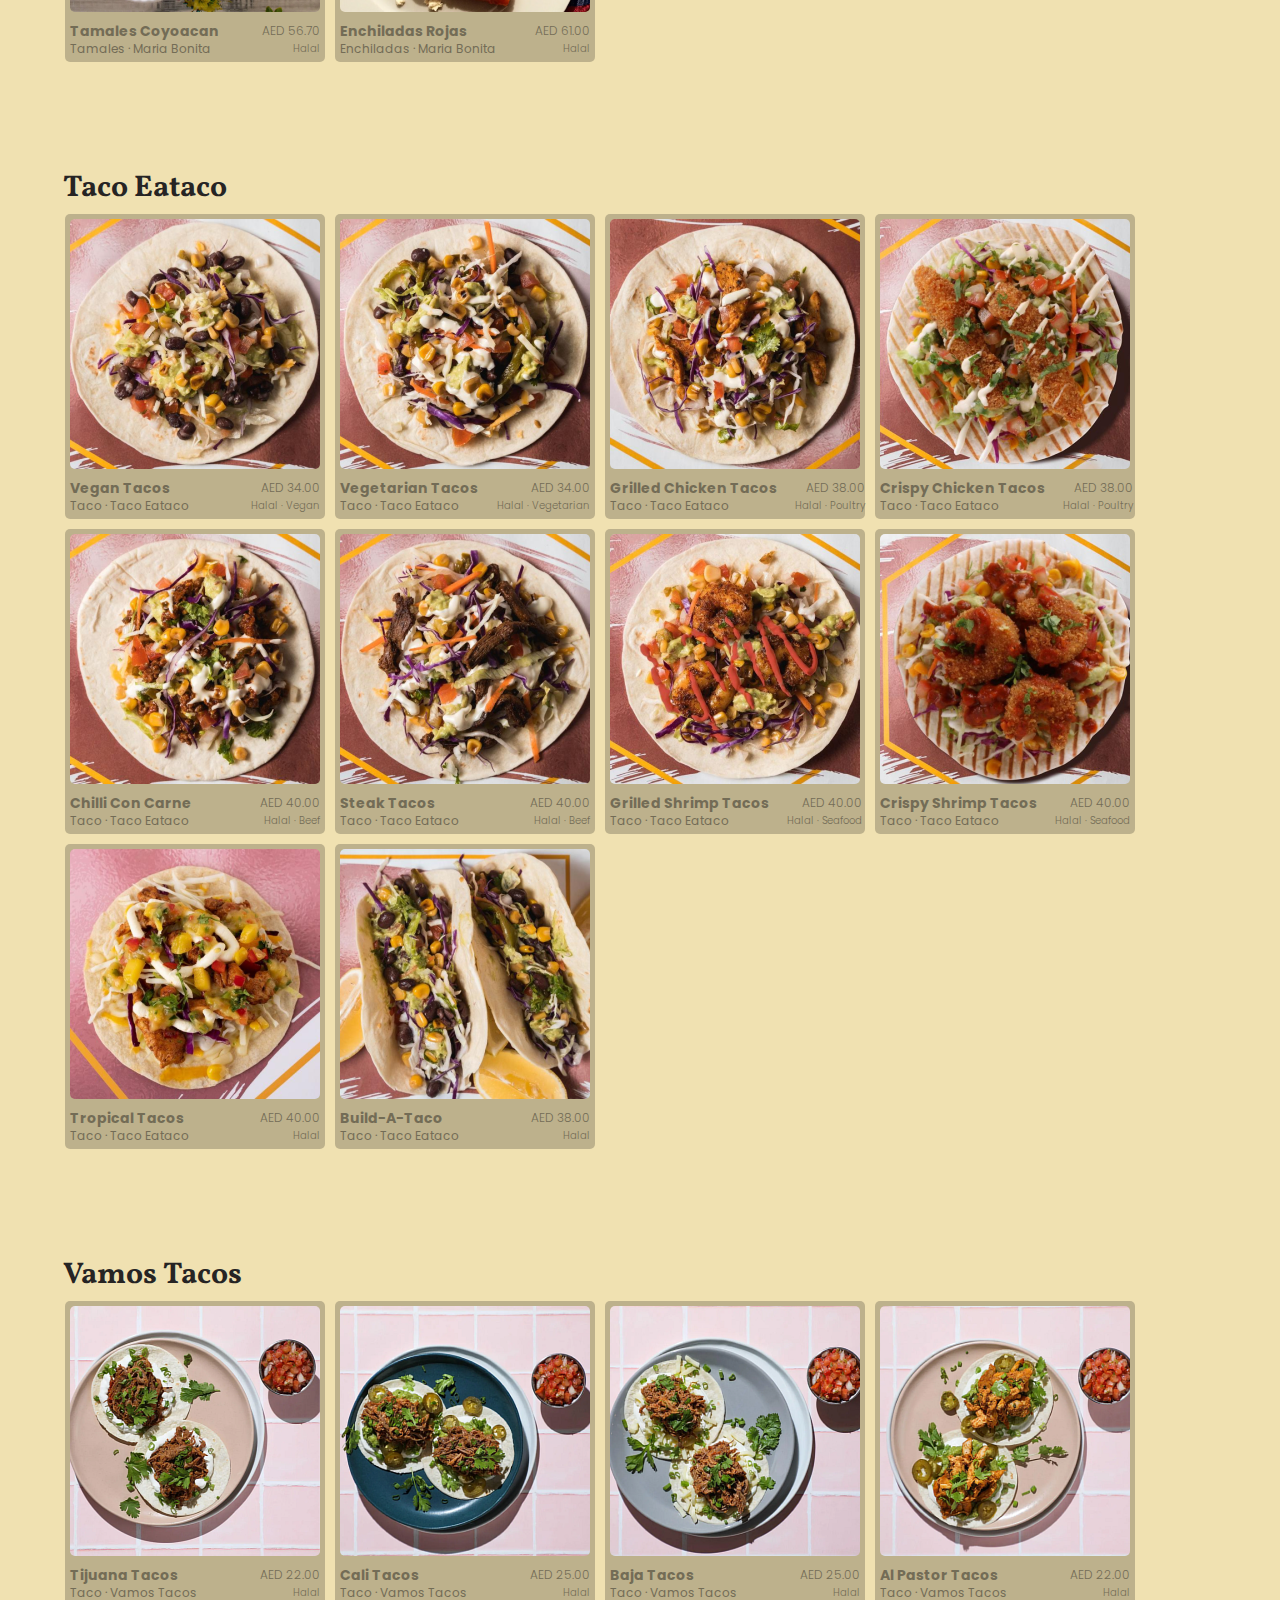
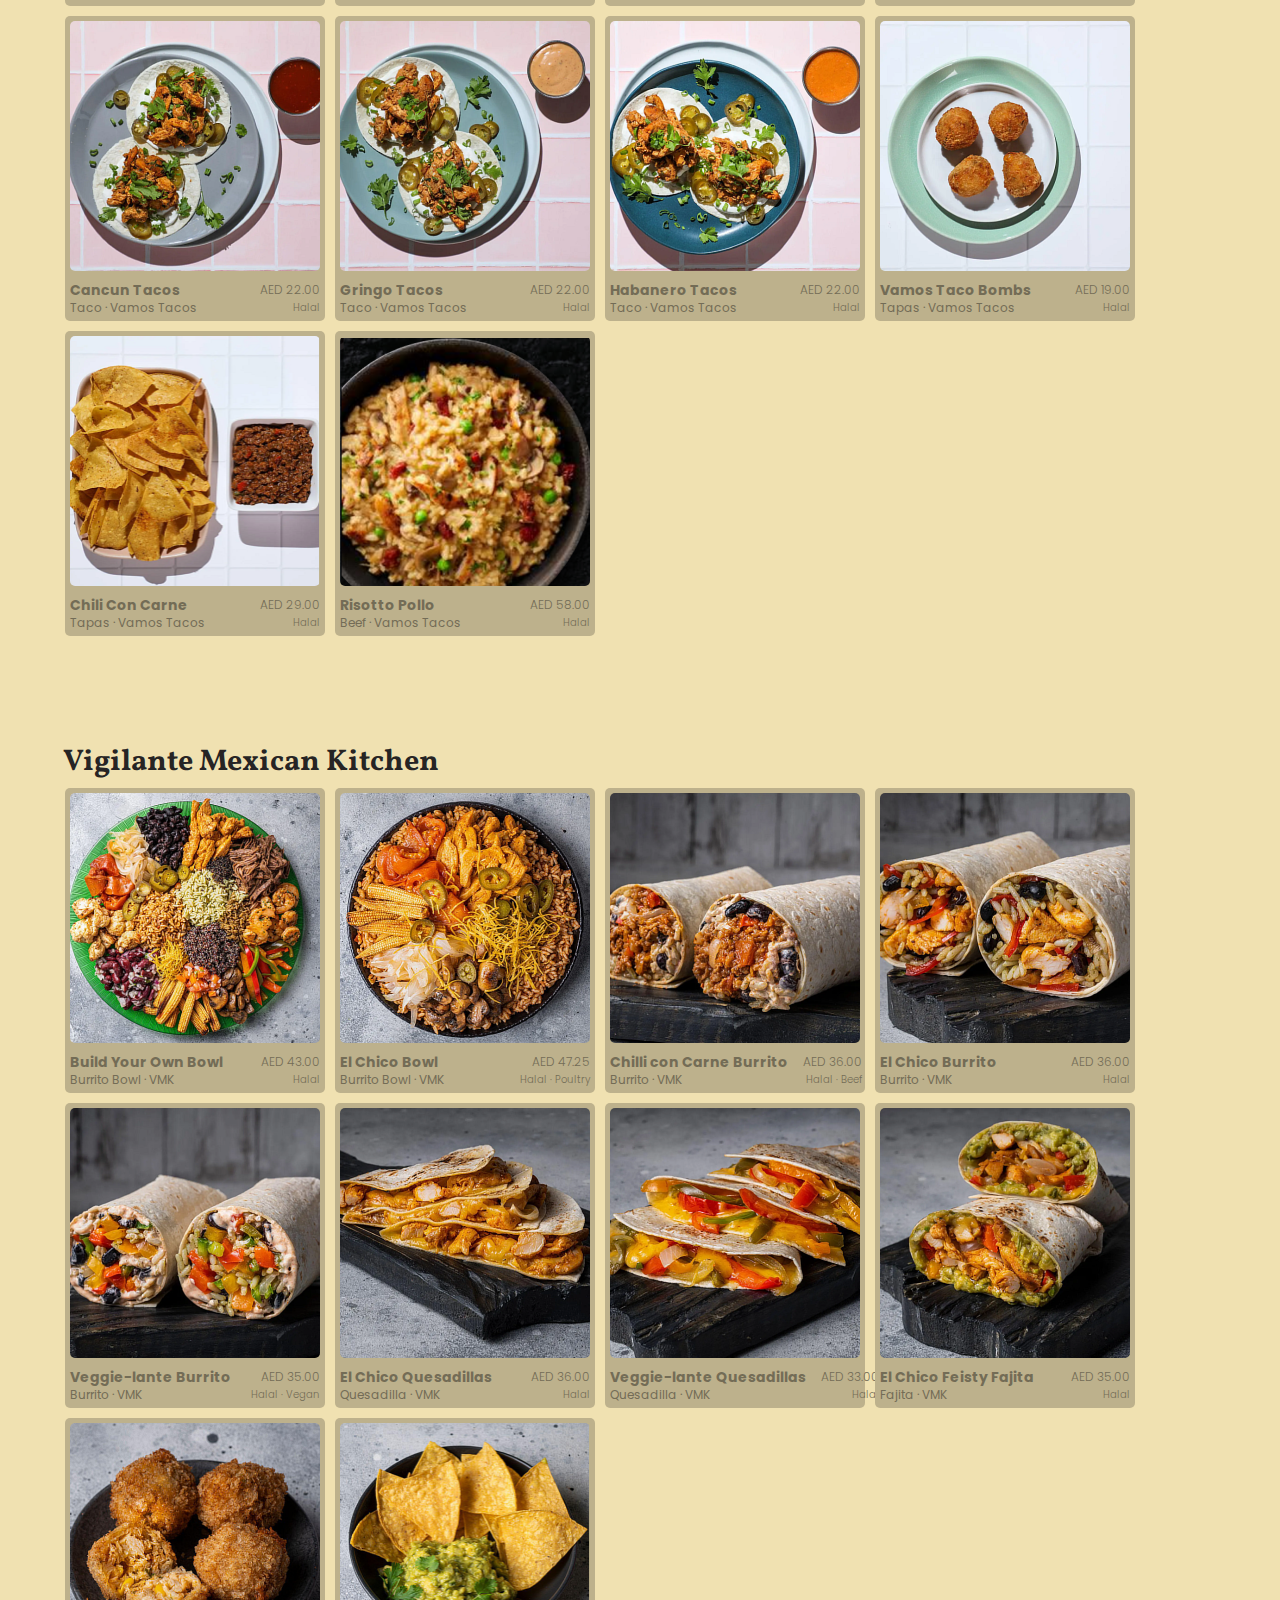
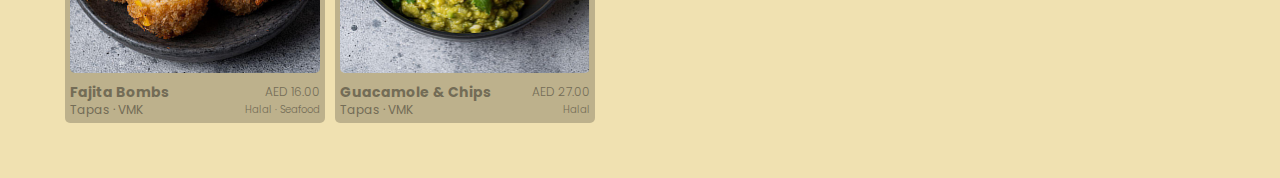
<file: pages/mexican.html>
<!--
    duplicate text:
    the contents of this .html file along with the rest, has the exact same elements and properties as the american.html file...
    the only differences between the documents are the images and information about each product

    note: there will still be some explanation below, but not as in-depth as the first two .html files (index.html and american.html)
-->
<!DOCTYPE html>
<html lang="en">
    <head>
        <!-- inside the <head> tag, there are <meta> tags that are not seen by the user but gives useful information to the webpage -->
        <meta charset="UTF-8">
        <meta http-equiv="X-UA-Compatible" content="IE=edge">
        <meta name="viewport" content="width=device-width, initial-scale=1.0">

        <!-- there are also these two tags that are visible to the user as the tab name and icon -->
        <title>MunchNinja</title>
        <link rel="icon" href="../images/munchninja.svg">

        <!-- these are linking tags that connect this file to specific stylesheets that help customize the file -->
        <link rel="stylesheet" href="https://cdnjs.cloudflare.com/ajax/libs/font-awesome/6.4.0/css/all.min.css" integrity="sha512-iecdLmaskl7CVkqkXNQ/ZH/XLlvWZOJyj7Yy7tcenmpD1ypASozpmT/E0iPtmFIB46ZmdtAc9eNBvH0H/ZpiBw==" crossorigin="anonymous" referrerpolicy="no-referrer">
        <link rel="stylesheet" href="../css/styles.css">
        <link rel="stylesheet" href="../css/text.css">
        <link rel="stylesheet" href="../css/navigation.css">
        <link rel="stylesheet" href="../css/scrollbar.css">
        <link rel="stylesheet" href="../css/media.css">
    </head>

    <body>
        <!-- inside the <body> tag, we have the properties that the user may interact with -->
        <header>
            <!--
                the <header> tag is in charge of displaying information in the top part of the page
                part of that information is the background image, title text, and search bar (seen inside the <div> tag classified "img")
            -->
            <div class="img">
                <img src="../images/food.png" class="headerimg">
                <div class="title">
                    <a class="home" href="/index.html"><h1>MunchNinja</h1></a>
                    <h2>Unleash your taste buds</h2>

                    <div class="search">
                        <input type="text" id="searchBar" placeholder="Hungry? Search Here!" onkeyup="search()">
                    </div>
                </div>
            </div>
            
            <!-- the <nav> tag is a part of the header placed right below the <div> above -->
            <nav class="nav">
                <!-- the nav bar contains a menu for navigation and a dropdown menu for a more specific action -->
                <ul>
                    <li class="dropdown">
                        <a class="cuisines" href="../pages/american.html">American</a>

                        <div class="content">
                            <a href="../pages/american.html#mcdo">McDonald's</a>
                            <a href="../pages/american.html#wendys">Wendy's</a>
                            <a href="../pages/american.html#shakeshack">Shake Shack</a>
                            <a href="../pages/american.html#buffalowildwings">Buffalo Wild Wings</a>
                        </div>
                    </li>

                    <li class="dropdown">
                        <a class="cuisines" href="../pages/chinese.html">Chinese</a>

                        <div class="content">
                            <a href="../pages/chinese.html#chinabistro">China Bistro</a>
                            <a href="../pages/chinese.html#chinchin">Chin Chin</a>
                            <a href="../pages/chinese.html#mandarinoak">Mandarin Oak</a>
                            <a href="../pages/chinese.html#pandaexpress">Panda Express</a>
                            <a href="../pages/chinese.html#yinyang">Yin & Yang</a>
                        </div>
                    </li>

                    <li class="dropdown">
                        <a class="cuisines" href="../pages/italian.html">Italian</a>

                        <div class="content">
                            <a href="../pages/italian.html#ilforno">Maria Bonita</a>
                            <a href="../pages/italian.html#eataly">Eataly</a>
                            <a href="../pages/italian.html#Vamos Tacos">Vamos Tacos</a>
                            <a href="../pages/italian.html#mamaitalia">Mama Italia</a>
                        </div>
                    </li>

                    <li class="dropdown">
                        <a class="cuisines" href="../pages/mexican.html">Mexican</a>

                        <div class="content">
                            <a href="../pages/mexican.html#mariabonita">Maria Bonita</a>
                            <a href="../pages/mexican.html#tacoeataco">Taco Eataco</a>
                            <a href="../pages/mexican.html#vamostacos">Vamos Tacos</a>
                            <a href="../pages/mexican.html#vmk">Vigilante Mexican Kitchen</a>
                        </div>
                    </li>

                    <li class="dropdown">
                        <a class="cuisines" href="../pages/cafe.html">Cafe</a>
                        
                        <div class="content">
                            <a href="../pages/cafe.html#starbucks">Starbucks</a>
                            <a href="../pages/cafe.html#timhortons">Tim Horton's</a>
                            <a href="../pages/cafe.html#cariboucoffee">Caribou Coffee</a>
                            <a href="../pages/cafe.html#parka">Parka</a>
                        </div>
                    </li>

                    <li class="dropdown">
                        <a class="cuisines" href="../pages/desserts.html">Desserts</a>
                        
                        <div class="content">
                            <a href="../pages/desserts.html#baskinrobbins">Baskin Robbins</a>
                            <a href="../pages/desserts.html#coldstone">Coldstone</a>
                            <a href="../pages/desserts.html#dunkindonuts">Dunkin' Donuts</a>
                            <a href="../pages/desserts.html#cheesecakefactory">Cheesecake Factory</a>
                        </div>
                    </li>
                </ul>
            </nav>
        </header>

        <main class="maincolumns">
            <!--
                the <main> tag has all the information in the middle area of the page
                
                inside, there are <div> tags that:
                    - contain different restaurant menus (.foodItems);
                    - align items horizontally in an organized fashion (.foodrows);
                    - contain all the elements of each food item (.itembox);
            -->
            <div class="foodItems" id="mariabonita">
                <h4>Maria Bonita</h4>
                <div class="foodrows">
                    <div class="itembox">
                        <img src="../images/flautas.png" class="toppickimg">
                        <div class="box">
                            <div class="leftside">
                                <p class="name">Flautas</p>
                                <p class="description" class="description">Tapas · Maria Bonita</p>
                            </div>
                            <div class="rightside">
                                <p class="cost">AED 55.00</p>
                                <p class="description2">Halal<p>
                            </div>
                        </div>
                    </div>

                    <div class="itembox">
                        <img src="../images/nachosmachos.png" class="toppickimg">
                        <div class="box">
                            <div class="leftside">
                                <p class="name">Nachos Machos</p>
                                <p class="description" class="description">Tapas · Maria Bonita</p>
                            </div>
                            <div class="rightside">
                                <p class="cost">AED 49.00</p>
                                <p class="description2">Halal<p>
                            </div>
                        </div>
                    </div>

                    <div class="itembox">
                        <img src="../images/burritos.png" class="toppickimg">
                        <div class="box">
                            <div class="leftside">
                                <p class="name">Burritos</p>
                                <p class="description" class="description">Burrito · Maria Bonita</p>
                            </div>
                            <div class="rightside">
                                <p class="cost">AED 59.00</p>
                                <p class="description2">Halal<p>
                            </div>
                        </div>
                    </div>

                    <div class="itembox">
                        <img src="../images/jumboquesadilla.png" class="toppickimg">
                        <div class="box">
                            <div class="leftside">
                                <p class="name">Jumbo Quesadilla</p>
                                <p class="description" class="description">Quesadilla · Maria Bonita</p>
                            </div>
                            <div class="rightside">
                                <p class="cost">AED 55.00</p>
                                <p class="description2">Halal<p>
                            </div>
                        </div>
                    </div>

                    <div class="itembox">
                        <img src="../images/tacosdecarneasada.png" class="toppickimg">
                        <div class="box">
                            <div class="leftside">
                                <p class="name">Tacos de Carne Asada</p>
                                <p class="description" class="description">Taco · Maria Bonita</p>
                            </div>
                            <div class="rightside">
                                <p class="cost">AED 61.00</p>
                                <p class="description2">Halal<p>
                            </div>
                        </div>
                    </div>

                    <div class="itembox">
                        <img src="../images/tacosgringo.png" class="toppickimg">
                        <div class="box">
                            <div class="leftside">
                                <p class="name">Tacos Gringo</p>
                                <p class="description" class="description">Taco · Maria Bonita</p>
                            </div>
                            <div class="rightside">
                                <p class="cost">AED 53.00</p>
                                <p class="description2">Halal<p>
                            </div>
                        </div>
                    </div>

                    <div class="itembox">
                        <img src="../images/tacorosarito.png" class="toppickimg">
                        <div class="box">
                            <div class="leftside">
                                <p class="name">Taco Rosarito</p>
                                <p class="description" class="description">Taco · Maria Bonita</p>
                            </div>
                            <div class="rightside">
                                <p class="cost">AED 78.00</p>
                                <p class="description2">Halal<p>
                            </div>
                        </div>
                    </div>

                    <div class="itembox">
                        <img src="../images/tacocampechano.png" class="toppickimg">
                        <div class="box">
                            <div class="leftside">
                                <p class="name">Taco Campechano</p>
                                <p class="description" class="description">Taco · Maria Bonita</p>
                            </div>
                            <div class="rightside">
                                <p class="cost">AED 68.00</p>
                                <p class="description2">Halal<p>
                            </div>
                        </div>
                    </div>

                    <div class="itembox">
                        <img src="../images/tamalescoyoacan.png" class="toppickimg">
                        <div class="box">
                            <div class="leftside">
                                <p class="name">Tamales Coyoacan</p>
                                <p class="description" class="description">Tamales · Maria Bonita</p>
                            </div>
                            <div class="rightside">
                                <p class="cost">AED 56.70</p>
                                <p class="description2">Halal<p>
                            </div>
                        </div>
                    </div>

                    <div class="itembox">
                        <img src="../images/enchiladasrojas.png" class="toppickimg">
                        <div class="box">
                            <div class="leftside">
                                <p class="name">Enchiladas Rojas</p>
                                <p class="description" class="description">Enchiladas · Maria Bonita</p>
                            </div>
                            <div class="rightside">
                                <p class="cost">AED 61.00</p>
                                <p class="description2">Halal<p>
                            </div>
                        </div>
                    </div>
                </div>
            </div>

            <div class="foodItems" id="tacoeataco">
                <h4>Taco Eataco</h4>
                <div class="foodrows">
                    <div class="itembox">
                        <img src="../images/vegantacos.png" class="toppickimg">
                        <div class="box">
                            <div class="leftside">
                                <p class="name">Vegan Tacos</p>
                                <p class="description" class="description">Taco · Taco Eataco</p>
                            </div>
                            <div class="rightside">
                                <p class="cost">AED 34.00</p>
                                <p class="description2">Halal · Vegan<p>
                            </div>
                        </div>
                    </div>

                    <div class="itembox">
                        <img src="../images/vegetariantacos.png" class="toppickimg">
                        <div class="box">
                            <div class="leftside">
                                <p class="name">Vegetarian Tacos</p>
                                <p class="description">Taco · Taco Eataco</p>
                            </div>
                            <div class="rightside">
                                <p class="cost">AED 34.00</p>
                                <p class="description2">Halal · Vegetarian</p>
                            </div>
                        </div>
                    </div>

                    <div class="itembox">
                        <img src="../images/grilledchickentacos.png" class="toppickimg">
                        <div class="box">
                            <div class="leftside">
                                <p class="name">Grilled Chicken Tacos</p>
                                <p class="description">Taco · Taco Eataco</p>
                            </div>
                            <div class="rightside">
                                <p class="cost">AED 38.00</p>
                                <p class="description2">Halal · Poultry</p>
                            </div>
                        </div>
                    </div>

                    <div class="itembox">
                        <img src="../images/crispychickentacos.png" class="toppickimg">
                        <div class="box">
                            <div class="leftside">
                                <p class="name">Crispy Chicken Tacos</p>
                                <p class="description">Taco · Taco Eataco</p>
                            </div>
                            <div class="rightside">
                                <p class="cost">AED 38.00</p>
                                <p class="description2">Halal · Poultry</p>
                            </div>
                        </div>
                    </div>

                    <div class="itembox">
                        <img src="../images/chiliconcarnetacos.png" class="toppickimg">
                        <div class="box">
                            <div class="leftside">
                                <p class="name">Chilli Con Carne</p>
                                <p class="description">Taco · Taco Eataco</p>
                            </div>
                            <div class="rightside">
                                <p class="cost">AED 40.00</p>
                                <p class="description2">Halal · Beef</p>
                            </div>
                        </div>
                    </div>

                    <div class="itembox">
                        <img src="../images/steaktacos.png" class="toppickimg">
                        <div class="box">
                            <div class="leftside">
                                <p class="name">Steak Tacos</p>
                                <p class="description">Taco · Taco Eataco</p>
                            </div>
                            <div class="rightside">
                                <p class="cost">AED 40.00</p>
                                <p class="description2">Halal · Beef</p>
                            </div>
                        </div>
                    </div>

                    <div class="itembox">
                        <img src="../images/grilledshrimptacos.png" class="toppickimg">
                        <div class="box">
                            <div class="leftside">
                                <p class="name">Grilled Shrimp Tacos</p>
                                <p class="description">Taco · Taco Eataco</p>
                            </div>
                            <div class="rightside">
                                <p class="cost">AED 40.00</p>
                                <p class="description2">Halal · Seafood</p>
                            </div>
                        </div>
                    </div>

                    <div class="itembox">
                        <img src="../images/crispyshrimptacos.png" class="toppickimg">
                        <div class="box">
                            <div class="leftside">
                                <p class="name">Crispy Shrimp Tacos</p>
                                <p class="description">Taco · Taco Eataco</p>
                            </div>
                            <div class="rightside">
                                <p class="cost">AED 40.00</p>
                                <p class="description2">Halal · Seafood</p>
                            </div>
                        </div>
                    </div>

                    <div class="itembox">
                        <img src="../images/tropicaltacos.png" class="toppickimg">
                        <div class="box">
                            <div class="leftside">
                                <p class="name">Tropical Tacos</p>
                                <p class="description">Taco · Taco Eataco</p>
                            </div>
                            <div class="rightside">
                                <p class="cost">AED 40.00</p>
                                <p class="description2">Halal<p>
                            </div>
                        </div>
                    </div>

                    <div class="itembox">
                        <img src="../images/buildataco.png" class="toppickimg">
                        <div class="box">
                            <div class="leftside">
                                <p class="name">Build-A-Taco</p>
                                <p class="description">Taco · Taco Eataco</p>
                            </div>
                            <div class="rightside">
                                <p class="cost">AED 38.00</p>
                                <p class="description2">Halal</p>
                            </div>
                        </div>
                    </div>
                </div>
            </div>

            <div class="foodItems" id="vamostacos">
                <h4>Vamos Tacos</h4>
                <div class="foodrows">
                    <div class="itembox">
                        <img src="../images/tijuana.png" class="toppickimg">
                        <div class="box">
                            <div class="leftside">
                                <p class="name">Tijuana Tacos</p>
                                <p class="description" class="description">Taco · Vamos Tacos</p>
                            </div>
                            <div class="rightside">
                                <p class="cost">AED 22.00</p>
                                <p class="description2">Halal<p>
                            </div>
                        </div>
                    </div>

                    <div class="itembox">
                        <img src="../images/cali.png" class="toppickimg">
                        <div class="box">
                            <div class="leftside">
                                <p class="name">Cali Tacos</p>
                                <p class="description">Taco · Vamos Tacos</p>
                            </div>
                            <div class="rightside">
                                <p class="cost">AED 25.00</p>
                                <p class="description2">Halal</p>
                            </div>
                        </div>
                    </div>

                    <div class="itembox">
                        <img src="../images/baja.png" class="toppickimg">
                        <div class="box">
                            <div class="leftside">
                                <p class="name">Baja Tacos</p>
                                <p class="description">Taco · Vamos Tacos</p>
                            </div>
                            <div class="rightside">
                                <p class="cost">AED 25.00</p>
                                <p class="description2">Halal</p>
                            </div>
                        </div>
                    </div>

                    <div class="itembox">
                        <img src="../images/alpastor.png" class="toppickimg">
                        <div class="box">
                            <div class="leftside">
                                <p class="name">Al Pastor Tacos</p>
                                <p class="description">Taco · Vamos Tacos</p>
                            </div>
                            <div class="rightside">
                                <p class="cost">AED 22.00</p>
                                <p class="description2">Halal</p>
                            </div>
                        </div>
                    </div>

                    <div class="itembox">
                        <img src="../images/cancun.png" class="toppickimg">
                        <div class="box">
                            <div class="leftside">
                                <p class="name">Cancun Tacos</p>
                                <p class="description">Taco · Vamos Tacos</p>
                            </div>
                            <div class="rightside">
                                <p class="cost">AED 22.00</p>
                                <p class="description2">Halal</p>
                            </div>
                        </div>
                    </div>

                    <div class="itembox">
                        <img src="../images/gringo.png" class="toppickimg">
                        <div class="box">
                            <div class="leftside">
                                <p class="name">Gringo Tacos</p>
                                <p class="description">Taco · Vamos Tacos</p>
                            </div>
                            <div class="rightside">
                                <p class="cost">AED 22.00</p>
                                <p class="description2">Halal</p>
                            </div>
                        </div>
                    </div>

                    <div class="itembox">
                        <img src="../images/habanero.png" class="toppickimg">
                        <div class="box">
                            <div class="leftside">
                                <p class="name">Habanero Tacos</p>
                                <p class="description">Taco · Vamos Tacos</p>
                            </div>
                            <div class="rightside">
                                <p class="cost">AED 22.00</p>
                                <p class="description2">Halal</p>
                            </div>
                        </div>
                    </div>

                    <div class="itembox">
                        <img src="../images/vamostacobombs.png" class="toppickimg">
                        <div class="box">
                            <div class="leftside">
                                <p class="name">Vamos Taco Bombs</p>
                                <p class="description">Tapas · Vamos Tacos</p>
                            </div>
                            <div class="rightside">
                                <p class="cost">AED 19.00</p>
                                <p class="description2">Halal</p>
                            </div>
                        </div>
                    </div>

                    <div class="itembox">
                        <img src="../images/chiliconcarnechips.png" class="toppickimg">
                        <div class="box">
                            <div class="leftside">
                                <p class="name">Chili Con Carne</p>
                                <p class="description">Tapas · Vamos Tacos</p>
                            </div>
                            <div class="rightside">
                                <p class="cost">AED 29.00</p>
                                <p class="description2">Halal<p>
                            </div>
                        </div>
                    </div>

                    <div class="itembox">
                        <img src="../images/risottopollo.png" class="toppickimg">
                        <div class="box">
                            <div class="leftside">
                                <p class="name">Risotto Pollo</p>
                                <p class="description">Beef · Vamos Tacos</p>
                            </div>
                            <div class="rightside">
                                <p class="cost">AED 58.00</p>
                                <p class="description2">Halal</p>
                            </div>
                        </div>
                    </div>
                </div>
            </div>

            <div class="foodItems" id="vmk">
                <h4>Vigilante Mexican Kitchen</h4>
                <div class="foodrows">
                    <div class="itembox">
                        <img src="../images/buildyourownbowl.png" class="toppickimg">
                        <div class="box">
                            <div class="leftside">
                                <p class="name">Build Your Own Bowl</p>
                                <p class="description" class="description">Burrito Bowl · VMK</p>
                            </div>
                            <div class="rightside">
                                <p class="cost">AED 43.00</p>
                                <p class="description2">Halal<p>
                            </div>
                        </div>
                    </div>

                    <div class="itembox">
                        <img src="../images/elchicoburritobowl.png" class="toppickimg">
                        <div class="box">
                            <div class="leftside">
                                <p class="name">El Chico Bowl</p>
                                <p class="description">Burrito Bowl · VMK</p>
                            </div>
                            <div class="rightside">
                                <p class="cost">AED 47.25</p>
                                <p class="description2">Halal · Poultry</p>
                            </div>
                        </div>
                    </div>

                    <div class="itembox">
                        <img src="../images/chilliconcarneburrito.png" class="toppickimg">
                        <div class="box">
                            <div class="leftside">
                                <p class="name">Chilli con Carne Burrito</p>
                                <p class="description">Burrito · VMK</p>
                            </div>
                            <div class="rightside">
                                <p class="cost">AED 36.00</p>
                                <p class="description2">Halal · Beef</p>
                            </div>
                        </div>
                    </div>

                    <div class="itembox">
                        <img src="../images/elchicoburrito.png" class="toppickimg">
                        <div class="box">
                            <div class="leftside">
                                <p class="name">El Chico Burrito</p>
                                <p class="description">Burrito · VMK</p>
                            </div>
                            <div class="rightside">
                                <p class="cost">AED 36.00</p>
                                <p class="description2">Halal</p>
                            </div>
                        </div>
                    </div>

                    <div class="itembox">
                        <img src="../images/veggielanteburrito.png" class="toppickimg">
                        <div class="box">
                            <div class="leftside">
                                <p class="name">Veggie-lante Burrito</p>
                                <p class="description">Burrito · VMK</p>
                            </div>
                            <div class="rightside">
                                <p class="cost">AED 35.00</p>
                                <p class="description2">Halal · Vegan</p>
                            </div>
                        </div>
                    </div>

                    <div class="itembox">
                        <img src="../images/elchicoquesadillas.png" class="toppickimg">
                        <div class="box">
                            <div class="leftside">
                                <p class="name">El Chico Quesadillas</p>
                                <p class="description">Quesadilla · VMK</p>
                            </div>
                            <div class="rightside">
                                <p class="cost">AED 36.00</p>
                                <p class="description2">Halal</p>
                            </div>
                        </div>
                    </div>

                    <div class="itembox">
                        <img src="../images/veggielantequesadillas.png" class="toppickimg">
                        <div class="box">
                            <div class="leftside">
                                <p class="name">Veggie-lante Quesadillas</p>
                                <p class="description">Quesadilla · VMK</p>
                            </div>
                            <div class="rightside">
                                <p class="cost">AED 33.00</p>
                                <p class="description2">Halal</p>
                            </div>
                        </div>
                    </div>

                    <div class="itembox">
                        <img src="../images/elchicofeistyfajita.png" class="toppickimg">
                        <div class="box">
                            <div class="leftside">
                                <p class="name">El Chico Feisty Fajita</p>
                                <p class="description">Fajita · VMK</p>
                            </div>
                            <div class="rightside">
                                <p class="cost">AED 35.00</p>
                                <p class="description2">Halal</p>
                            </div>
                        </div>
                    </div>

                    <div class="itembox">
                        <img src="../images/vigilantefajitabombs.png" class="toppickimg">
                        <div class="box">
                            <div class="leftside">
                                <p class="name">Fajita Bombs</p>
                                <p class="description">Tapas · VMK</p>
                            </div>
                            <div class="rightside">
                                <p class="cost">AED 16.00</p>
                                <p class="description2">Halal · Seafood<p>
                            </div>
                        </div>
                    </div>

                    <div class="itembox">
                        <img src="../images/guacamoleandchips.png" class="toppickimg">
                        <div class="box">
                            <div class="leftside">
                                <p class="name">Guacamole & Chips</p>
                                <p class="description">Tapas · VMK</p>
                            </div>
                            <div class="rightside">
                                <p class="cost">AED 27.00</p>
                                <p class="description2">Halal</p>
                            </div>
                        </div>
                    </div>
                </div>
            </div>
        </main>

        <!-- and a <script> tag to connect this file to a .js file that will allow the search bar to work -->
        <script src="../js/main.js"></script>
    </body>
</html>
</file>
<file: css/styles.css>
/*
    this is the main css file that i have made;
    i have also made other multiple ones that have specific information, so that no file will be too crowded...
    it also gives a sense of organization, which will cause less confusion
*/

/* these "@import" attributes take fonts from GoogleFonts and allows this file to use them */
@import url('https://fonts.googleapis.com/css2?family=Righteous&display=swap');
@import url('https://fonts.googleapis.com/css2?family=Poppins:wght@300;400;600;700&display=swap');
@import url('https://fonts.googleapis.com/css2?family=Vollkorn&display=swap');


* {
    /* this here is a universal selector */
    /* i set the margin and padding for everything for a less confusing time when trying to align my elements*/
    margin: 0;
    padding: 0;
}

body {
    /* inside the body, i set the display to flex and its direction to column to align the items inside it vertically */
    display: flex;
    flex-direction: column;
    /* i also set the color using the attribute below */
    background-color: #F0E1B1;
    /* the overflow for x is hidden so the user cannot scroll from side to side, while y is set to scroll */
    overflow-x: hidden;
    overflow-y: scroll;
    /* i set the height to auto as well to avoid things from being smushed */
    height: auto;
}

header {
    /* for the header, i set attributes to align things to the center; */
    align-items: center;
    position: relative;
    /* and set the height a certain amount so the section doesn't take over the whole screen  */
    height: 100vh;
}

main {
    /* for main, i set position to absolute and moved it down by 70% to be aligned right as the nav bar ends  */
    position: absolute;
    top: 70%;
}


/* input is for the stylings and spacing of the search bar */
input {
    /* to align the bar with the title texts, i used these two atributes */
    margin: 20px auto;
    display: block;

    /* i set  the border to solid and changed its color to match the webpage theme */
    border-style: solid;
    border-color: #736C56;
    /* i also set appearance to none so that default browser styles cannot overwrite my .css */
    appearance: none;
    -webkit-appearance: none;
    -ms-appearance: none;
    -webkit-appearance: none;
    -o-appearance: none;

    /* and here we have the physical stylings */
    /* height and width were set to 25px and 500px (respectively) to make the search bar prominent without taking too much focus */
    height: 25px;
    width: 500px;
    /* background color set to match the theme */
    background-color: #BDB18C;
    /* padding for inner-box space */
    padding: 10px;
    /* border radius to give roundness to the corners */
    border-radius: 5px;
    /* outline to none in order to remove any other default browser stylings */
    outline: none;
    /* and font-family to match the font with the page */
    font-family: 'Poppins', sans-serif;
}

.headerimg {
    /* for this .class, i set user-select to none so that the image will not be touched; */
    user-select: none;
    /* position is set to relative to make it moveable without ruining the alignment too much */
    position: relative;
    top: 0;
    left: 0;
    /* i also set the size of the image here, the image isn't too big */
    width: 1495px;
    height: 500px;
    /* i also had to set the margin to a negative number to make it really stick right above the nav bar */
    margin-bottom: -4px;
}

.maincolumns {
    /* for this .class, i set the display to flex and i justified content to center for alignment */
    display: flex;
    flex-wrap: wrap;
    justify-content: left;
    /* i also set flex-wrap to wrap so that it doesn't continue in one long horizontal line */
    flex-wrap: wrap;
    /* added a margin for the bottom so there's some space to spare */
    margin-bottom: 50px;
}

.rows {
    /* for .rows, i made set position to relative to be able to control it in an easier way and set left to 0 */
    position: relative;
    left: 0px;
    /* and i used "display: flex" along with "justify-content: left to allow it to be aligned in a horizontal manner */
    display: flex;
    justify-content: left;
}

.picks {
    /* for .picks, i added margins to the top and bottom so that the elements arent crowded and there's an appropriate amount of space */
    margin-top: 30px;
    margin-bottom: 50px;
}

.foodrows {
    /* similar to .rows, it's used to align .itembox <div> tags horizontally, but i made this wrap so all contents will stay on screen */
    display: flex;
    flex-wrap: wrap;
    justify-content: left;
}

.foodItems {
    /* these attributes help in aligning the various restaurant groups in each quisine  */
    /* the first three here help in making the alignment lean to the left and into columns instead of rows */
    display: flex;
    flex-direction: column;
    justify-content: left;
    /* and the last attributes here help with the spacing of those groups in relation to each other */
    margin-top: 50px;
    margin-bottom: 50px;
    margin-left: 60px;
    margin-right: 50px;
}

.toppickimg {
    /* this block here sets the size of each food item image and makes the corners rounded by 5px */
    width: 250px;
    height: 250px;
    border-radius: 5px;
}

.itembox{
    /* attributes for .itembox mainly sets the size and spacing of the element */
    width: 250px;
    margin: 5px;
    padding: 5px;
    border-radius: 5px;
    /* i also set the color by using "background-color" */
    background-color: #BDB18C;
}

.box {
    /*
        this .class hold all the text inside itembox...
        i set it to display to flex and justify-content to space-between with 0 paddingto allow the conents to be next to each other while also fitting inside a limited area
    */
    display: flex;
    justify-content: space-between;
    padding: 0px;
}

/* the last two .classes here just give alignment and spacing to the sections inside .box */
.leftside {
    line-height: 0px;
}

.rightside {
    float: right;
    line-height: 17px;
}
</file>
<file: css/text.css>
/* this .css file focuses more on giving the text tags customization to their text */

/* h1 is responsible for the main header tag */
h1 {
    /* i used basic text customization attributes */
    /* i changed the font-size to 60px and set a font-family that i imported from GoogleFonts using the "@import" prroperties seen inside the main .css file (styles.css) */
    font-size: 60px;
    font-family: 'Righteous', cursive;
    /* i set a color and a background for the text */
    color: #736C56;
    background-color: #BDB18C;
    /* and finally i used some attributes to space it to my liking */
    width: fit-content;
    margin: auto;
    margin-bottom: 5px;
    padding: 5px;
    padding-left: 10px;
    padding-right: 10px;
}

/* h2 is responsible for the subheader below the main title header */
h2 {
    /* i made it fairly smaller that h1 */
    font-size: 30px;
    /* i also used a more sans serif font */
    font-family: 'Poppins', sans-serif;
    /* i also sent a regular font weight for this one so it doesn't pull attention from the header text */
    font-weight: 400;
    /* i set my colors here (similar to h1) */
    color: #736C56;
    background-color: #BDB18C;
    /* and set these attributes for proper spacing */
    width: fit-content;
    margin: auto;
    margin-top: 5px;
    padding: 5px;
    padding-left: 10px;
    padding-right: 10px;
}

/* h3 is a header for the main section of the index.html file */
h3 {
    /* i set the text to be a readable size and considerably fit to be a header */
    font-size: 30px;
    /* i used a serif font to emphsize that it's a header */
    font-family: 'Vollkorn', serif;
    /* i set my color here, no background */
    color: #262424;
    /* and spacing attributes here */
    margin-left: 70px;
    width: fit-content;
}

/* h4 the exact replica of h3, but with slightly different margin spacing */
h4 {
    font-size: 30px;
    font-family: 'Vollkorn', serif;
    color: #262424;
    /* instead of 70px, it's 3px to align with the .itembox <div> tags */
    margin-left: 3px;
    width: fit-content;
}

/* this .class sets the position of the texts inside the <header> tag */
.title {
    width: 100%;
    margin: auto;
    position: absolute;
    top: 30%;
    transform: translateY(-50%);
    -ms-transform: translateY(-50%);
    -o-transform: translateY(-50%);
    -webkit-transform: translateY(-50%);
}

/* for the title text not to have any underline or color when given an anchor link */
.home{
    text-decoration: none;
}

/* this sets the font properties of the nav bar */
.cuisines {
    font-size: 20px;
    font-family: 'Poppins', sans-serif;
    font-weight: 600;
    color: #736C56;
    width: max-content;
    margin: 0px;
}

/* starting from here, the .classes will have similar attributes to one another because they are all inside the <div> tag classified .itembox  */

.name {
    /* for .name i set the font-size to 14px and font-weight to 700 to emphasize the name of the item */
    font-size: 14px;
    font-family: 'Poppins', sans-serif;
    font-weight: 700;
    color: #736C56;
    width: max-content;
    /* i made it float left, so it sticks to the left */
    float: left;
    /* and set this margin to align it to where i want and give it spacing */
    margin: 15px 0px 0px 0px;
}

.description {
    /* for .description, i set the font a little smaller (12px) and set the font-weight to 400 so the focus will still be on .name*/
    font-size: 12px;
    font-family: 'Poppins', sans-serif;
    font-weight: 400;
    color: #736C56;
    width: max-content;
    /* i also made this float left to be paired along with .name */
    float: left;
    /* and set the margin to align and space it nicely */
    margin: 18px 0px 0px 0px;
}

.cost {
    /* .cost sets the properties of the text associated with the price of the item */
    font-size: 12px;
    font-family: 'Poppins', sans-serif;
    /* it has a lighter weight than the previous texts because i don't want it to be the main or secondary focus */
    font-weight: 300;
    color: #736C56;
    width: max-content;
    /* i have this one float right so it stays on the other side across .name */
    float: right;
    /* and like the rest, this is to align and space the text appropriately */
    margin: 6px 0px 0px 15px;
}

.description2 {
    /*
        .description2 has the smallest font size and a light font-weight as well
        because it's main purpose it just to give additional information, it doesn't need to be big and bold
    */
    font-size: 10px;
    font-family: 'Poppins', sans-serif;
    font-weight: 300;
    color: #736C56;
    width: max-content;
    /* it is also floated right to be paired with .cost */
    float: right;
    /* and again, margins are given for proper spacing and alignment */
    margin: 1px 0px 0px 18px;
}
</file>
<file: css/navigation.css>
/* in this .css file, it contains the custom properties for the nav bar */

nav {
    /* inside <nav>, i set display to flex and direction to row, so that the contents will be horizontal */
    display: flex;
    flex-direction: row;
    /* i also set it to the center so that the contents are evenly distributed across the screen */
    justify-content: center;
    /* i set a height of 75px so that it isnt too thick and set the width as 100% so it takes up the whole length of the screen */
    height: 75px;
    width: 100%;
    /* and for more style, i added a background color */
    background-color: #BDB18C;
}

ul {
    /* for <ul> (which is the main nav bar), i hid the overflow so no scrolling will be happening and list-style-type to none */
    overflow: hidden;
    list-style-type: none;
    /* i once again set the display to flex and the direction to row, so it can have a horizontal layout */
    display: flex;
    flex-direction: row;
    /* justify-content to center for centered content */
    justify-content: center;
    /* and padding to 0 for spacing purposes */
    padding: 0px;
    /* i set it as the same height and width of nav */
    height: 75px;
    width: 100%;
}

li {
    /* for <li> i set margin to auto and width to fit-content for alignment */
    margin: auto;
    width: fit-content;
}

li a {
    /* for anchor <a> tags inside <li>, i set display to inline-block so each tag will go under one another */
    display: inline-block;
    /* to avoid the default properties from messing up my customization, i used text-decoration and set it to none */
    text-decoration: none;
    /* i also aligned the text to the center for aesthetic */
    text-align: center;
    /* i included a padding of 5px so that the menu doesn't look too crowded and smushed */
    padding: 5px;
    /* here, i added a transition for a cool little animation */
    transition: .2s ease;
    position: relative;
    color: #F0E1B1;
}

a.cuisines:hover {
    /* this is a change of color when hovering over individual cuisines in the nav bar */
    color: #F0E1B1;
}

/*
    essentially, the main purpose of the properties in this block is to perform what happens after the hover animation
    (the animation will not work without this)
*/
a.cuisines:after {
    /* content allows the content of this element to be an empty string  */
    content:'';
    /* width and height define the size of the underline */
    width: 100%;
    height: 3px;
    /* and these two gives color to the underline and gives roundess to it */
    background-color: #F0E1B1;
    border-radius: 10px;
    /* and these finish the transition in a seamless manner */
    position: absolute;
    bottom: 0px;
    left: 0px;
    transform: scaleX(0);
    transition: .2s ease-in-out;
}

a.cuisines:hover::after {
    /* this defines the size of the underline when hovered over */
    transform: scaleX(1);
}

li.dropdown {
    /* for making the content of said .class appear */
    display: inline-block;
}

.content{
    /* initially, i need .content to be hidden, so i added display and set it to none */
    display: none;
    /* and these two are simply for positioning the <div> */
    position: absolute;
    z-index: 1000;
}

.content a{
    /* all anchor <a> tags inside .content will be displayed as a block, with text decoration removed, and text aligned in the center */
    display: block;
    text-decoration: none;
    text-align: left;
    width: 100%;
    background-color: #736C56;
    font-family: 'Poppins', sans-serif;
}

.content a:hover{
    /* when hovering over the content of the dropdown, the background color changes with the use of the property below*/
    background-color: #9FBDB5;
}

.dropdown:hover .content{
    /* when hovering over the main item, the dropdown menu will appear */
    display: block;
}
</file>
<file: css/scrollbar.css>
/* alright, so in this .css file, it sets the attributes that allow certain areas of the body to be scrolled through */

/* .itemscroll sets the <div> as a scrollable element; */
.itemscroll {
    /* ...which is possible with these attributes */

    /* "overflow-x" allows the horizontal scrolling and setting its behavior allows it not to be scrolled any more upon reaching the end */
    overflow-x: auto;
    overscroll-behavior-inline: contain;
    /* the width is not set to 100% because it will not be scrollable if that's the case */
    width: 49%;
    margin-left: 65px;
}

/* this allows me to customize the scrollbar further */
.itemscroll::-webkit-scrollbar {
    /* "display: grid," "grid-auto-flow: column," and "grid-auto-columns: 15%" set the alignment of items inside the scrollbar  */
    display: grid;
    grid-auto-flow: column;
    grid-auto-columns: 15%;
    width: fit-content;
    height: 10px;
}

/* these allow me to customize the look of scrollbar */

/* track edits the scrollbar itself */
.itemscroll::-webkit-scrollbar-track {
    /* i just changed the color and made the bar rounded */
    background-color: #736C56;
    border-radius: 100vw;
}

/* thumb edits the moving section of that scrollbar */
.itemscroll::-webkit-scrollbar-thumb {
    /* like the one for track, i simply changed the color and made the thumb bar round */
    background-color: #BDB18C;
    border-radius: 100vw;
}
</file>
<file: css/media.css>
/* this .css file focuses on the responsiveness of the site */

/* this block activates when the window has a width of 1200px */
@media screen and (max-width: 1200px) {
    /* the main things i changed are font sizes, heights, and widths */
    h3 {
        /* h3 becomes a little bit smaller to accommodate the size change */
        font-size: 26px;
    }

    .title {
        /* for .title, i only changed the width to keep it centered as much as i can */
        width: 110%;
        margin: auto;
        position: absolute;
        top: 30%;
        transform: translateY(-50%);
        -ms-transform: translateY(-50%);
        -o-transform: translateY(-50%);
        -webkit-transform: translateY(-50%);
    }

    .itemscroll {
        /* inside .itemscroll, i also only changed the width to make it fit inside the smaller browser window */
        overflow-x: auto;
        overscroll-behavior-inline: contain;
        width: 45%;
        margin-left: 65px;
    }

    /* for the next four css blocks, i changed only the font-sizes by subtracting by 2 for every font */
    .name {
        /* this used to be 14px */
        font-size: 12px;
        font-family: 'Poppins', sans-serif;
        font-weight: 700;
        color: #736C56;
        width: max-content;
        float: left;
        margin: 15px 0px 0px 0px;
    }
    
    .description {
        /* this was 12px */
        font-size: 10px;
        font-family: 'Poppins', sans-serif;
        font-weight: 400;
        color: #736C56;
        width: max-content;
        float: left;
        margin: 18px 0px 0px 0px;
    }
    
    .cost {
        /* same here */
        font-size: 10px;
        font-family: 'Poppins', sans-serif;
        font-weight: 300;
        color: #736C56;
        width: max-content;
        float: right;
        margin: 6px 0px 0px 15px;
    }
    
    .description2 {
        /* and this was 10px */
        font-size: 8px;
        font-family: 'Poppins', sans-serif;
        font-weight: 300;
        color: #736C56;
        width: max-content;
        float: right;
        margin: 1px 0px 0px 18px;
    }
    
    .itembox {
        /* for .itembox, i changed the width by making it 200px instead of 250px */
        margin: 5px;
        padding: 5px;
        background-color: #BDB18C;
        width: 200px;
        border-radius: 5px;
    }

    .toppickimg {
        /* and here, i changed the hight and width of the image inside .itembox, making it 200x200 instead of 250x250 */
        width: 200px;
        height: 200px;
        border-radius: 5px;
        margin-right: 30px;
    }
}

/* this block activates when the window reaches a width of 1000px */
@media screen and (max-width: 1000px) {
    /* the same changes were applied to the one's i edited, but with smaller units */
    h3 {
        font-size: 24px;
    }

    .title {
        width: 110%;
        margin: auto;
        position: absolute;
        top: 30%;
        transform: translateY(-50%);
        -ms-transform: translateY(-50%);
        -o-transform: translateY(-50%);
        -webkit-transform: translateY(-50%);
    }

    .itemscroll {
        overflow-x: auto;
        overscroll-behavior-inline: contain;
        width: 45%;
        margin-left: 65px;
    }

    .name {
        font-size: 8px;
        font-family: 'Poppins', sans-serif;
        font-weight: 700;
        color: #736C56;
        width: max-content;
        float: left;
        margin: 15px 0px 0px 0px;
    }
    
    .description {
        font-size: 8px;
        font-family: 'Poppins', sans-serif;
        font-weight: 400;
        color: #736C56;
        width: max-content;
        float: left;
        margin: 18px 0px 0px 0px;
    }
    
    .cost {
        font-size: 8px;
        font-family: 'Poppins', sans-serif;
        font-weight: 300;
        color: #736C56;
        width: max-content;
        float: right;
        margin: 6px 0px 0px 15px;
    }
    
    .description2 {
        font-size: 6px;
        font-family: 'Poppins', sans-serif;
        font-weight: 300;
        color: #736C56;
        width: max-content;
        float: right;
        margin: 1px 0px 0px 18px;
    }

    .itembox {
        margin: 5px;
        padding: 5px;
        background-color: #BDB18C;
        width: 150px;
        border-radius: 5px;
    }

    .toppickimg {
        width: 150px;
        height: 150px;
        border-radius: 5px;
        margin-right: 30px;
    }
}

/* this block activates when the window is 900px in width */
@media screen and (max-width: 900px) {
    /* again, the same changes were applied, but with even smaller units */
    h3 {
        font-size: 22px;
    }

    .title {
        width: 95%;
        margin: auto;
        position: absolute;
        top: 30%;
        transform: translateY(-50%);
        -ms-transform: translateY(-50%);
        -o-transform: translateY(-50%);
        -webkit-transform: translateY(-50%);
    }

    .itemscroll {
        overflow-x: auto;
        overscroll-behavior-inline: contain;
        width: 40%;
        margin-left: 65px;
    }

    .name {
        font-size: 8px;
        font-family: 'Poppins', sans-serif;
        font-weight: 700;
        color: #736C56;
        width: max-content;
        float: left;
        margin: 15px 0px 0px 0px;
    }
    
    .description {
        font-size: 8px;
        font-family: 'Poppins', sans-serif;
        font-weight: 400;
        color: #736C56;
        width: max-content;
        float: left;
        margin: 18px 0px 0px 0px;
    }
    
    .cost {
        font-size: 8px;
        font-family: 'Poppins', sans-serif;
        font-weight: 300;
        color: #736C56;
        width: max-content;
        float: right;
        margin: 6px 0px 0px 15px;
    }
    
    .description2 {
        font-size: 6px;
        font-family: 'Poppins', sans-serif;
        font-weight: 300;
        color: #736C56;
        width: max-content;
        float: right;
        margin: 1px 0px 0px 18px;
    }

    .itembox {
        margin: 5px;
        padding: 5px;
        background-color: #BDB18C;
        width: 150px;
        border-radius: 5px;
    }

    .toppickimg {
        width: 150px;
        height: 150px;
        border-radius: 5px;
        margin-right: 30px;
    }
}

/* this block activates when the window becomes 500px small */
@media screen and (max-width: 500px) {
    /* the changes here are the same as the changes earlier, just with even smaller units the the last */
    h3 {
        font-size: 22px;
    }

    .title {
        width: 100%;
        margin: auto;
        position: absolute;
        top: 30%;
        transform: translateY(-50%);
        -ms-transform: translateY(-50%);
        -o-transform: translateY(-50%);
        -webkit-transform: translateY(-50%);
    }

    .itemscroll {
        overflow-x: auto;
        overscroll-behavior-inline: contain;
        width: 20%;
        margin-left: 65px;
    }

    .name {
        font-size: 8px;
        font-family: 'Poppins', sans-serif;
        font-weight: 700;
        color: #736C56;
        width: max-content;
        float: left;
        margin: 15px 0px 0px 0px;
    }
    
    .description {
        font-size: 8px;
        font-family: 'Poppins', sans-serif;
        font-weight: 400;
        color: #736C56;
        width: max-content;
        float: left;
        margin: 18px 0px 0px 0px;
    }
    
    .cost {
        font-size: 8px;
        font-family: 'Poppins', sans-serif;
        font-weight: 300;
        color: #736C56;
        width: max-content;
        float: right;
        margin: 6px 0px 0px 15px;
    }
    
    .description2 {
        font-size: 6px;
        font-family: 'Poppins', sans-serif;
        font-weight: 300;
        color: #736C56;
        width: max-content;
        float: right;
        margin: 1px 0px 0px 18px;
    }

    .itembox {
        margin: 5px;
        padding: 5px;
        background-color: #BDB18C;
        width: 150px;
        border-radius: 5px;
    }

    .toppickimg {
        width: 150px;
        height: 150px;
        border-radius: 5px;
        margin-right: 30px;
    }
}

/*
    changes made here are as proportional as i can make it...

    font-sizes had pixels subtracted by 2;
    and the boxed went from 250 to 200 to 150
*/
</file>
